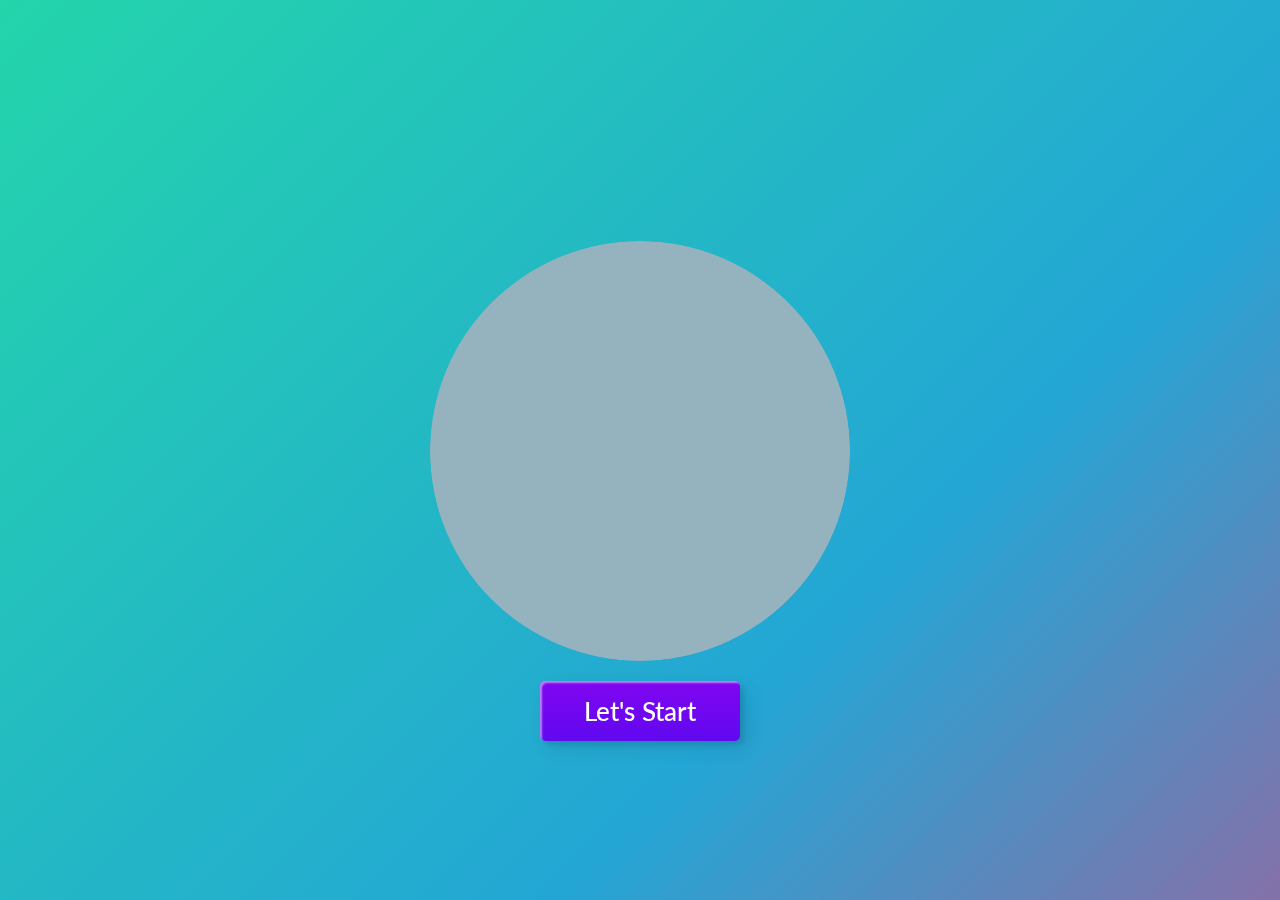
<file: templates/index.html>
<!DOCTYPE html>
<html>
    <head>
        <meta charset="utf-8">
        <meta http-equiv="X-UA-Compatible" content="IE=edge">
        <title></title>
        <meta name="description" content="">
        <meta name="viewport" content="width=device-width, initial-scale=1">
        <link rel="stylesheet" href="/static/style.css">
        <link href="https://fonts.googleapis.com/css2?family=Lato&display=swap" rel="stylesheet">
    </head>
    <body>
        <div class="wrapper">
          <div class="border-circle" id="one"></div>
          <div class="border-circle" id="two"></div>
          <div class="background-circle">
            <div class="triangle-light"></div>
            <div class="body"></div>
            <span class="shirt-text">Mood</span>
            <br>
            <span class="shirt-text">Melody</span>
            
            <div class="triangle-dark"></div>
          </div>
          <div class="head">
            <div class="ear" id="left"></div>
            <div class="ear" id="right"></div>
            <div class="hair-main">
              <div class="sideburn" id="left"></div>
              <div class="sideburn" id="right"></div>
              <div class="hair-top"></div>
            </div>
            <div class="face">
              <div class="hair-bottom"></div>
              <div class="nose"></div>
              <div class="eye-shadow" id="left">
                <div class="eyebrow"></div>
                <div class="eye"></div>
              </div>
              <div class="eye-shadow" id="right">
                <div class="eyebrow"></div>
                <div class="eye"></div>
              </div>
              <div class="mouth"></div>
              <div class="shadow-wrapper">
                <div class="shadow"></div>
              </div>
            </div>
          </div>
          <span class="music-note" id="one">&#9835;</span>
          <span class="music-note" id="two">&#9834;</span>

          <a href="/capture">
          <button class="custom-btn btn-2">Let's Start</button>
          </a>
          
        </div>
        
        
      </body>
</html>
</file>
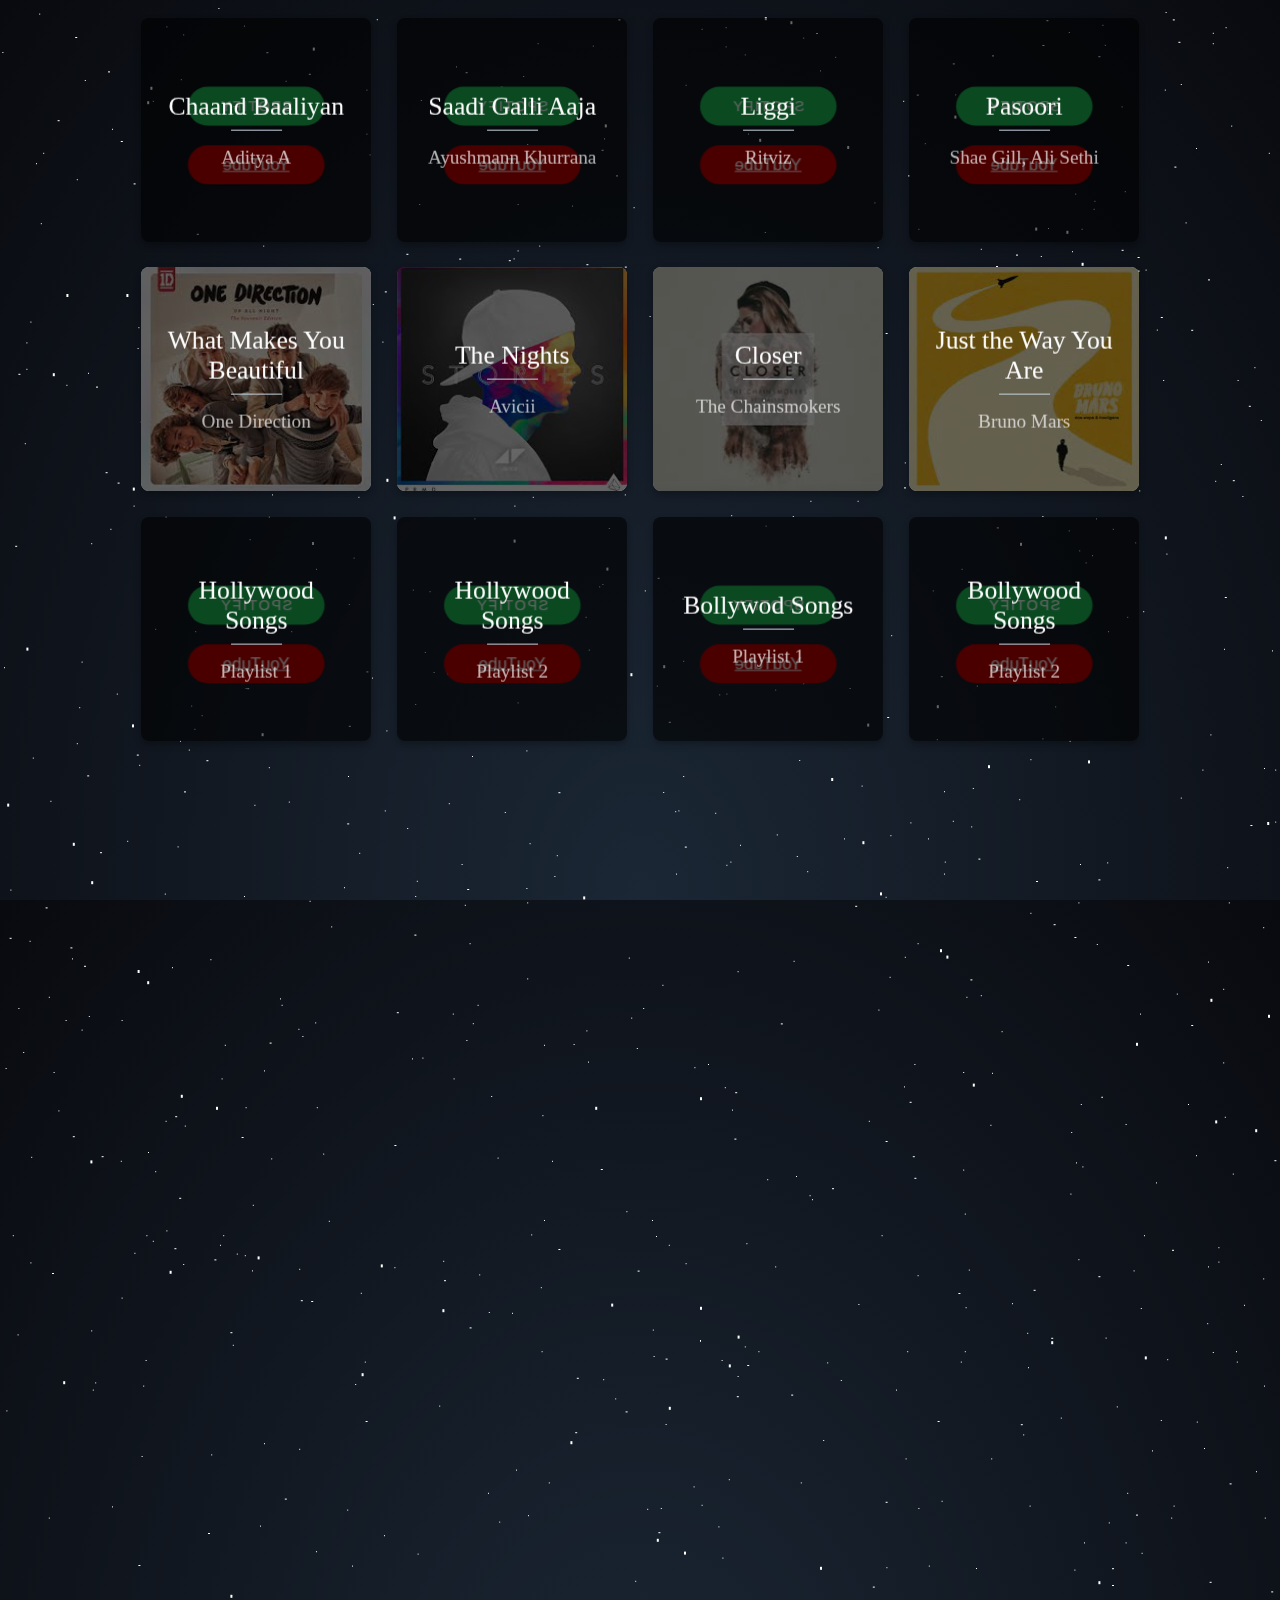
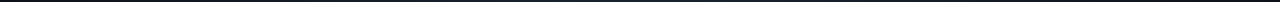
<file: templates/songs_angry.html>
<!DOCTYPE html>
<html lang="en" >
<head>
  <meta charset="UTF-8">
  <title>Songs Angry</title>
  <link rel="stylesheet" href="/static/songs_emotion.css">
</head>
<body>
    <div id='stars'></div>
    <div id='stars2'></div>
    <div id='stars3'></div>

    <div class="wrapper">
        <div class="cols">
          
          
                  <div class="col" ontouchstart="this.classList.toggle('hover');">
                      <div class="container">
                          <div class="front" style="background-image: url(https://c.saavncdn.com/654/Chaand-Baaliyan-Hindi-2020-20220411163138-500x500.jpg)">
                              <div class="inner">
                                  <p>Chaand Baaliyan</p>
                    <span>Aditya A</span>
                              </div>
                          </div>
                          <div class="back">
                              <div class="inner">            
      <!--               spotify button -->
                    <div class="button-container">
                    <a href="https://open.spotify.com/embed/track/3vGy3xMTFig0f0tUrjkbVQ?utm_source=generator" class="spotify">Spotify</a>
                    </div>
                    <br>
      <!--            end of spotify button --> 
                    
      <!--               youtube button -->
                    <div>
                    <a href="https://www.youtube.com/embed/7c3-Gei5j4w" class="youtube-button">
                    YouTube
                    </a>
                    </div>
      <!--            end of youtube button -->
                              </div>
                          </div>
                      </div>
                  </div>
          
          
          
          <div class="col" ontouchstart="this.classList.toggle('hover');">
                      <div class="container">
                          <div class="front" style="background-image: url(https://i.scdn.co/image/ab67616d0000b2736734eb71732fc62757ee0926)">
                              <div class="inner">
                                  <p>Saadi Galli Aaja </p>
                    <span>Ayushmann Khurrana</span>
                    
                              </div>
                          </div>
                          <div class="back">
                              <div class="inner">            
      <!--               spotify button -->
                    <div class="button-container">
                    <a href="https://open.spotify.com/embed/track/6nY1ltTC3zjULeJgUYjywE?utm_source=generator" class="spotify">Spotify</a>
                    </div>
                    <br>
      <!--            end of spotify button --> 
                    
      <!--               youtube button -->
                    <div>
                    <a href="https://www.youtube.com/embed/kut3TKQFO0w" class="youtube-button">
                    YouTube
                    </a>
                    </div>
      <!--            end of youtube button -->
                              </div>
                          </div>
                      </div>
                  </div>
          
          
          <div class="col" ontouchstart="this.classList.toggle('hover');">
                      <div class="container">
                          <div class="front" style="background-image: url(https://i.scdn.co/image/ab67616d0000b27345dfafc1fd357391f2e906eb)">
                              <div class="inner">
                                  <p>Liggi</p>
                    <span>Ritviz</span>
                              </div>
                          </div>
                          <div class="back">
                              <div class="inner">            
      <!--               spotify button -->
                    <div class="button-container">
                    <a href="https://open.spotify.com/embed/track/4vwPirpSJCOiIsgxMV4Xcv?utm_source=generator" class="spotify">Spotify</a>
                    </div>
                    <br>
      <!--            end of spotify button --> 
                    
      <!--               youtube button -->
                    <div>
                    <a href="https://www.youtube.com/embed/6BYIKEH0RCQ" class="youtube-button">
                    YouTube
                    </a>
                    </div>
      <!--            end of youtube button -->
                              </div>
                          </div>
                      </div>
                  </div>
          
          
          <div class="col" ontouchstart="this.classList.toggle('hover');">
                      <div class="container">
                          <div class="front" style="background-image: url(https://www.merafm.com/wp-content/uploads/2022/02/thumb787-1.jpg)">
                              <div class="inner">
                                  <p>Pasoori</p>
                    <span>Shae Gill, Ali Sethi</span>
                              </div>
                          </div>
                          <div class="back">
                              <div class="inner">            
      <!--               spotify button -->
                    <div class="button-container">
                    <a href="https://open.spotify.com/embed/track/7lvDsmTRXFE3dK4OjvRiWB?utm_source=generator" class="spotify">Spotify</a>
                    </div>
                    <br>
      <!--            end of spotify button --> 
                    
      <!--               youtube button -->
                    <div>
                    <a href="https://www.youtube.com/watch?v=5Eqb_-j3FDA&ab_channel=CokeStudio" class="youtube-button">
                    YouTube
                    </a>
                    </div>
      <!--            end of youtube button -->
                              </div>
                          </div>
                      </div>
                  </div>
          
          
          <div class="col" ontouchstart="this.classList.toggle('hover');">
                      <div class="container">
                          <div class="front" style="background-image: url([data-uri]">
                              <div class="inner">
                                  <p>What Makes You Beautiful</p>
                    <span>One Direction</span>
                              </div>
                          </div>
                          <div class="back">
                              <div class="inner">            
      <!--               spotify button -->
                    <div class="button-container">
                    <a href="https://open.spotify.com/embed/track/4cluDES4hQEUhmXj6TXkSo?utm_source=generator&theme=0" class="spotify">Spotify</a>
                    </div>
                    <br>
      <!--            end of spotify button --> 
                    
      <!--               youtube button -->
                    <div>
                    <a href="https://www.youtube.com/embed/QJO3ROT-A4E" class="youtube-button">
                    YouTube
                    </a>
                    </div>
      <!--            end of youtube button -->
                              </div>
                          </div>
                      </div>
                  </div>
          
          
          <div class="col" ontouchstart="this.classList.toggle('hover');">
                      <div class="container">
                          <div class="front" style="background-image: url([data-uri]">
                              <div class="inner">
                                  <p>The Nights</p>
                    <span>Avicii</span>
                              </div>
                          </div>
                          <div class="back">
                              <div class="inner">            
      <!--               spotify button -->
                    <div class="button-container">
                    <a href="https://open.spotify.com/embed/track/0ct6r3EGTcMLPtrXHDvVjc?utm_source=generator&theme=0" class="spotify">Spotify</a>
                    </div>
                    <br>
      <!--            end of spotify button --> 
                    
      <!--               youtube button -->
                    <div>
                    <a href="https://www.youtube.com/embed/UtF6Jej8yb4" class="youtube-button">
                    YouTube
                    </a>
                    </div>
      <!--            end of youtube button -->
                              </div>
                          </div>
                      </div>
                  </div>
          
          
          <div class="col" ontouchstart="this.classList.toggle('hover');">
                      <div class="container">
                          <div class="front" style="background-image: url([data-uri]">
                              <div class="inner">
                                  <p>Closer</p>
                    <span>The Chainsmokers</span>
                              </div>
                          </div>
                          <div class="back">
                              <div class="inner">            
      <!--               spotify button -->
                    <div class="button-container">
                    <a href="https://open.spotify.com/embed/track/7BKLCZ1jbUBVqRi2FVlTVw?utm_source=generator" class="spotify">Spotify</a>
                    </div>
                    <br>
      <!--            end of spotify button --> 
                    
      <!--               youtube button -->
                    <div>
                    <a href="https://www.youtube.com/embed/PT2_F-1esPk" class="youtube-button">
                    YouTube
                    </a>
                    </div>
      <!--            end of youtube button -->
                              </div>
                          </div>
                      </div>
                  </div>
          
          
          
          <div class="col" ontouchstart="this.classList.toggle('hover');">
                      <div class="container">
                          <div class="front" style="background-image: url([data-uri]">
                              <div class="inner">
                                  <p>Just the Way You Are</p>
                    <span>Bruno Mars</span>
                              </div>
                          </div>
                          <div class="back">
                              <div class="inner">            
      <!--               spotify button -->
                    <div class="button-container">
                    <a href="https://open.spotify.com/embed/track/7BqBn9nzAq8spo5e7cZ0dJ?utm_source=generator" class="spotify">Spotify</a>
                    </div>
                    <br>
      <!--            end of spotify button --> 
                    
      <!--               youtube button -->
                    <div>
                    <a href="https://www.youtube.com/embed/LjhCEhWiKXk" class="youtube-button">
                    YouTube
                    </a>
                    </div>
      <!--            end of youtube button -->
                              </div>
                          </div>
                      </div>
                  </div>
          
          
          
          <div class="col" ontouchstart="this.classList.toggle('hover');">
                      <div class="container">
                          <div class="front" style="background-image: url(https://www.becomingminimalist.com/wp-content/uploads/2019/09/how-to-be-happy.jpg">
                              <div class="inner">
                                  <p>Hollywood Songs</p>
                    <span>Playlist 1</span>
                              </div>
                          </div>
                          <div class="back">
                              <div class="inner">            
      <!--               spotify button -->
                    <div class="button-container">
                    <a href="https://open.spotify.com/embed/playlist/0RH319xCjeU8VyTSqCF6M4?utm_source=generator" class="spotify">Spotify</a>
                    </div>
                    <br>
      <!--            end of spotify button --> 
                    
      <!--               youtube button -->
                    <div>
                    <a href="https://www.youtube.com/watch?v=ru0K8uYEZWw&list=PLW9z2i0xwq0F3-8LieqflLLWLWZQgvhEX" class="youtube-button">
                    YouTube
                    </a>
                    </div>
      <!--            end of youtube button -->
                              </div>
                          </div>
                      </div>
                  </div>
          
          
          <div class="col" ontouchstart="this.classList.toggle('hover');">
                      <div class="container">
                          <div class="front" style="background-image: url(https://miro.medium.com/max/1200/1*HEoLBLidT2u4mhJ0oiDgig.png">
                              <div class="inner">
                                  <p>Hollywood Songs</p>
                    <span>Playlist 2</span>
                              </div>
                          </div>
                          <div class="back">
                              <div class="inner">            
      <!--               spotify button -->
                    <div class="button-container">
                    <a href="https://open.spotify.com/embed/playlist/0jrlHA5UmxRxJjoykf7qRY?utm_source=generator" class="spotify">Spotify</a>
                    </div>
                    <br>
      <!--            end of spotify button --> 
                    
      <!--               youtube button -->
                    <div>
                    <a href="https://www.youtube.com/watch?v=JGwWNGJdvx8&list=PLAQ7nLSEnhWTEihjeM1I-ToPDJEKfZHZu" class="youtube-button">
                    YouTube
                    </a>
                    </div>
      <!--            end of youtube button -->
                              </div>
                          </div>
                      </div>
                  </div>
          
          
          <div class="col" ontouchstart="this.classList.toggle('hover');">
                      <div class="container">
                          <div class="front" style="background-image: url(https://images.unsplash.com/photo-1535295972055-1c762f4483e5?ixlib=rb-1.2.1&ixid=MnwxMjA3fDB8MHxzZWFyY2h8MTF8fGhhcHB5fGVufDB8fDB8fA%3D%3D&auto=format&fit=crop&w=500&q=60">
                              <div class="inner">
                                  <p>Bollywod Songs</p>
                    <span>Playlist 1</span>
                              </div>
                          </div>
                          <div class="back">
                              <div class="inner">            
      <!--               spotify button -->
                    <div class="button-container">
                    <a href="https://open.spotify.com/embed/playlist/6pfOWoznf6TlqELmkVUuJ1?utm_source=generator" class="spotify">Spotify</a>
                    </div>
                    <br>
      <!--            end of spotify button --> 
                    
      <!--               youtube button -->
                    <div>
                    <a href="https://www.youtube.com/watch?v=jCEdTq3j-0U&list=RDQMJnLwl7WaCk0&start_radio=1" class="youtube-button">
                    YouTube
                    </a>
                    </div>
      <!--            end of youtube button -->
                              </div>
                          </div>
                      </div>
                  </div>
          
          
          <div class="col" ontouchstart="this.classList.toggle('hover');">
                      <div class="container">
                          <div class="front" style="background-image: url(https://images.unsplash.com/photo-1552873816-636e43209957?ixlib=rb-1.2.1&ixid=MnwxMjA3fDB8MHxwaG90by1wYWdlfHx8fGVufDB8fHx8&auto=format&fit=crop&w=1931&q=80">
                              <div class="inner">
                                  <p>Bollywood Songs</p>
                    <span>Playlist 2</span>
                              </div>
                          </div>
                          <div class="back">
                              <div class="inner">            
      <!--               spotify button -->
                    <div class="button-container">
                    <a href="https://open.spotify.com/embed/playlist/6HPMIl9NokuvBsZGyAA75k?utm_source=generator" class="spotify">Spotify</a>
                    </div>
                    <br>
      <!--            end of spotify button --> 
                    
      <!--               youtube button -->
                    <div>
                    <a href="https://www.youtube.com/watch?v=Cc_cNEjAh_Y&list=PL8U7gDbfLksNOQ-IbN_jfC9DVQYt4xXTo" class="youtube-button">
                    YouTube
                    </a>
                    </div>
      <!--            end of youtube button -->
                              </div>
                          </div>
                      </div>
                  </div>
              </div>
       </div>

</body>
</html>
</file>
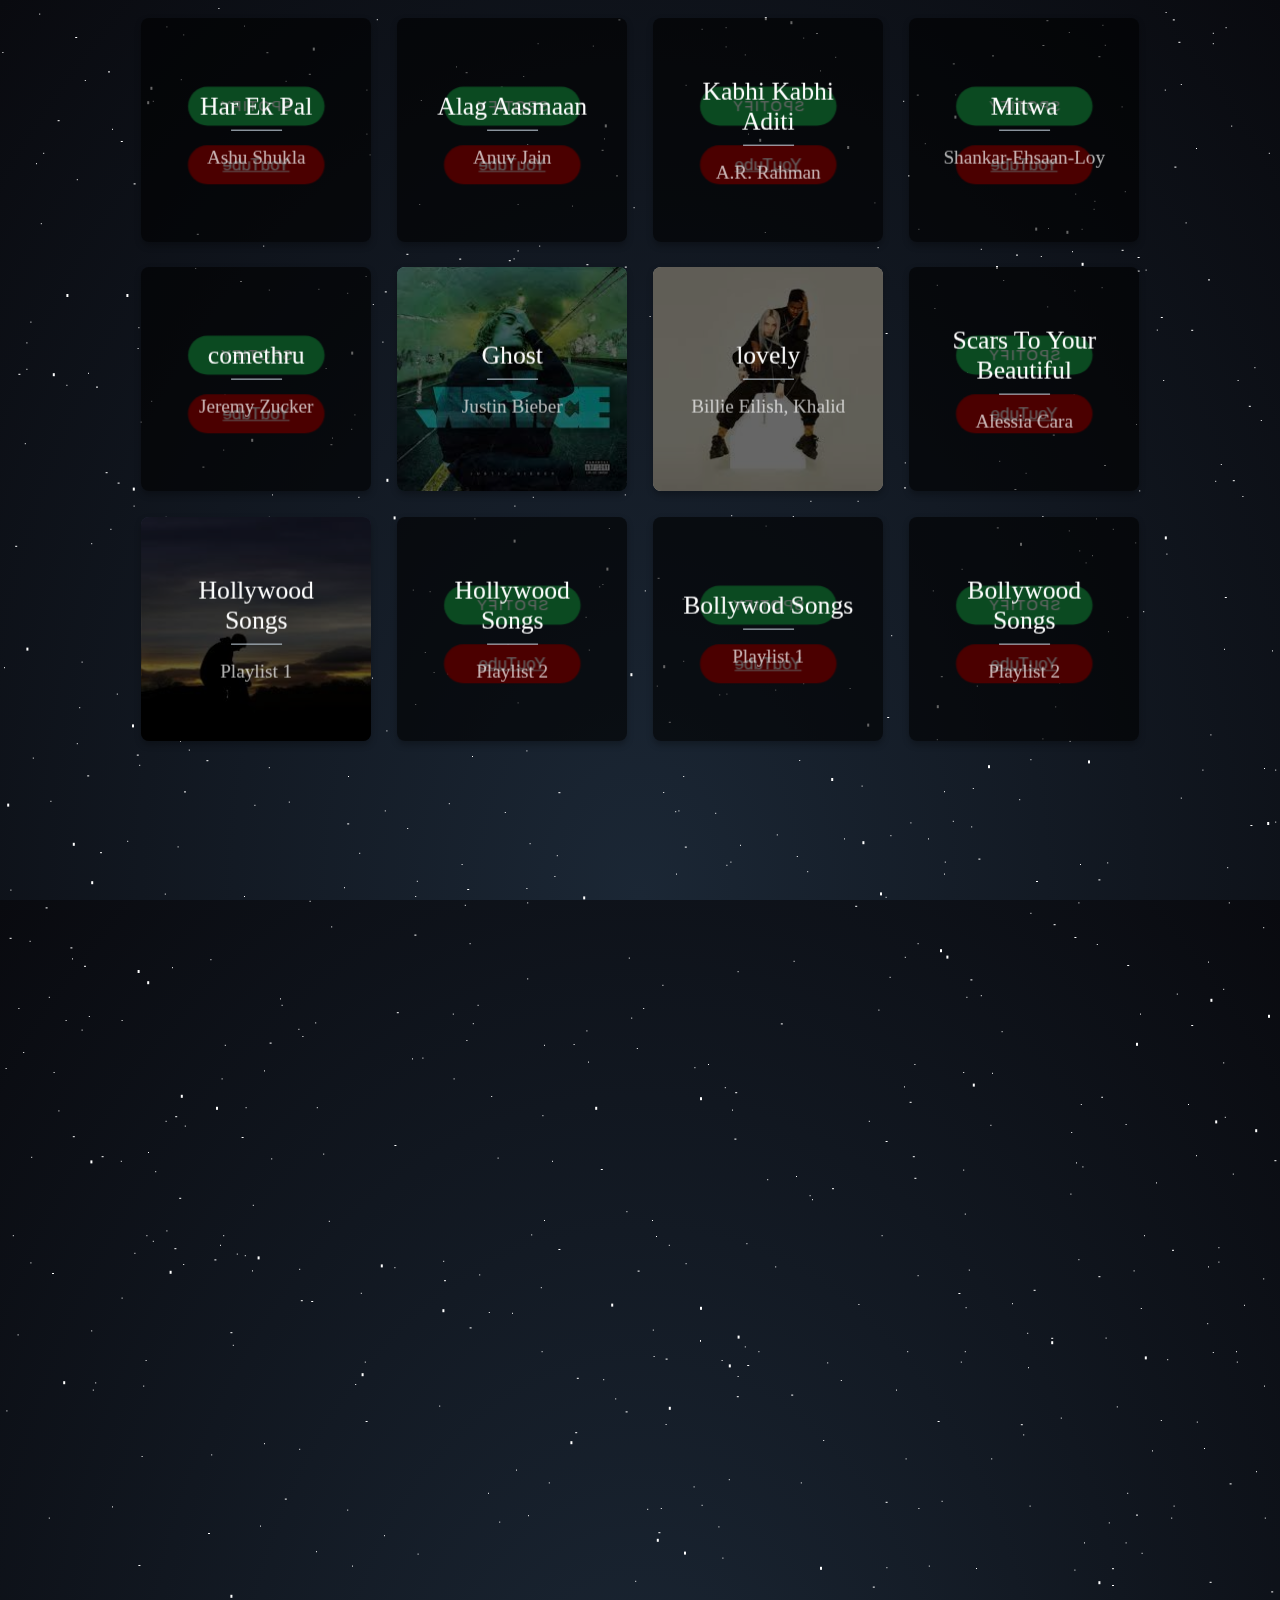
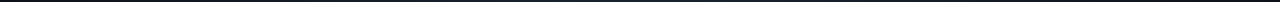
<file: templates/songs_fear.html>
<!DOCTYPE html>
<html lang="en" >
<head>
  <meta charset="UTF-8">
  <title>Songs Fear</title>
  <link rel="stylesheet" href="/static/songs_emotion.css">
</head>
<body>
    <div id='stars'></div>
    <div id='stars2'></div>
    <div id='stars3'></div>

    <div class="wrapper">
        <div class="cols">
          
          
                  <div class="col" ontouchstart="this.classList.toggle('hover');">
                      <div class="container">
                          <div class="front" style="background-image: url(https://i.scdn.co/image/ab67616d0000b273b0e158b3daa9751cdadd9705)">
                              <div class="inner">
                                  <p>Har Ek Pal</p>
                    <span>Ashu Shukla</span>
                              </div>
                          </div>
                          <div class="back">
                              <div class="inner">            
      <!--               spotify button -->
                    <div class="button-container">
                    <a href="https://open.spotify.com/embed/track/7cmJeELrvGn0I6LKsxNHgl?utm_source=generator" class="spotify">Spotify</a>
                    </div>
                    <br>
      <!--            end of spotify button --> 
                    
      <!--               youtube button -->
                    <div>
                    <a href="https://www.youtube.com/embed/2rpgAZwNI8k" class="youtube-button">
                    YouTube
                    </a>
                    </div>
      <!--            end of youtube button -->
                              </div>
                          </div>
                      </div>
                  </div>
          
          
          
          <div class="col" ontouchstart="this.classList.toggle('hover');">
                      <div class="container">
                          <div class="front" style="background-image: url(https://lastfm.freetls.fastly.net/i/u/500x500/f5626840e35178f2b6b4da571233875f.jpg)">
                              <div class="inner">
                                  <p>Alag Aasmaan </p>
                    <span>Anuv Jain</span>
                    
                              </div>
                          </div>
                          <div class="back">
                              <div class="inner">            
      <!--               spotify button -->
                    <div class="button-container">
                    <a href="https://open.spotify.com/embed/track/74kCarkFBzXYXNkkYJIsG0?utm_source=generator" class="spotify">Spotify</a>
                    </div>
                    <br>
      <!--            end of spotify button --> 
                    
      <!--               youtube button -->
                    <div>
                    <a href="https://www.youtube.com/embed/vA86QFrXoho" class="youtube-button">
                    YouTube
                    </a>
                    </div>
      <!--            end of youtube button -->
                              </div>
                          </div>
                      </div>
                  </div>
          
          
          <div class="col" ontouchstart="this.classList.toggle('hover');">
                      <div class="container">
                          <div class="front" style="background-image: url(https://i.scdn.co/image/ab67616d0000b273abf91851997179d195afab5f)">
                              <div class="inner">
                                  <p>Kabhi Kabhi Aditi</p>
                    <span>A.R. Rahman</span>
                              </div>
                          </div>
                          <div class="back">
                              <div class="inner">            
      <!--               spotify button -->
                    <div class="button-container">
                    <a href="https://open.spotify.com/embed/track/3APdIdF8H0jsxSuGOqXedS?utm_source=generator" class="spotify">Spotify</a>
                    </div>
                    <br>
      <!--            end of spotify button --> 
                    
      <!--               youtube button -->
                    <div>
                    <a href="https://www.youtube.com/embed/HIbzXaBdwZw" class="youtube-button">
                    YouTube
                    </a>
                    </div>
      <!--            end of youtube button -->
                              </div>
                          </div>
                      </div>
                  </div>
          
          
          <div class="col" ontouchstart="this.classList.toggle('hover');">
                      <div class="container">
                          <div class="front" style="background-image: url(https://m.media-amazon.com/images/I/51TB5ltFqzL.jpg)">
                              <div class="inner">
                                  <p>Mitwa</p>
                    <span>Shankar-Ehsaan-Loy</span>
                              </div>
                          </div>
                          <div class="back">
                              <div class="inner">            
      <!--               spotify button -->
                    <div class="button-container">
                    <a href="https://open.spotify.com/embed/track/4BTPzhEsyW3blWcxcuhLM0?utm_source=generator" class="spotify">Spotify</a>
                    </div>
                    <br>
      <!--            end of spotify button --> 
                    
      <!--               youtube button -->
                    <div>
                    <a href="https://www.youtube.com/embed/ru_5PA8cwkE" class="youtube-button">
                    YouTube
                    </a>
                    </div>
      <!--            end of youtube button -->
                              </div>
                          </div>
                      </div>
                  </div>
          
          
          <div class="col" ontouchstart="this.classList.toggle('hover');">
                      <div class="container">
                          <div class="front" style="background-image: url(https://c.saavncdn.com/065/supercuts-English-2020-20220505051617-500x500.jpg">
                              <div class="inner">
                                  <p>comethru</p>
                    <span>Jeremy Zucker</span>
                              </div>
                          </div>
                          <div class="back">
                              <div class="inner">            
      <!--               spotify button -->
                    <div class="button-container">
                    <a href="https://open.spotify.com/embed/track/18uwL0vNUanqZH0ro2QcOP?utm_source=generator" class="spotify">Spotify</a>
                    </div>
                    <br>
      <!--            end of spotify button --> 
                    
      <!--               youtube button -->
                    <div>
                    <a href="https://www.youtube.com/embed/jO2viLEW-1A" class="youtube-button">
                    YouTube
                    </a>
                    </div>
      <!--            end of youtube button -->
                              </div>
                          </div>
                      </div>
                  </div>
          
          
          <div class="col" ontouchstart="this.classList.toggle('hover');">
                      <div class="container">
                          <div class="front" style="background-image: url([data-uri]">
                              <div class="inner">
                                  <p>Ghost</p>
                    <span>Justin Bieber</span>
                              </div>
                          </div>
                          <div class="back">
                              <div class="inner">            
      <!--               spotify button -->
                    <div class="button-container">
                    <a href="https://open.spotify.com/embed/track/6I3mqTwhRpn34SLVafSH7G?utm_source=generator" class="spotify">Spotify</a>
                    </div>
                    <br>
      <!--            end of spotify button --> 
                    
      <!--               youtube button -->
                    <div>
                    <a href="https://www.youtube.com/embed/Fp8msa5uYsc" class="youtube-button">
                    YouTube
                    </a>
                    </div>
      <!--            end of youtube button -->
                              </div>
                          </div>
                      </div>
                  </div>
          
          
          <div class="col" ontouchstart="this.classList.toggle('hover');">
                      <div class="container">
                          <div class="front" style="background-image: url([data-uri]">
                              <div class="inner">
                                  <p>lovely</p>
                    <span>Billie Eilish, Khalid</span>
                              </div>
                          </div>
                          <div class="back">
                              <div class="inner">            
      <!--               spotify button -->
                    <div class="button-container">
                    <a href="https://open.spotify.com/embed/track/0u2P5u6lvoDfwTYjAADbn4?utm_source=generator" class="spotify">Spotify</a>
                    </div>
                    <br>
      <!--            end of spotify button --> 
                    
      <!--               youtube button -->
                    <div>
                    <a href="https://www.youtube.com/embed/V1Pl8CzNzCw" class="youtube-button">
                    YouTube
                    </a>
                    </div>
      <!--            end of youtube button -->
                              </div>
                          </div>
                      </div>
                  </div>
          
          
          
          <div class="col" ontouchstart="this.classList.toggle('hover');">
                      <div class="container">
                          <div class="front" style="background-image: url(https://i.ytimg.com/vi/Em7vc8NWUNY/maxresdefault.jpg">
                              <div class="inner">
                                  <p>Scars To Your Beautiful</p>
                    <span>Alessia Cara</span>
                              </div>
                          </div>
                          <div class="back">
                              <div class="inner">            
      <!--               spotify button -->
                    <div class="button-container">
                    <a href="Alessia Cara" class="spotify">Spotify</a>
                    </div>
                    <br>
      <!--            end of spotify button --> 
                    
      <!--               youtube button -->
                    <div>
                    <a href="https://www.youtube.com/embed/MWASeaYuHZo" class="youtube-button">
                    YouTube
                    </a>
                    </div>
      <!--            end of youtube button -->
                              </div>
                          </div>
                      </div>
                  </div>
          
          
          
          <div class="col" ontouchstart="this.classList.toggle('hover');">
                      <div class="container">
                          <div class="front" style="background-image: url([data-uri]">
                              <div class="inner">
                                  <p>Hollywood Songs</p>
                    <span>Playlist 1</span>
                              </div>
                          </div>
                          <div class="back">
                              <div class="inner">            
      <!--               spotify button -->
                    <div class="button-container">
                    <a href="https://open.spotify.com/embed/playlist/37i9dQZF1EVKuMoAJjoTIw?utm_source=generator" class="spotify">Spotify</a>
                    </div>
                    <br>
      <!--            end of spotify button --> 
                    
      <!--               youtube button -->
                    <div>
                    <a href="https://www.youtube.com/watch?v=ru0K8uYEZWw&list=PLW9z2i0xwq0F3-8LieqflLLWLWZQgvhEX" class="youtube-button">
                    YouTube
                    </a>
                    </div>
      <!--            end of youtube button -->
                              </div>
                          </div>
                      </div>
                  </div>
          
          
          <div class="col" ontouchstart="this.classList.toggle('hover');">
                      <div class="container">
                          <div class="front" style="background-image: url(https://i.scdn.co/image/ab67706f0000000365af49474d91827160b56b27">
                              <div class="inner">
                                  <p>Hollywood Songs</p>
                    <span>Playlist 2</span>
                              </div>
                          </div>
                          <div class="back">
                              <div class="inner">            
      <!--               spotify button -->
                    <div class="button-container">
                    <a href="https://open.spotify.com/embed/playlist/37i9dQZF1DWX83CujKHHOn?utm_source=generator" class="spotify">Spotify</a>
                    </div>
                    <br>
      <!--            end of spotify button --> 
                    
      <!--               youtube button -->
                    <div>
                    <a href="https://www.youtube.com/watch?v=JGwWNGJdvx8&list=PLAQ7nLSEnhWTEihjeM1I-ToPDJEKfZHZu" class="youtube-button">
                    YouTube
                    </a>
                    </div>
      <!--            end of youtube button -->
                              </div>
                          </div>
                      </div>
                  </div>
          
          
          <div class="col" ontouchstart="this.classList.toggle('hover');">
                      <div class="container">
                          <div class="front" style="background-image: url(https://images.hindustantimes.com/rf/image_size_640x362/HT/p2/2016/04/25/Pictures/_7ce679ce-0b02-11e6-9193-d7b8f3a11d8b.jpg">
                              <div class="inner">
                                  <p>Bollywod Songs</p>
                    <span>Playlist 1</span>
                              </div>
                          </div>
                          <div class="back">
                              <div class="inner">            
      <!--               spotify button -->
                    <div class="button-container">
                    <a href="https://open.spotify.com/embed/playlist/6pfOWoznf6TlqELmkVUuJ1?utm_source=generator" class="spotify">Spotify</a>
                    </div>
                    <br>
      <!--            end of spotify button --> 
                    
      <!--               youtube button -->
                    <div>
                    <a href="https://www.youtube.com/watch?v=jCEdTq3j-0U&list=RDQMJnLwl7WaCk0&start_radio=1" class="youtube-button">
                    YouTube
                    </a>
                    </div>
      <!--            end of youtube button -->
                              </div>
                          </div>
                      </div>
                  </div>
          
          
          <div class="col" ontouchstart="this.classList.toggle('hover');">
                      <div class="container">
                          <div class="front" style="background-image: url(https://miro.medium.com/max/1200/0*FHwEA3ciVimaTNnD">
                              <div class="inner">
                                  <p>Bollywood Songs</p>
                    <span>Playlist 2</span>
                              </div>
                          </div>
                          <div class="back">
                              <div class="inner">            
      <!--               spotify button -->
                    <div class="button-container">
                    <a href="https://open.spotify.com/embed/playlist/6HPMIl9NokuvBsZGyAA75k?utm_source=generator" class="spotify">Spotify</a>
                    </div>
                    <br>
      <!--            end of spotify button --> 
                    
      <!--               youtube button -->
                    <div>
                    <a href="https://www.youtube.com/watch?v=Cc_cNEjAh_Y&list=PL8U7gDbfLksNOQ-IbN_jfC9DVQYt4xXTo" class="youtube-button">
                    YouTube
                    </a>
                    </div>
      <!--            end of youtube button -->
                              </div>
                          </div>
                      </div>
                  </div>
              </div>
       </div>

</body>
</html>
</file>
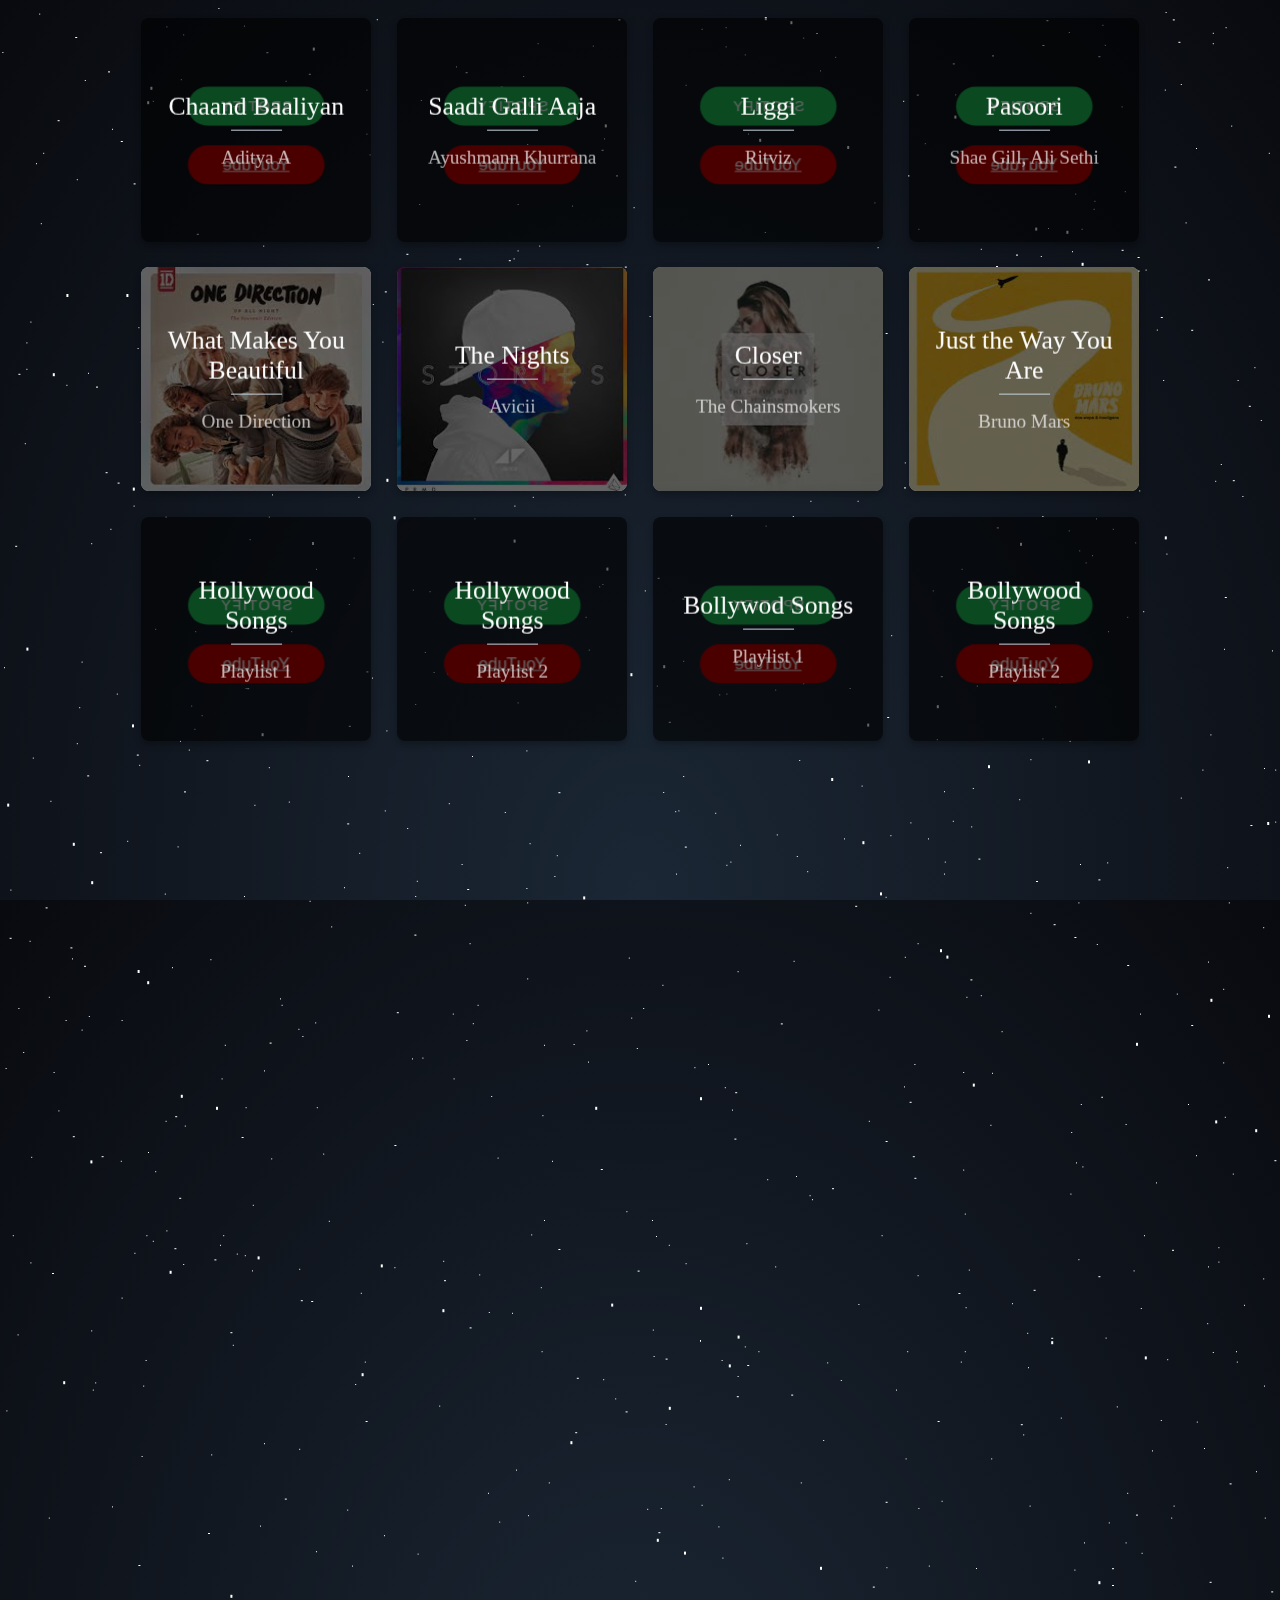
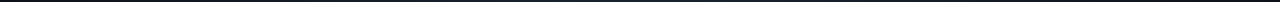
<file: templates/songs_happy.html>
<!DOCTYPE html>
<html lang="en" >
<head>
  <meta charset="UTF-8">
  <title>Songs Happy</title>
  <link rel="stylesheet" href="/static/songs_emotion.css">
</head>
<body>
    <div id='stars'></div>
    <div id='stars2'></div>
    <div id='stars3'></div>

    <div class="wrapper">
        <div class="cols">
          
          
                  <div class="col" ontouchstart="this.classList.toggle('hover');">
                      <div class="container">
                          <div class="front" style="background-image: url(https://c.saavncdn.com/654/Chaand-Baaliyan-Hindi-2020-20220411163138-500x500.jpg)">
                              <div class="inner">
                                  <p>Chaand Baaliyan</p>
                    <span>Aditya A</span>
                              </div>
                          </div>
                          <div class="back">
                              <div class="inner">            
      <!--               spotify button -->
                    <div class="button-container">
                    <a href="https://open.spotify.com/embed/track/3vGy3xMTFig0f0tUrjkbVQ?utm_source=generator" class="spotify">Spotify</a>
                    </div>
                    <br>
      <!--            end of spotify button --> 
                    
      <!--               youtube button -->
                    <div>
                    <a href="https://www.youtube.com/embed/7c3-Gei5j4w" class="youtube-button">
                    YouTube
                    </a>
                    </div>
      <!--            end of youtube button -->
                              </div>
                          </div>
                      </div>
                  </div>
          
          
          
          <div class="col" ontouchstart="this.classList.toggle('hover');">
                      <div class="container">
                          <div class="front" style="background-image: url(https://i.scdn.co/image/ab67616d0000b2736734eb71732fc62757ee0926)">
                              <div class="inner">
                                  <p>Saadi Galli Aaja </p>
                    <span>Ayushmann Khurrana</span>
                    
                              </div>
                          </div>
                          <div class="back">
                              <div class="inner">            
      <!--               spotify button -->
                    <div class="button-container">
                    <a href="https://open.spotify.com/embed/track/6nY1ltTC3zjULeJgUYjywE?utm_source=generator" class="spotify">Spotify</a>
                    </div>
                    <br>
      <!--            end of spotify button --> 
                    
      <!--               youtube button -->
                    <div>
                    <a href="https://www.youtube.com/embed/kut3TKQFO0w" class="youtube-button">
                    YouTube
                    </a>
                    </div>
      <!--            end of youtube button -->
                              </div>
                          </div>
                      </div>
                  </div>
          
          
          <div class="col" ontouchstart="this.classList.toggle('hover');">
                      <div class="container">
                          <div class="front" style="background-image: url(https://i.scdn.co/image/ab67616d0000b27345dfafc1fd357391f2e906eb)">
                              <div class="inner">
                                  <p>Liggi</p>
                    <span>Ritviz</span>
                              </div>
                          </div>
                          <div class="back">
                              <div class="inner">            
      <!--               spotify button -->
                    <div class="button-container">
                    <a href="https://open.spotify.com/embed/track/4vwPirpSJCOiIsgxMV4Xcv?utm_source=generator" class="spotify">Spotify</a>
                    </div>
                    <br>
      <!--            end of spotify button --> 
                    
      <!--               youtube button -->
                    <div>
                    <a href="https://www.youtube.com/embed/6BYIKEH0RCQ" class="youtube-button">
                    YouTube
                    </a>
                    </div>
      <!--            end of youtube button -->
                              </div>
                          </div>
                      </div>
                  </div>
          
          
          <div class="col" ontouchstart="this.classList.toggle('hover');">
                      <div class="container">
                          <div class="front" style="background-image: url(https://www.merafm.com/wp-content/uploads/2022/02/thumb787-1.jpg)">
                              <div class="inner">
                                  <p>Pasoori</p>
                    <span>Shae Gill, Ali Sethi</span>
                              </div>
                          </div>
                          <div class="back">
                              <div class="inner">            
      <!--               spotify button -->
                    <div class="button-container">
                    <a href="https://open.spotify.com/embed/track/7lvDsmTRXFE3dK4OjvRiWB?utm_source=generator" class="spotify">Spotify</a>
                    </div>
                    <br>
      <!--            end of spotify button --> 
                    
      <!--               youtube button -->
                    <div>
                    <a href="https://www.youtube.com/watch?v=5Eqb_-j3FDA&ab_channel=CokeStudio" class="youtube-button">
                    YouTube
                    </a>
                    </div>
      <!--            end of youtube button -->
                              </div>
                          </div>
                      </div>
                  </div>
          
          
          <div class="col" ontouchstart="this.classList.toggle('hover');">
                      <div class="container">
                          <div class="front" style="background-image: url([data-uri]">
                              <div class="inner">
                                  <p>What Makes You Beautiful</p>
                    <span>One Direction</span>
                              </div>
                          </div>
                          <div class="back">
                              <div class="inner">            
      <!--               spotify button -->
                    <div class="button-container">
                    <a href="https://open.spotify.com/embed/track/4cluDES4hQEUhmXj6TXkSo?utm_source=generator&theme=0" class="spotify">Spotify</a>
                    </div>
                    <br>
      <!--            end of spotify button --> 
                    
      <!--               youtube button -->
                    <div>
                    <a href="https://www.youtube.com/embed/QJO3ROT-A4E" class="youtube-button">
                    YouTube
                    </a>
                    </div>
      <!--            end of youtube button -->
                              </div>
                          </div>
                      </div>
                  </div>
          
          
          <div class="col" ontouchstart="this.classList.toggle('hover');">
                      <div class="container">
                          <div class="front" style="background-image: url([data-uri]">
                              <div class="inner">
                                  <p>The Nights</p>
                    <span>Avicii</span>
                              </div>
                          </div>
                          <div class="back">
                              <div class="inner">            
      <!--               spotify button -->
                    <div class="button-container">
                    <a href="https://open.spotify.com/embed/track/0ct6r3EGTcMLPtrXHDvVjc?utm_source=generator&theme=0" class="spotify">Spotify</a>
                    </div>
                    <br>
      <!--            end of spotify button --> 
                    
      <!--               youtube button -->
                    <div>
                    <a href="https://www.youtube.com/embed/UtF6Jej8yb4" class="youtube-button">
                    YouTube
                    </a>
                    </div>
      <!--            end of youtube button -->
                              </div>
                          </div>
                      </div>
                  </div>
          
          
          <div class="col" ontouchstart="this.classList.toggle('hover');">
                      <div class="container">
                          <div class="front" style="background-image: url([data-uri]">
                              <div class="inner">
                                  <p>Closer</p>
                    <span>The Chainsmokers</span>
                              </div>
                          </div>
                          <div class="back">
                              <div class="inner">            
      <!--               spotify button -->
                    <div class="button-container">
                    <a href="https://open.spotify.com/embed/track/7BKLCZ1jbUBVqRi2FVlTVw?utm_source=generator" class="spotify">Spotify</a>
                    </div>
                    <br>
      <!--            end of spotify button --> 
                    
      <!--               youtube button -->
                    <div>
                    <a href="https://www.youtube.com/embed/PT2_F-1esPk" class="youtube-button">
                    YouTube
                    </a>
                    </div>
      <!--            end of youtube button -->
                              </div>
                          </div>
                      </div>
                  </div>
          
          
          
          <div class="col" ontouchstart="this.classList.toggle('hover');">
                      <div class="container">
                          <div class="front" style="background-image: url([data-uri]">
                              <div class="inner">
                                  <p>Just the Way You Are</p>
                    <span>Bruno Mars</span>
                              </div>
                          </div>
                          <div class="back">
                              <div class="inner">            
      <!--               spotify button -->
                    <div class="button-container">
                    <a href="https://open.spotify.com/embed/track/7BqBn9nzAq8spo5e7cZ0dJ?utm_source=generator" class="spotify">Spotify</a>
                    </div>
                    <br>
      <!--            end of spotify button --> 
                    
      <!--               youtube button -->
                    <div>
                    <a href="https://www.youtube.com/embed/LjhCEhWiKXk" class="youtube-button">
                    YouTube
                    </a>
                    </div>
      <!--            end of youtube button -->
                              </div>
                          </div>
                      </div>
                  </div>
          
          
          
          <div class="col" ontouchstart="this.classList.toggle('hover');">
                      <div class="container">
                          <div class="front" style="background-image: url(https://www.becomingminimalist.com/wp-content/uploads/2019/09/how-to-be-happy.jpg">
                              <div class="inner">
                                  <p>Hollywood Songs</p>
                    <span>Playlist 1</span>
                              </div>
                          </div>
                          <div class="back">
                              <div class="inner">            
      <!--               spotify button -->
                    <div class="button-container">
                    <a href="https://open.spotify.com/embed/playlist/0RH319xCjeU8VyTSqCF6M4?utm_source=generator" class="spotify">Spotify</a>
                    </div>
                    <br>
      <!--            end of spotify button --> 
                    
      <!--               youtube button -->
                    <div>
                    <a href="https://www.youtube.com/watch?v=ru0K8uYEZWw&list=PLW9z2i0xwq0F3-8LieqflLLWLWZQgvhEX" class="youtube-button">
                    YouTube
                    </a>
                    </div>
      <!--            end of youtube button -->
                              </div>
                          </div>
                      </div>
                  </div>
          
          
          <div class="col" ontouchstart="this.classList.toggle('hover');">
                      <div class="container">
                          <div class="front" style="background-image: url(https://miro.medium.com/max/1200/1*HEoLBLidT2u4mhJ0oiDgig.png">
                              <div class="inner">
                                  <p>Hollywood Songs</p>
                    <span>Playlist 2</span>
                              </div>
                          </div>
                          <div class="back">
                              <div class="inner">            
      <!--               spotify button -->
                    <div class="button-container">
                    <a href="https://open.spotify.com/embed/playlist/0jrlHA5UmxRxJjoykf7qRY?utm_source=generator" class="spotify">Spotify</a>
                    </div>
                    <br>
      <!--            end of spotify button --> 
                    
      <!--               youtube button -->
                    <div>
                    <a href="https://www.youtube.com/watch?v=JGwWNGJdvx8&list=PLAQ7nLSEnhWTEihjeM1I-ToPDJEKfZHZu" class="youtube-button">
                    YouTube
                    </a>
                    </div>
      <!--            end of youtube button -->
                              </div>
                          </div>
                      </div>
                  </div>
          
          
          <div class="col" ontouchstart="this.classList.toggle('hover');">
                      <div class="container">
                          <div class="front" style="background-image: url(https://images.unsplash.com/photo-1535295972055-1c762f4483e5?ixlib=rb-1.2.1&ixid=MnwxMjA3fDB8MHxzZWFyY2h8MTF8fGhhcHB5fGVufDB8fDB8fA%3D%3D&auto=format&fit=crop&w=500&q=60">
                              <div class="inner">
                                  <p>Bollywod Songs</p>
                    <span>Playlist 1</span>
                              </div>
                          </div>
                          <div class="back">
                              <div class="inner">            
      <!--               spotify button -->
                    <div class="button-container">
                    <a href="https://open.spotify.com/embed/playlist/6pfOWoznf6TlqELmkVUuJ1?utm_source=generator" class="spotify">Spotify</a>
                    </div>
                    <br>
      <!--            end of spotify button --> 
                    
      <!--               youtube button -->
                    <div>
                    <a href="https://www.youtube.com/watch?v=jCEdTq3j-0U&list=RDQMJnLwl7WaCk0&start_radio=1" class="youtube-button">
                    YouTube
                    </a>
                    </div>
      <!--            end of youtube button -->
                              </div>
                          </div>
                      </div>
                  </div>
          
          
          <div class="col" ontouchstart="this.classList.toggle('hover');">
                      <div class="container">
                          <div class="front" style="background-image: url(https://images.unsplash.com/photo-1552873816-636e43209957?ixlib=rb-1.2.1&ixid=MnwxMjA3fDB8MHxwaG90by1wYWdlfHx8fGVufDB8fHx8&auto=format&fit=crop&w=1931&q=80">
                              <div class="inner">
                                  <p>Bollywood Songs</p>
                    <span>Playlist 2</span>
                              </div>
                          </div>
                          <div class="back">
                              <div class="inner">            
      <!--               spotify button -->
                    <div class="button-container">
                    <a href="https://open.spotify.com/embed/playlist/6HPMIl9NokuvBsZGyAA75k?utm_source=generator" class="spotify">Spotify</a>
                    </div>
                    <br>
      <!--            end of spotify button --> 
                    
      <!--               youtube button -->
                    <div>
                    <a href="https://www.youtube.com/watch?v=Cc_cNEjAh_Y&list=PL8U7gDbfLksNOQ-IbN_jfC9DVQYt4xXTo" class="youtube-button">
                    YouTube
                    </a>
                    </div>
      <!--            end of youtube button -->
                              </div>
                          </div>
                      </div>
                  </div>
              </div>
       </div>

</body>
</html>
</file>
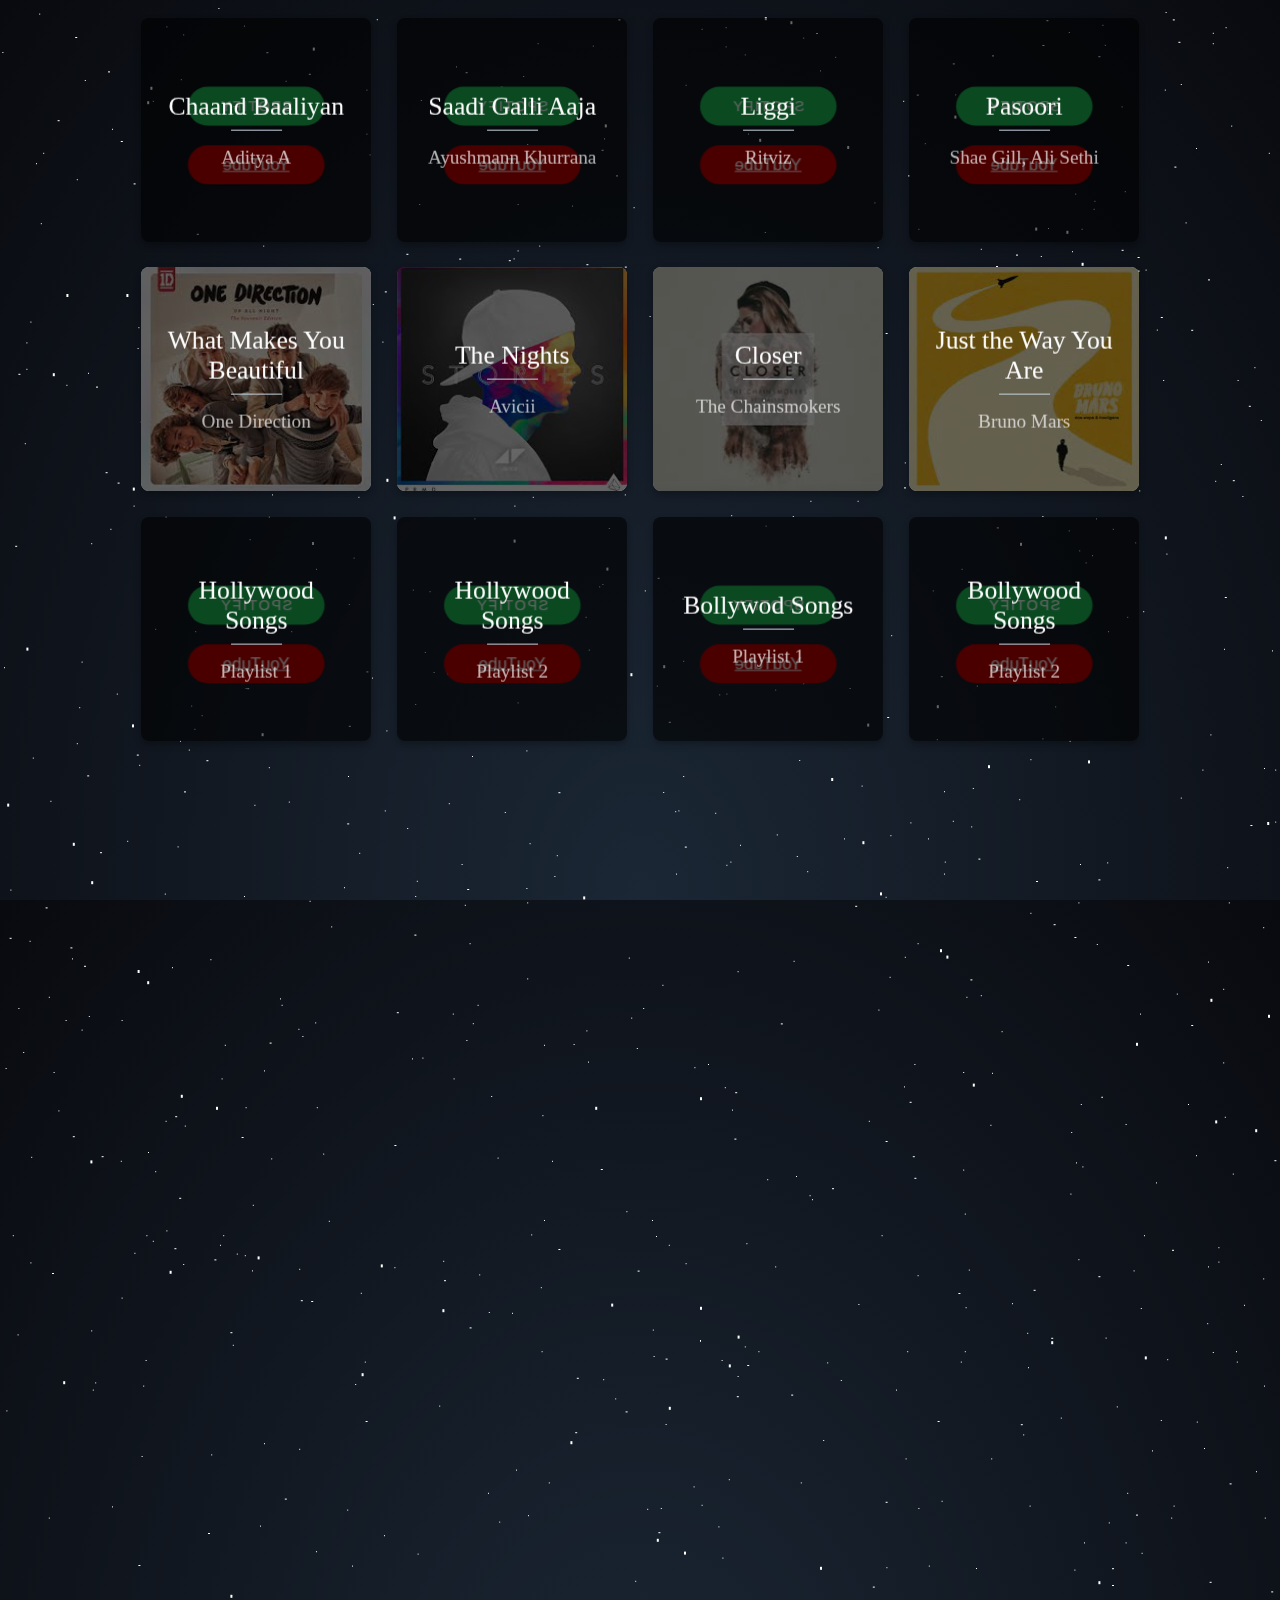
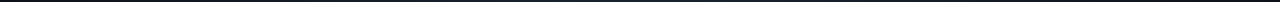
<file: templates/songs_neutral.html>
<!DOCTYPE html>
<html lang="en" >
<head>
  <meta charset="UTF-8">
  <title>Songs neutral</title>
  <link rel="stylesheet" href="/static/songs_emotion.css">
</head>
<body>
    <div id='stars'></div>
    <div id='stars2'></div>
    <div id='stars3'></div>

    <div class="wrapper">
        <div class="cols">
          
          
                  <div class="col" ontouchstart="this.classList.toggle('hover');">
                      <div class="container">
                          <div class="front" style="background-image: url(https://c.saavncdn.com/654/Chaand-Baaliyan-Hindi-2020-20220411163138-500x500.jpg)">
                              <div class="inner">
                                  <p>Chaand Baaliyan</p>
                    <span>Aditya A</span>
                              </div>
                          </div>
                          <div class="back">
                              <div class="inner">            
      <!--               spotify button -->
                    <div class="button-container">
                    <a href="https://open.spotify.com/embed/track/3vGy3xMTFig0f0tUrjkbVQ?utm_source=generator" class="spotify">Spotify</a>
                    </div>
                    <br>
      <!--            end of spotify button --> 
                    
      <!--               youtube button -->
                    <div>
                    <a href="https://www.youtube.com/embed/7c3-Gei5j4w" class="youtube-button">
                    YouTube
                    </a>
                    </div>
      <!--            end of youtube button -->
                              </div>
                          </div>
                      </div>
                  </div>
          
          
          
          <div class="col" ontouchstart="this.classList.toggle('hover');">
                      <div class="container">
                          <div class="front" style="background-image: url(https://i.scdn.co/image/ab67616d0000b2736734eb71732fc62757ee0926)">
                              <div class="inner">
                                  <p>Saadi Galli Aaja </p>
                    <span>Ayushmann Khurrana</span>
                    
                              </div>
                          </div>
                          <div class="back">
                              <div class="inner">            
      <!--               spotify button -->
                    <div class="button-container">
                    <a href="https://open.spotify.com/embed/track/6nY1ltTC3zjULeJgUYjywE?utm_source=generator" class="spotify">Spotify</a>
                    </div>
                    <br>
      <!--            end of spotify button --> 
                    
      <!--               youtube button -->
                    <div>
                    <a href="https://www.youtube.com/embed/kut3TKQFO0w" class="youtube-button">
                    YouTube
                    </a>
                    </div>
      <!--            end of youtube button -->
                              </div>
                          </div>
                      </div>
                  </div>
          
          
          <div class="col" ontouchstart="this.classList.toggle('hover');">
                      <div class="container">
                          <div class="front" style="background-image: url(https://i.scdn.co/image/ab67616d0000b27345dfafc1fd357391f2e906eb)">
                              <div class="inner">
                                  <p>Liggi</p>
                    <span>Ritviz</span>
                              </div>
                          </div>
                          <div class="back">
                              <div class="inner">            
      <!--               spotify button -->
                    <div class="button-container">
                    <a href="https://open.spotify.com/embed/track/4vwPirpSJCOiIsgxMV4Xcv?utm_source=generator" class="spotify">Spotify</a>
                    </div>
                    <br>
      <!--            end of spotify button --> 
                    
      <!--               youtube button -->
                    <div>
                    <a href="https://www.youtube.com/embed/6BYIKEH0RCQ" class="youtube-button">
                    YouTube
                    </a>
                    </div>
      <!--            end of youtube button -->
                              </div>
                          </div>
                      </div>
                  </div>
          
          
          <div class="col" ontouchstart="this.classList.toggle('hover');">
                      <div class="container">
                          <div class="front" style="background-image: url(https://www.merafm.com/wp-content/uploads/2022/02/thumb787-1.jpg)">
                              <div class="inner">
                                  <p>Pasoori</p>
                    <span>Shae Gill, Ali Sethi</span>
                              </div>
                          </div>
                          <div class="back">
                              <div class="inner">            
      <!--               spotify button -->
                    <div class="button-container">
                    <a href="https://open.spotify.com/embed/track/7lvDsmTRXFE3dK4OjvRiWB?utm_source=generator" class="spotify">Spotify</a>
                    </div>
                    <br>
      <!--            end of spotify button --> 
                    
      <!--               youtube button -->
                    <div>
                    <a href="https://www.youtube.com/watch?v=5Eqb_-j3FDA&ab_channel=CokeStudio" class="youtube-button">
                    YouTube
                    </a>
                    </div>
      <!--            end of youtube button -->
                              </div>
                          </div>
                      </div>
                  </div>
          
          
          <div class="col" ontouchstart="this.classList.toggle('hover');">
                      <div class="container">
                          <div class="front" style="background-image: url([data-uri]">
                              <div class="inner">
                                  <p>What Makes You Beautiful</p>
                    <span>One Direction</span>
                              </div>
                          </div>
                          <div class="back">
                              <div class="inner">            
      <!--               spotify button -->
                    <div class="button-container">
                    <a href="https://open.spotify.com/embed/track/4cluDES4hQEUhmXj6TXkSo?utm_source=generator&theme=0" class="spotify">Spotify</a>
                    </div>
                    <br>
      <!--            end of spotify button --> 
                    
      <!--               youtube button -->
                    <div>
                    <a href="https://www.youtube.com/embed/QJO3ROT-A4E" class="youtube-button">
                    YouTube
                    </a>
                    </div>
      <!--            end of youtube button -->
                              </div>
                          </div>
                      </div>
                  </div>
          
          
          <div class="col" ontouchstart="this.classList.toggle('hover');">
                      <div class="container">
                          <div class="front" style="background-image: url([data-uri]">
                              <div class="inner">
                                  <p>The Nights</p>
                    <span>Avicii</span>
                              </div>
                          </div>
                          <div class="back">
                              <div class="inner">            
      <!--               spotify button -->
                    <div class="button-container">
                    <a href="https://open.spotify.com/embed/track/0ct6r3EGTcMLPtrXHDvVjc?utm_source=generator&theme=0" class="spotify">Spotify</a>
                    </div>
                    <br>
      <!--            end of spotify button --> 
                    
      <!--               youtube button -->
                    <div>
                    <a href="https://www.youtube.com/embed/UtF6Jej8yb4" class="youtube-button">
                    YouTube
                    </a>
                    </div>
      <!--            end of youtube button -->
                              </div>
                          </div>
                      </div>
                  </div>
          
          
          <div class="col" ontouchstart="this.classList.toggle('hover');">
                      <div class="container">
                          <div class="front" style="background-image: url([data-uri]">
                              <div class="inner">
                                  <p>Closer</p>
                    <span>The Chainsmokers</span>
                              </div>
                          </div>
                          <div class="back">
                              <div class="inner">            
      <!--               spotify button -->
                    <div class="button-container">
                    <a href="https://open.spotify.com/embed/track/7BKLCZ1jbUBVqRi2FVlTVw?utm_source=generator" class="spotify">Spotify</a>
                    </div>
                    <br>
      <!--            end of spotify button --> 
                    
      <!--               youtube button -->
                    <div>
                    <a href="https://www.youtube.com/embed/PT2_F-1esPk" class="youtube-button">
                    YouTube
                    </a>
                    </div>
      <!--            end of youtube button -->
                              </div>
                          </div>
                      </div>
                  </div>
          
          
          
          <div class="col" ontouchstart="this.classList.toggle('hover');">
                      <div class="container">
                          <div class="front" style="background-image: url([data-uri]">
                              <div class="inner">
                                  <p>Just the Way You Are</p>
                    <span>Bruno Mars</span>
                              </div>
                          </div>
                          <div class="back">
                              <div class="inner">            
      <!--               spotify button -->
                    <div class="button-container">
                    <a href="https://open.spotify.com/embed/track/7BqBn9nzAq8spo5e7cZ0dJ?utm_source=generator" class="spotify">Spotify</a>
                    </div>
                    <br>
      <!--            end of spotify button --> 
                    
      <!--               youtube button -->
                    <div>
                    <a href="https://www.youtube.com/embed/LjhCEhWiKXk" class="youtube-button">
                    YouTube
                    </a>
                    </div>
      <!--            end of youtube button -->
                              </div>
                          </div>
                      </div>
                  </div>
          
          
          
          <div class="col" ontouchstart="this.classList.toggle('hover');">
                      <div class="container">
                          <div class="front" style="background-image: url(https://www.becomingminimalist.com/wp-content/uploads/2019/09/how-to-be-happy.jpg">
                              <div class="inner">
                                  <p>Hollywood Songs</p>
                    <span>Playlist 1</span>
                              </div>
                          </div>
                          <div class="back">
                              <div class="inner">            
      <!--               spotify button -->
                    <div class="button-container">
                    <a href="https://open.spotify.com/embed/playlist/0RH319xCjeU8VyTSqCF6M4?utm_source=generator" class="spotify">Spotify</a>
                    </div>
                    <br>
      <!--            end of spotify button --> 
                    
      <!--               youtube button -->
                    <div>
                    <a href="https://www.youtube.com/watch?v=ru0K8uYEZWw&list=PLW9z2i0xwq0F3-8LieqflLLWLWZQgvhEX" class="youtube-button">
                    YouTube
                    </a>
                    </div>
      <!--            end of youtube button -->
                              </div>
                          </div>
                      </div>
                  </div>
          
          
          <div class="col" ontouchstart="this.classList.toggle('hover');">
                      <div class="container">
                          <div class="front" style="background-image: url(https://miro.medium.com/max/1200/1*HEoLBLidT2u4mhJ0oiDgig.png">
                              <div class="inner">
                                  <p>Hollywood Songs</p>
                    <span>Playlist 2</span>
                              </div>
                          </div>
                          <div class="back">
                              <div class="inner">            
      <!--               spotify button -->
                    <div class="button-container">
                    <a href="https://open.spotify.com/embed/playlist/0jrlHA5UmxRxJjoykf7qRY?utm_source=generator" class="spotify">Spotify</a>
                    </div>
                    <br>
      <!--            end of spotify button --> 
                    
      <!--               youtube button -->
                    <div>
                    <a href="https://www.youtube.com/watch?v=JGwWNGJdvx8&list=PLAQ7nLSEnhWTEihjeM1I-ToPDJEKfZHZu" class="youtube-button">
                    YouTube
                    </a>
                    </div>
      <!--            end of youtube button -->
                              </div>
                          </div>
                      </div>
                  </div>
          
          
          <div class="col" ontouchstart="this.classList.toggle('hover');">
                      <div class="container">
                          <div class="front" style="background-image: url(https://images.unsplash.com/photo-1535295972055-1c762f4483e5?ixlib=rb-1.2.1&ixid=MnwxMjA3fDB8MHxzZWFyY2h8MTF8fGhhcHB5fGVufDB8fDB8fA%3D%3D&auto=format&fit=crop&w=500&q=60">
                              <div class="inner">
                                  <p>Bollywod Songs</p>
                    <span>Playlist 1</span>
                              </div>
                          </div>
                          <div class="back">
                              <div class="inner">            
      <!--               spotify button -->
                    <div class="button-container">
                    <a href="https://open.spotify.com/embed/playlist/6pfOWoznf6TlqELmkVUuJ1?utm_source=generator" class="spotify">Spotify</a>
                    </div>
                    <br>
      <!--            end of spotify button --> 
                    
      <!--               youtube button -->
                    <div>
                    <a href="https://www.youtube.com/watch?v=jCEdTq3j-0U&list=RDQMJnLwl7WaCk0&start_radio=1" class="youtube-button">
                    YouTube
                    </a>
                    </div>
      <!--            end of youtube button -->
                              </div>
                          </div>
                      </div>
                  </div>
          
          
          <div class="col" ontouchstart="this.classList.toggle('hover');">
                      <div class="container">
                          <div class="front" style="background-image: url(https://images.unsplash.com/photo-1552873816-636e43209957?ixlib=rb-1.2.1&ixid=MnwxMjA3fDB8MHxwaG90by1wYWdlfHx8fGVufDB8fHx8&auto=format&fit=crop&w=1931&q=80">
                              <div class="inner">
                                  <p>Bollywood Songs</p>
                    <span>Playlist 2</span>
                              </div>
                          </div>
                          <div class="back">
                              <div class="inner">            
      <!--               spotify button -->
                    <div class="button-container">
                    <a href="https://open.spotify.com/embed/playlist/6HPMIl9NokuvBsZGyAA75k?utm_source=generator" class="spotify">Spotify</a>
                    </div>
                    <br>
      <!--            end of spotify button --> 
                    
      <!--               youtube button -->
                    <div>
                    <a href="https://www.youtube.com/watch?v=Cc_cNEjAh_Y&list=PL8U7gDbfLksNOQ-IbN_jfC9DVQYt4xXTo" class="youtube-button">
                    YouTube
                    </a>
                    </div>
      <!--            end of youtube button -->
                              </div>
                          </div>
                      </div>
                  </div>
              </div>
       </div>

</body>
</html>
</file>
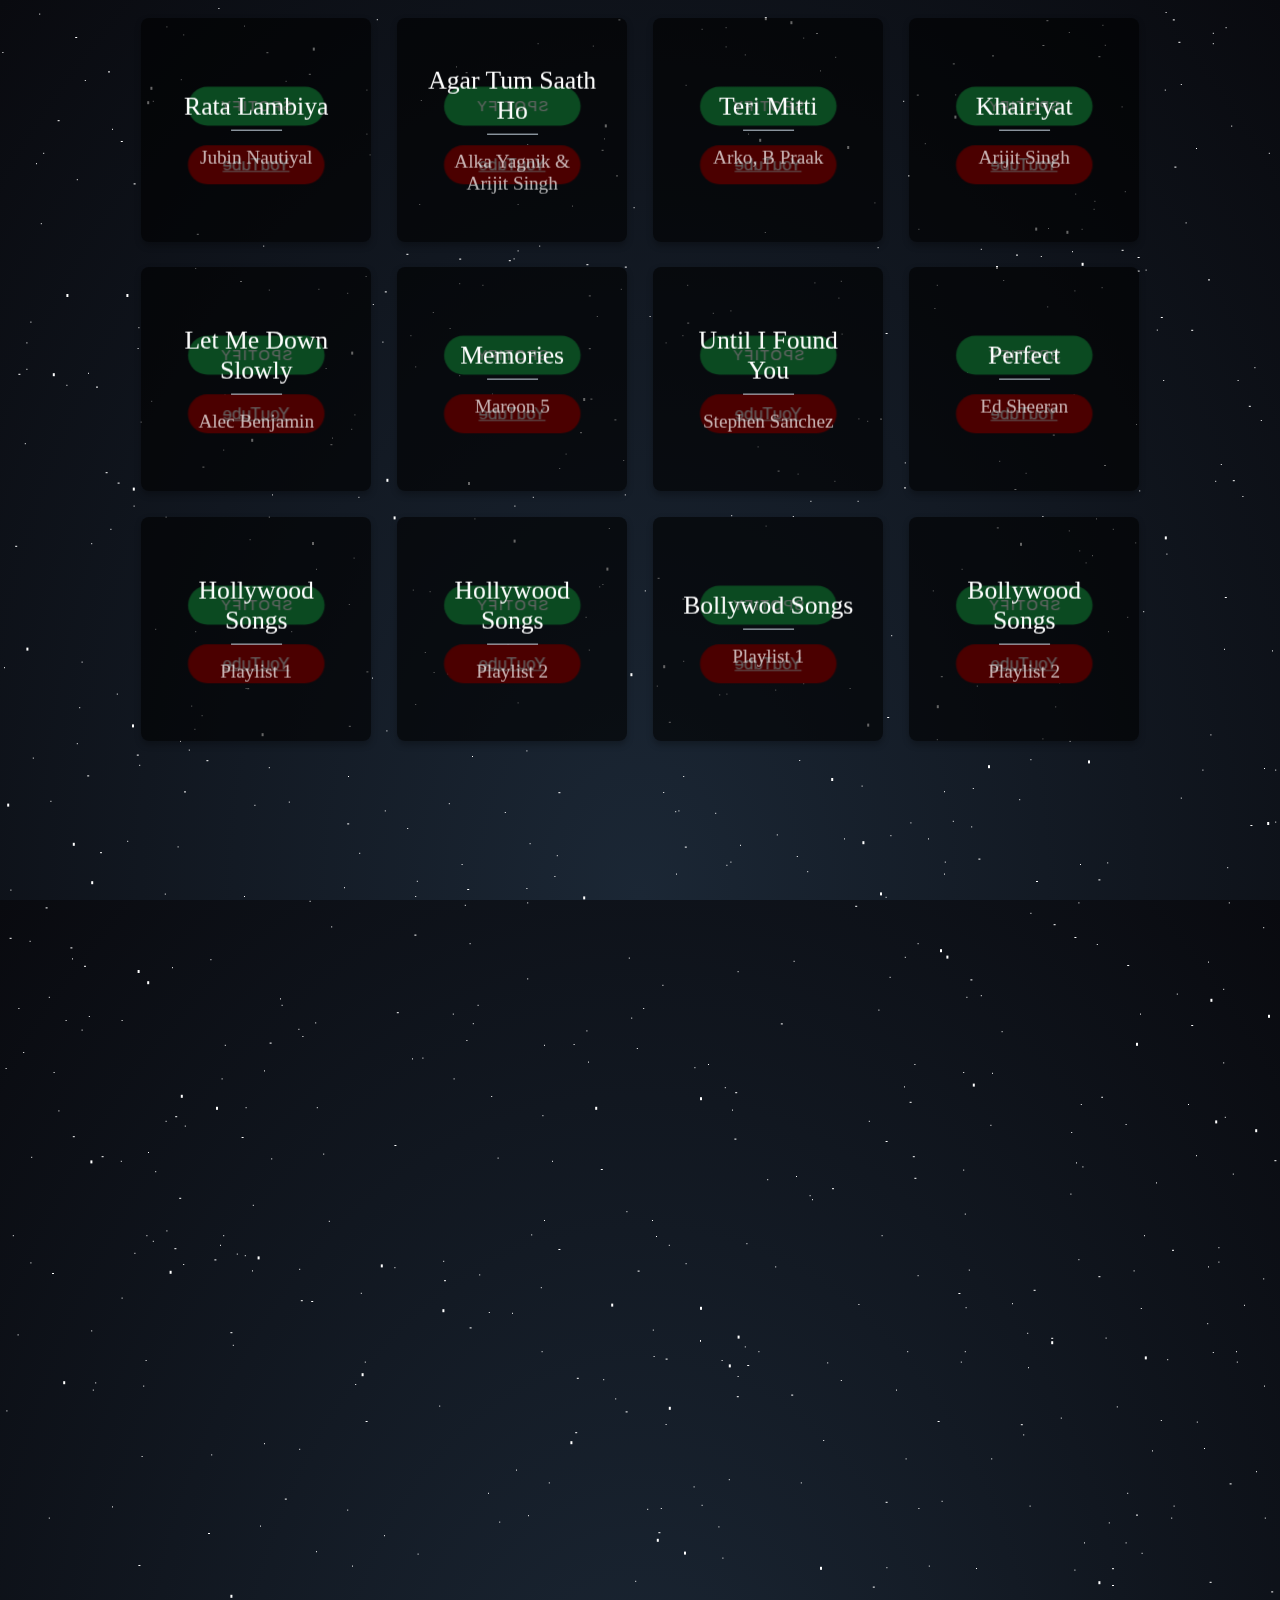
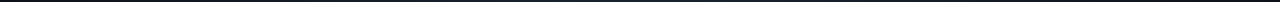
<file: templates/songs_sad.html>
<!DOCTYPE html>
<html lang="en" >
<head>
  <meta charset="UTF-8">
  <title>Songs Sad</title>
  <link rel="stylesheet" href="/static/songs_emotion.css">
</head>
<body>
    <div id='stars'></div>
    <div id='stars2'></div>
    <div id='stars3'></div>

    <div class="wrapper">
        <div class="cols">
          
          
                  <div class="col" ontouchstart="this.classList.toggle('hover');">
                      <div class="container">
                          <div class="front" style="background-image: url(https://c.saavncdn.com/238/Shershaah-Original-Motion-Picture-Soundtrack--Hindi-2021-20210815181610-500x500.jpg)">
                              <div class="inner">
                                  <p>Rata Lambiya</p>
                    <span>Jubin Nautiyal</span>
                              </div>
                          </div>
                          <div class="back">
                              <div class="inner">            
      <!--               spotify button -->
                    <div class="button-container">
                    <a href="https://open.spotify.com/embed/track/2rOnSn2piaqLAlYjtfUBlY?utm_source=generator" class="spotify">Spotify</a>
                    </div>
                    <br>
      <!--            end of spotify button --> 
                    
      <!--               youtube button -->
                    <div>
                    <a href="https://www.youtube.com/embed/gvyUuxdRdR4" class="youtube-button">
                    YouTube
                    </a>
                    </div>
      <!--            end of youtube button -->
                              </div>
                          </div>
                      </div>
                  </div>
          
          
          
          <div class="col" ontouchstart="this.classList.toggle('hover');">
                      <div class="container">
                          <div class="front" style="background-image: url(https://a10.gaanacdn.com/gn_img/albums/10q3ZR1352/0q3ZzPm035/size_m.webp)">
                              <div class="inner">
                                  <p>Agar Tum Saath Ho</p>
                    <span>Alka Yagnik & </span>
                    <br>
                    <span>Arijit Singh</span>
                              </div>
                          </div>
                          <div class="back">
                              <div class="inner">            
      <!--               spotify button -->
                    <div class="button-container">
                    <a href="https://open.spotify.com/embed/track/3hkC9EHFZNQPXrtl8WPHnX?utm_source=generator" class="spotify">Spotify</a>
                    </div>
                    <br>
      <!--            end of spotify button --> 
                    
      <!--               youtube button -->
                    <div>
                    <a href="https://www.youtube.com/embed/xRb8hxwN5zc" class="youtube-button">
                    YouTube
                    </a>
                    </div>
      <!--            end of youtube button -->
                              </div>
                          </div>
                      </div>
                  </div>
          
          
          <div class="col" ontouchstart="this.classList.toggle('hover');">
                      <div class="container">
                          <div class="front" style="background-image: url(https://i.scdn.co/image/ab67616d0000b273098f7d9926a009e528d7501e)">
                              <div class="inner">
                                  <p>Teri Mitti</p>
                    <span>Arko, B Praak</span>
                              </div>
                          </div>
                          <div class="back">
                              <div class="inner">            
      <!--               spotify button -->
                    <div class="button-container">
                    <a href="https://open.spotify.com/embed/track/3PAC15iDIHk7IWD8ShSgWh" class="spotify">Spotify</a>
                    </div>
                    <br>
      <!--            end of spotify button --> 
                    
      <!--               youtube button -->
                    <div>
                    <a href="https://www.youtube.com/embed/wF_B_aagLfI" class="youtube-button">
                    YouTube
                    </a>
                    </div>
      <!--            end of youtube button -->
                              </div>
                          </div>
                      </div>
                  </div>
          
          
          <div class="col" ontouchstart="this.classList.toggle('hover');">
                      <div class="container">
                          <div class="front" style="background-image: url(https://i.scdn.co/image/ab67616d0000b273eaa6b4bfb5954ee5a5a8ce9e)">
                              <div class="inner">
                                  <p>Khairiyat</p>
                    <span>Arijit Singh</span>
                              </div>
                          </div>
                          <div class="back">
                              <div class="inner">            
      <!--               spotify button -->
                    <div class="button-container">
                    <a href="https://open.spotify.com/embed/track/5O932cZmzOZGOGZz9RHx20?utm_source=generator" class="spotify">Spotify</a>
                    </div>
                    <br>
      <!--            end of spotify button --> 
                    
      <!--               youtube button -->
                    <div>
                    <a href="https://www.youtube.com/embed/DMRRC0rwO_I" class="youtube-button">
                    YouTube
                    </a>
                    </div>
      <!--            end of youtube button -->
                              </div>
                          </div>
                      </div>
                  </div>
          
          
          <div class="col" ontouchstart="this.classList.toggle('hover');">
                      <div class="container">
                          <div class="front" style="background-image: url(https://i.scdn.co/image/ab67616d0000b273459d675aa0b6f3b211357370">
                              <div class="inner">
                                  <p>Let Me Down Slowly</p>
                    <span>Alec Benjamin</span>
                              </div>
                          </div>
                          <div class="back">
                              <div class="inner">            
      <!--               spotify button -->
                    <div class="button-container">
                    <a href="https://open.spotify.com/embed/track/2uaiyLKnYvazyfR0Ky3Kbk?utm_source=generator" class="spotify">Spotify</a>
                    </div>
                    <br>
      <!--            end of spotify button --> 
                    
      <!--               youtube button -->
                    <div>
                    <a href="https://www.youtube.com/embed/50VNCymT-Cs" class="youtube-button">
                    YouTube
                    </a>
                    </div>
      <!--            end of youtube button -->
                              </div>
                          </div>
                      </div>
                  </div>
          
          
          <div class="col" ontouchstart="this.classList.toggle('hover');">
                      <div class="container">
                          <div class="front" style="background-image: url(https://upload.wikimedia.org/wikipedia/en/c/c3/Maroon_5_-_Memories.png">
                              <div class="inner">
                                  <p>Memories</p>
                    <span>Maroon 5</span>
                              </div>
                          </div>
                          <div class="back">
                              <div class="inner">            
      <!--               spotify button -->
                    <div class="button-container">
                    <a href="https://open.spotify.com/embed/track/2b8fOow8UzyDFAE27YhOZM?utm_source=generator" class="spotify">Spotify</a>
                    </div>
                    <br>
      <!--            end of spotify button --> 
                    
      <!--               youtube button -->
                    <div>
                    <a href="https://www.youtube.com/embed/SlPhMPnQ58k" class="youtube-button">
                    YouTube
                    </a>
                    </div>
      <!--            end of youtube button -->
                              </div>
                          </div>
                      </div>
                  </div>
          
          
          <div class="col" ontouchstart="this.classList.toggle('hover');">
                      <div class="container">
                          <div class="front" style="background-image: url(https://i.scdn.co/image/ab67616d0000b2738792c3e96f8ab97a767c5d0c">
                              <div class="inner">
                                  <p>Until I Found You</p>
                    <span>Stephen Sanchez</span>
                              </div>
                          </div>
                          <div class="back">
                              <div class="inner">            
      <!--               spotify button -->
                    <div class="button-container">
                    <a href="https://open.spotify.com/embed/track/0T5iIrXA4p5GsubkhuBIKV?utm_source=generator" class="spotify">Spotify</a>
                    </div>
                    <br>
      <!--            end of spotify button --> 
                    
      <!--               youtube button -->
                    <div>
                    <a href="https://www.youtube.com/embed/GxldQ9eX2wo" class="youtube-button">
                    YouTube
                    </a>
                    </div>
      <!--            end of youtube button -->
                              </div>
                          </div>
                      </div>
                  </div>
          
          
          
          <div class="col" ontouchstart="this.classList.toggle('hover');">
                      <div class="container">
                          <div class="front" style="background-image: url(https://i.scdn.co/image/ab67616d0000b273ba5db46f4b838ef6027e6f96">
                              <div class="inner">
                                  <p>Perfect</p>
                    <span>Ed Sheeran</span>
                              </div>
                          </div>
                          <div class="back">
                              <div class="inner">            
      <!--               spotify button -->
                    <div class="button-container">
                    <a href="https://open.spotify.com/embed/track/0tgVpDi06FyKpA1z0VMD4v?utm_source=generator" class="spotify">Spotify</a>
                    </div>
                    <br>
      <!--            end of spotify button --> 
                    
      <!--               youtube button -->
                    <div>
                    <a href="https://www.youtube.com/embed/2Vv-BfVoq4g" class="youtube-button">
                    YouTube
                    </a>
                    </div>
      <!--            end of youtube button -->
                              </div>
                          </div>
                      </div>
                  </div>
          
          
          
          <div class="col" ontouchstart="this.classList.toggle('hover');">
                      <div class="container">
                          <div class="front" style="background-image: url(https://i1.sndcdn.com/artworks-zzGaka2zm68AwZl6-FgDKng-t500x500.jpg">
                              <div class="inner">
                                  <p>Hollywood Songs</p>
                    <span>Playlist 1</span>
                              </div>
                          </div>
                          <div class="back">
                              <div class="inner">            
      <!--               spotify button -->
                    <div class="button-container">
                    <a href="https://open.spotify.com/embed/playlist/37i9dQZF1DX8Vz2ROLXhTT?utm_source=generator" class="spotify">Spotify</a>
                    </div>
                    <br>
      <!--            end of spotify button --> 
                    
      <!--               youtube button -->
                    <div>
                    <a href="https://www.youtube.com/watch?v=CveANi17YfU&list=PL3-sRm8xAzY-w9GS19pLXMyFRTuJcuUjy" class="youtube-button">
                    YouTube
                    </a>
                    </div>
      <!--            end of youtube button -->
                              </div>
                          </div>
                      </div>
                  </div>
          
          
          <div class="col" ontouchstart="this.classList.toggle('hover');">
                      <div class="container">
                          <div class="front" style="background-image: url(https://i1.sndcdn.com/artworks-FKFtF6ezKWX6VwLz-i7EBvA-t500x500.jpg">
                              <div class="inner">
                                  <p>Hollywood Songs</p>
                    <span>Playlist 2</span>
                              </div>
                          </div>
                          <div class="back">
                              <div class="inner">            
      <!--               spotify button -->
                    <div class="button-container">
                    <a href="https://open.spotify.com/embed/playlist/6nxPNnmSE0d5WlplUsa5L3?utm_source=generator" class="spotify">Spotify</a>
                    </div>
                    <br>
      <!--            end of spotify button --> 
                    
      <!--               youtube button -->
                    <div>
                    <a href="https://www.youtube.com/embed/yM594a-1wDA" class="youtube-button">
                    YouTube
                    </a>
                    </div>
      <!--            end of youtube button -->
                              </div>
                          </div>
                      </div>
                  </div>
          
          
          <div class="col" ontouchstart="this.classList.toggle('hover');">
                      <div class="container">
                          <div class="front" style="background-image: url(https://pyxis.nymag.com/v1/imgs/7e9/1ec/3ed05e86ec8e86b1ba84aec08650e943fd-06-sad-song.rsquare.w700.jpg">
                              <div class="inner">
                                  <p>Bollywod Songs</p>
                    <span>Playlist 1</span>
                              </div>
                          </div>
                          <div class="back">
                              <div class="inner">            
      <!--               spotify button -->
                    <div class="button-container">
                    <a href="https://open.spotify.com/embed/playlist/4YOfhHpjPB0tq29NPpDY3F?utm_source=generator" class="spotify">Spotify</a>
                    </div>
                    <br>
      <!--            end of spotify button --> 
                    
      <!--               youtube button -->
                    <div>
                    <a href="https://www.youtube.com/watch?v=dyi-Qh_HeTI&list=PLd2aeygdY8ompz69Wp3qYgY58KhDyWyMT" class="youtube-button">
                    YouTube
                    </a>
                    </div>
      <!--            end of youtube button -->
                              </div>
                          </div>
                      </div>
                  </div>
          
          
          <div class="col" ontouchstart="this.classList.toggle('hover');">
                      <div class="container">
                          <div class="front" style="background-image: url(https://images.unsplash.com/photo-1535890696255-dd5bcd79e6df?ixlib=rb-1.2.1&ixid=MnwxMjA3fDB8MHxwaG90by1wYWdlfHx8fGVufDB8fHx8&auto=format&fit=crop&w=386&q=80">
                              <div class="inner">
                                  <p>Bollywood Songs</p>
                    <span>Playlist 2</span>
                              </div>
                          </div>
                          <div class="back">
                              <div class="inner">            
      <!--               spotify button -->
                    <div class="button-container">
                    <a href="https://open.spotify.com/embed/playlist/3Wek9RlkXhelSK3oidgHTS?utm_source=generator" class="spotify">Spotify</a>
                    </div>
                    <br>
      <!--            end of spotify button --> 
                    
      <!--               youtube button -->
                    <div>
                    <a href="https://www.youtube.com/watch?v=SBWYGGDYmhg&list=PLHuHXHyLu7BGi-vR7X6j_xh_Tt9wy7pNA" class="youtube-button">
                    YouTube
                    </a>
                    </div>
      <!--            end of youtube button -->
                              </div>
                          </div>
                      </div>
                  </div>
              </div>
       </div>

</body>
</html>
</file>
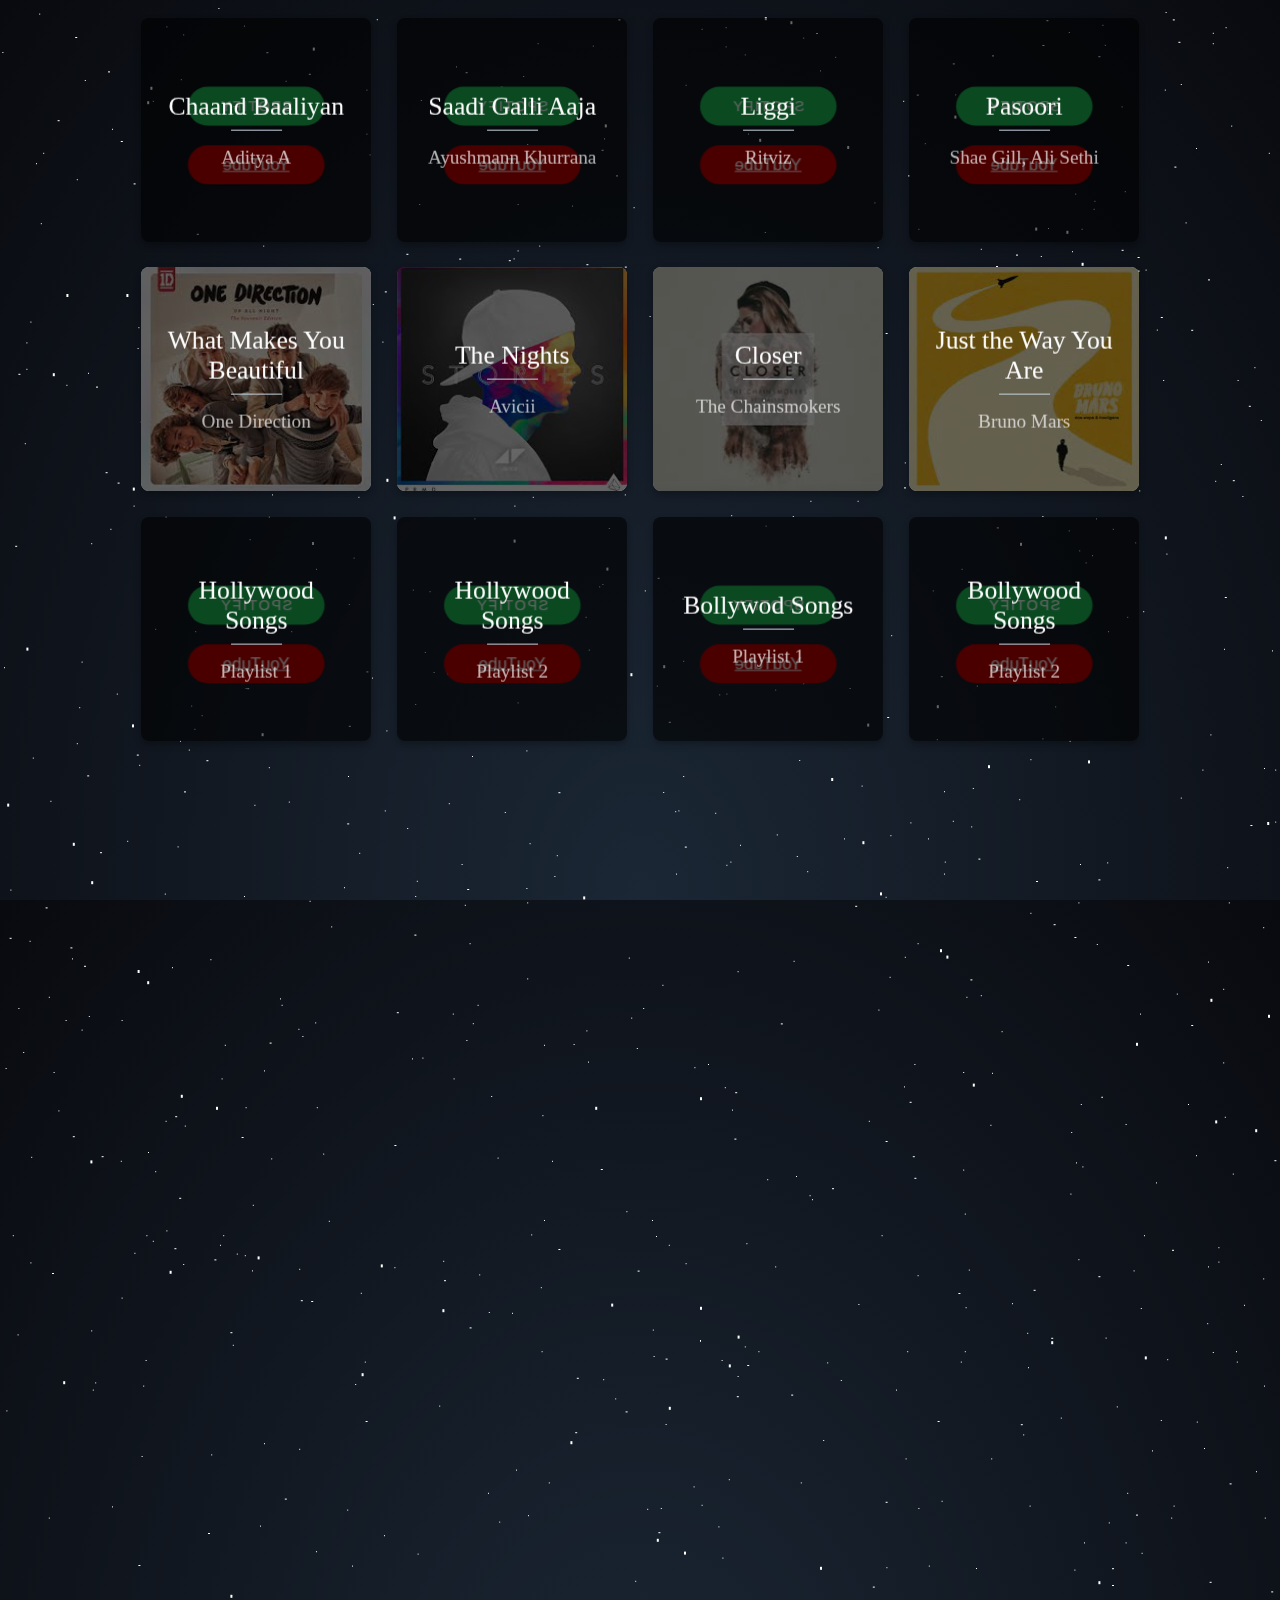
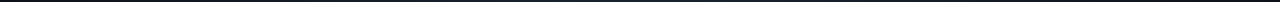
<file: templates/songs_surprise.html>
<!DOCTYPE html>
<html lang="en" >
<head>
  <meta charset="UTF-8">
  <title>Songs Surprise</title>
  <link rel="stylesheet" href="/static/songs_emotion.css">
</head>
<body>
    <div id='stars'></div>
    <div id='stars2'></div>
    <div id='stars3'></div>

    <div class="wrapper">
        <div class="cols">
          
          
                  <div class="col" ontouchstart="this.classList.toggle('hover');">
                      <div class="container">
                          <div class="front" style="background-image: url(https://c.saavncdn.com/654/Chaand-Baaliyan-Hindi-2020-20220411163138-500x500.jpg)">
                              <div class="inner">
                                  <p>Chaand Baaliyan</p>
                    <span>Aditya A</span>
                              </div>
                          </div>
                          <div class="back">
                              <div class="inner">            
      <!--               spotify button -->
                    <div class="button-container">
                    <a href="https://open.spotify.com/embed/track/3vGy3xMTFig0f0tUrjkbVQ?utm_source=generator" class="spotify">Spotify</a>
                    </div>
                    <br>
      <!--            end of spotify button --> 
                    
      <!--               youtube button -->
                    <div>
                    <a href="https://www.youtube.com/embed/7c3-Gei5j4w" class="youtube-button">
                    YouTube
                    </a>
                    </div>
      <!--            end of youtube button -->
                              </div>
                          </div>
                      </div>
                  </div>
          
          
          
          <div class="col" ontouchstart="this.classList.toggle('hover');">
                      <div class="container">
                          <div class="front" style="background-image: url(https://i.scdn.co/image/ab67616d0000b2736734eb71732fc62757ee0926)">
                              <div class="inner">
                                  <p>Saadi Galli Aaja </p>
                    <span>Ayushmann Khurrana</span>
                    
                              </div>
                          </div>
                          <div class="back">
                              <div class="inner">            
      <!--               spotify button -->
                    <div class="button-container">
                    <a href="https://open.spotify.com/embed/track/6nY1ltTC3zjULeJgUYjywE?utm_source=generator" class="spotify">Spotify</a>
                    </div>
                    <br>
      <!--            end of spotify button --> 
                    
      <!--               youtube button -->
                    <div>
                    <a href="https://www.youtube.com/embed/kut3TKQFO0w" class="youtube-button">
                    YouTube
                    </a>
                    </div>
      <!--            end of youtube button -->
                              </div>
                          </div>
                      </div>
                  </div>
          
          
          <div class="col" ontouchstart="this.classList.toggle('hover');">
                      <div class="container">
                          <div class="front" style="background-image: url(https://i.scdn.co/image/ab67616d0000b27345dfafc1fd357391f2e906eb)">
                              <div class="inner">
                                  <p>Liggi</p>
                    <span>Ritviz</span>
                              </div>
                          </div>
                          <div class="back">
                              <div class="inner">            
      <!--               spotify button -->
                    <div class="button-container">
                    <a href="https://open.spotify.com/embed/track/4vwPirpSJCOiIsgxMV4Xcv?utm_source=generator" class="spotify">Spotify</a>
                    </div>
                    <br>
      <!--            end of spotify button --> 
                    
      <!--               youtube button -->
                    <div>
                    <a href="https://www.youtube.com/embed/6BYIKEH0RCQ" class="youtube-button">
                    YouTube
                    </a>
                    </div>
      <!--            end of youtube button -->
                              </div>
                          </div>
                      </div>
                  </div>
          
          
          <div class="col" ontouchstart="this.classList.toggle('hover');">
                      <div class="container">
                          <div class="front" style="background-image: url(https://www.merafm.com/wp-content/uploads/2022/02/thumb787-1.jpg)">
                              <div class="inner">
                                  <p>Pasoori</p>
                    <span>Shae Gill, Ali Sethi</span>
                              </div>
                          </div>
                          <div class="back">
                              <div class="inner">            
      <!--               spotify button -->
                    <div class="button-container">
                    <a href="https://open.spotify.com/embed/track/7lvDsmTRXFE3dK4OjvRiWB?utm_source=generator" class="spotify">Spotify</a>
                    </div>
                    <br>
      <!--            end of spotify button --> 
                    
      <!--               youtube button -->
                    <div>
                    <a href="https://www.youtube.com/watch?v=5Eqb_-j3FDA&ab_channel=CokeStudio" class="youtube-button">
                    YouTube
                    </a>
                    </div>
      <!--            end of youtube button -->
                              </div>
                          </div>
                      </div>
                  </div>
          
          
          <div class="col" ontouchstart="this.classList.toggle('hover');">
                      <div class="container">
                          <div class="front" style="background-image: url([data-uri]">
                              <div class="inner">
                                  <p>What Makes You Beautiful</p>
                    <span>One Direction</span>
                              </div>
                          </div>
                          <div class="back">
                              <div class="inner">            
      <!--               spotify button -->
                    <div class="button-container">
                    <a href="https://open.spotify.com/embed/track/4cluDES4hQEUhmXj6TXkSo?utm_source=generator&theme=0" class="spotify">Spotify</a>
                    </div>
                    <br>
      <!--            end of spotify button --> 
                    
      <!--               youtube button -->
                    <div>
                    <a href="https://www.youtube.com/embed/QJO3ROT-A4E" class="youtube-button">
                    YouTube
                    </a>
                    </div>
      <!--            end of youtube button -->
                              </div>
                          </div>
                      </div>
                  </div>
          
          
          <div class="col" ontouchstart="this.classList.toggle('hover');">
                      <div class="container">
                          <div class="front" style="background-image: url([data-uri]">
                              <div class="inner">
                                  <p>The Nights</p>
                    <span>Avicii</span>
                              </div>
                          </div>
                          <div class="back">
                              <div class="inner">            
      <!--               spotify button -->
                    <div class="button-container">
                    <a href="https://open.spotify.com/embed/track/0ct6r3EGTcMLPtrXHDvVjc?utm_source=generator&theme=0" class="spotify">Spotify</a>
                    </div>
                    <br>
      <!--            end of spotify button --> 
                    
      <!--               youtube button -->
                    <div>
                    <a href="https://www.youtube.com/embed/UtF6Jej8yb4" class="youtube-button">
                    YouTube
                    </a>
                    </div>
      <!--            end of youtube button -->
                              </div>
                          </div>
                      </div>
                  </div>
          
          
          <div class="col" ontouchstart="this.classList.toggle('hover');">
                      <div class="container">
                          <div class="front" style="background-image: url([data-uri]">
                              <div class="inner">
                                  <p>Closer</p>
                    <span>The Chainsmokers</span>
                              </div>
                          </div>
                          <div class="back">
                              <div class="inner">            
      <!--               spotify button -->
                    <div class="button-container">
                    <a href="https://open.spotify.com/embed/track/7BKLCZ1jbUBVqRi2FVlTVw?utm_source=generator" class="spotify">Spotify</a>
                    </div>
                    <br>
      <!--            end of spotify button --> 
                    
      <!--               youtube button -->
                    <div>
                    <a href="https://www.youtube.com/embed/PT2_F-1esPk" class="youtube-button">
                    YouTube
                    </a>
                    </div>
      <!--            end of youtube button -->
                              </div>
                          </div>
                      </div>
                  </div>
          
          
          
          <div class="col" ontouchstart="this.classList.toggle('hover');">
                      <div class="container">
                          <div class="front" style="background-image: url([data-uri]">
                              <div class="inner">
                                  <p>Just the Way You Are</p>
                    <span>Bruno Mars</span>
                              </div>
                          </div>
                          <div class="back">
                              <div class="inner">            
      <!--               spotify button -->
                    <div class="button-container">
                    <a href="https://open.spotify.com/embed/track/7BqBn9nzAq8spo5e7cZ0dJ?utm_source=generator" class="spotify">Spotify</a>
                    </div>
                    <br>
      <!--            end of spotify button --> 
                    
      <!--               youtube button -->
                    <div>
                    <a href="https://www.youtube.com/embed/LjhCEhWiKXk" class="youtube-button">
                    YouTube
                    </a>
                    </div>
      <!--            end of youtube button -->
                              </div>
                          </div>
                      </div>
                  </div>
          
          
          
          <div class="col" ontouchstart="this.classList.toggle('hover');">
                      <div class="container">
                          <div class="front" style="background-image: url(https://www.becomingminimalist.com/wp-content/uploads/2019/09/how-to-be-happy.jpg">
                              <div class="inner">
                                  <p>Hollywood Songs</p>
                    <span>Playlist 1</span>
                              </div>
                          </div>
                          <div class="back">
                              <div class="inner">            
      <!--               spotify button -->
                    <div class="button-container">
                    <a href="https://open.spotify.com/embed/playlist/0RH319xCjeU8VyTSqCF6M4?utm_source=generator" class="spotify">Spotify</a>
                    </div>
                    <br>
      <!--            end of spotify button --> 
                    
      <!--               youtube button -->
                    <div>
                    <a href="https://www.youtube.com/watch?v=ru0K8uYEZWw&list=PLW9z2i0xwq0F3-8LieqflLLWLWZQgvhEX" class="youtube-button">
                    YouTube
                    </a>
                    </div>
      <!--            end of youtube button -->
                              </div>
                          </div>
                      </div>
                  </div>
          
          
          <div class="col" ontouchstart="this.classList.toggle('hover');">
                      <div class="container">
                          <div class="front" style="background-image: url(https://miro.medium.com/max/1200/1*HEoLBLidT2u4mhJ0oiDgig.png">
                              <div class="inner">
                                  <p>Hollywood Songs</p>
                    <span>Playlist 2</span>
                              </div>
                          </div>
                          <div class="back">
                              <div class="inner">            
      <!--               spotify button -->
                    <div class="button-container">
                    <a href="https://open.spotify.com/embed/playlist/0jrlHA5UmxRxJjoykf7qRY?utm_source=generator" class="spotify">Spotify</a>
                    </div>
                    <br>
      <!--            end of spotify button --> 
                    
      <!--               youtube button -->
                    <div>
                    <a href="https://www.youtube.com/watch?v=JGwWNGJdvx8&list=PLAQ7nLSEnhWTEihjeM1I-ToPDJEKfZHZu" class="youtube-button">
                    YouTube
                    </a>
                    </div>
      <!--            end of youtube button -->
                              </div>
                          </div>
                      </div>
                  </div>
          
          
          <div class="col" ontouchstart="this.classList.toggle('hover');">
                      <div class="container">
                          <div class="front" style="background-image: url(https://images.unsplash.com/photo-1535295972055-1c762f4483e5?ixlib=rb-1.2.1&ixid=MnwxMjA3fDB8MHxzZWFyY2h8MTF8fGhhcHB5fGVufDB8fDB8fA%3D%3D&auto=format&fit=crop&w=500&q=60">
                              <div class="inner">
                                  <p>Bollywod Songs</p>
                    <span>Playlist 1</span>
                              </div>
                          </div>
                          <div class="back">
                              <div class="inner">            
      <!--               spotify button -->
                    <div class="button-container">
                    <a href="https://open.spotify.com/embed/playlist/6pfOWoznf6TlqELmkVUuJ1?utm_source=generator" class="spotify">Spotify</a>
                    </div>
                    <br>
      <!--            end of spotify button --> 
                    
      <!--               youtube button -->
                    <div>
                    <a href="https://www.youtube.com/watch?v=jCEdTq3j-0U&list=RDQMJnLwl7WaCk0&start_radio=1" class="youtube-button">
                    YouTube
                    </a>
                    </div>
      <!--            end of youtube button -->
                              </div>
                          </div>
                      </div>
                  </div>
          
          
          <div class="col" ontouchstart="this.classList.toggle('hover');">
                      <div class="container">
                          <div class="front" style="background-image: url(https://images.unsplash.com/photo-1552873816-636e43209957?ixlib=rb-1.2.1&ixid=MnwxMjA3fDB8MHxwaG90by1wYWdlfHx8fGVufDB8fHx8&auto=format&fit=crop&w=1931&q=80">
                              <div class="inner">
                                  <p>Bollywood Songs</p>
                    <span>Playlist 2</span>
                              </div>
                          </div>
                          <div class="back">
                              <div class="inner">            
      <!--               spotify button -->
                    <div class="button-container">
                    <a href="https://open.spotify.com/embed/playlist/6HPMIl9NokuvBsZGyAA75k?utm_source=generator" class="spotify">Spotify</a>
                    </div>
                    <br>
      <!--            end of spotify button --> 
                    
      <!--               youtube button -->
                    <div>
                    <a href="https://www.youtube.com/watch?v=Cc_cNEjAh_Y&list=PL8U7gDbfLksNOQ-IbN_jfC9DVQYt4xXTo" class="youtube-button">
                    YouTube
                    </a>
                    </div>
      <!--            end of youtube button -->
                              </div>
                          </div>
                      </div>
                  </div>
              </div>
       </div>

</body>
</html>
</file>
<file: static/style.css>
body, html{
    width:100%;
    height:100%;
    margin:0;
    display: table;
    text-align: center;
    background: linear-gradient(-45deg, #ee7752, #e73c7e, #23a6d5, #23d5ab);
    background-size: 200% 200%;
    animation: gradient 15s ease infinite;

  }
  @keyframes gradient {
    0% {
      background-position: 0% 50%;
    }
    50% {
      background-position: 100% 50%;
    }
    100% {
      background-position: 0% 50%;
    }
  }
  
  .wrapper{
    display: table-cell;
    vertical-align: middle;
    position: relative;
  }
  .background-circle{
    width: 420px;
    height: 420px;
    border-radius: 100%;
    overflow: hidden;
    margin: 0 auto;
    margin-top: 8%;
    background: #95B3BF;
    position: relative;
    -webkit-mask-image: -webkit-radial-gradient(#c3ff00, #c3ff00);
    -moz-mask-image: -webkit-radial-gradient(#c3ff00, #c3ff00);
    -o-mask-image: -webkit-radial-gradient(#c3ff00, #c3ff00);
    -ms-mask-image: -webkit-radial-gradient(#c3ff00, #c3ff00);
    animation:grow 0.7s 1 ease;
    -webkit-animation:grow 0.7s 1 ease;
    transform-origin: center;
  }
  .border-circle{
    width: 399px;
    height: 399px;
    border-radius: 100%;
    position: absolute;
    left: 50%;
    top: 50%;
    margin-left: -220px;
    margin-top: -220px;  
    border: 10px solid #FCB040;
    -webkit-transform: scale(0);
    transform: scale(0);
    -webkit-transform-origin: center;
    transform-origin: center;
  }
  .border-circle#one{
    animation:border-pulse 1s 3.1s 1 ease;
    animation-fill-mode: forwards;
    -webkit-animation:border-pulse 1s 3.1s 1 ease;
    -webkit-animation-fill-mode: forwards;
  }
  .border-circle#two{
    animation:border-pulse 1s 3.3s 1 ease;
    animation-fill-mode: forwards;
    -webkit-animation:border-pulse 1s 3.3s 1 ease;
    -webkit-animation-fill-mode: forwards;
  }
  
  .body{
    width: 285px;
    height: 600px;
    margin: 0 auto;
    background: #222;
    border-radius: 100px;
    position: relative;
    top: 200px;
    animation:body-enter 0.7s 0.2s 1 ease;
    animation-fill-mode: forwards;
    -webkit-animation:body-enter 0.7s 0.2s 1 ease;
    -webkit-animation-fill-mode: forwards;
     -webkit-transform:scale(0) translateZ(0);
    transform:scale(0) translateZ(0);
  }
  
  .head{
    width: 196px;
    height: 260px;
    border-radius: 50px;
    background: #FFE4BE;
    position: absolute;
    top: 50%;
    left: 50%;
    margin-top: -210px;
    margin-left: -98px;
    animation:grow 0.7s 0.4s 1 ease, music-move 1s 3.3s infinite alternate ease-in-out;
    -webkit-animation:grow 0.7s 0.4s 1 ease, music-move 1s 3.3s infinite alternate ease-in-out;
  /*
    animation:grow 0.7s 0.4s 1 ease;
    -webkit-animation:grow 0.7s 0.4s 1 ease;
  */
    transform-origin: bottom;
    -webkit-transform-origin: bottom;
    -webkit-transform:scale(0) translateZ(0);
    transform:scale(0) translateZ(0);
    -webkit-animation-fill-mode: forwards;
    animation-fill-mode: forwards;
  }
  
  .hair-main{
    width:220px;
    height: 0px;
    background: #E7AB57;
    border-radius: 54px 54px 0px 0px;
    margin-left: -12px;
    margin-top: -10px;
    animation:hair-anim 0.7s 0.9s 1 ease;
    animation-fill-mode: forwards;
    -webkit-animation:hair-anim 0.7s 0.9s 1 ease;
    -webkit-animation-fill-mode: forwards;
    position: relative;
    z-index: 2;
  }
  
  .hair-top{
    width: 128px;
    height: 70px;
    opacity: 0;
    border-top-right-radius: 30px;
    background: #E7AB57;
    position: relative;
    top: -17px;
    left: 50%;
    transform: translateX(-64px);
    -webkit-transform: translateX(-64px);
    transform-origin: right;
    -webkit-transform-origin: right;
    animation:hair-top-anim 0.7s 1s 1 ease;
    -webkit-animation:hair-top-anim 0.7s 1s 1 ease;
    animation-fill-mode: forwards;
    -webkit-animation-fill-mode: forwards;
  }
  
  .hair-bottom{
    width: 54px;
    height: 50px;
    opacity: 0;
    border-bottom-left-radius: 25px;
    background: #E7AB57;
    position: relative;
    top: -20px;
    left: 50%;
    transform: translateX(-27px);
    -webkit-transform: translateX(-27px);
    transform-origin: left;
    -webkit-transform-origin: left;
    animation:hair-bottom-anim 0.7s 1.4s 1 ease;
    -webkit-animation:hair-bottom-anim 0.7s 1.4s 1 ease;
    animation-fill-mode: forwards;
    -webkit-animation-fill-mode: forwards;
  }
    
  .sideburn{
    width: 8px;
    height: 25px;
    background: #E7AB57;
    position: absolute;
    bottom: -25px;
    opacity: 0;
    animation:sideburn-anim 0.7s 0.9s 1 ease;
    animation-fill-mode: forwards;
    -webkit-animation:sideburn-anim 0.7s 0.9s 1 ease;
    -webkit-animation-fill-mode: forwards;
  }
  
  .sideburn#left{
    left: 12px;
  }
  
  .sideburn#right{
    right: 12px;
  }
  
  .face{
    width: 180px;
    height: 0px;
    border-radius: 48px 48px 0 0;
    background: #FFE4BE;
    position: absolute;
    top: 40px;
    left: 8px;
    animation:hair-anim 0.1s 0.8s 1 linear;
    animation-fill-mode: forwards;
    -webkit-animation:hair-anim 0.1s 0.8s 1 linear;
    -webkit-animation-fill-mode: forwards;
    z-index: 3;
  }
  .nose{
    width: 20px;
    height: 45px;
    opacity: 1;
    background: #FFE4BE;
    border-top-left-radius: 20px;
    position: absolute;
    left: 50%;
    top: 80px;
    margin-left:-20px;
    animation:shadow-anim 0.7s 3s 1 ease;
    animation-fill-mode: forwards;
    -webkit-animation:shadow-anim 0.7s 3s 1 ease;
    -webkit-animation-fill-mode: forwards;
    opacity: 0;
    z-index: 5;
  }
  .ear{
    width: 24px;
    height: 35px;
    background: #FFE4BE;
    border-radius: 12px;
    position: absolute;
    top: 116px;
    animation:grow 0.7s 1.3s 1 ease;
    animation-fill-mode: forwards;
    -webkit-animation:grow 0.7s 1.3s 1 ease;
    -webkit-animation-fill-mode: forwards;
    -webkit-transform: scale(0);
    transform: scale(0);
  }
  .mouth{
    width: 66px;
    height: 33px;
    border-radius: 0 0 33px 33px;
    background: white;
    position: absolute;
    top: 150px;
    left: 50%;
    margin-left: -33px;
    animation:grow 0.7s 2.6s 1 ease;
    animation-fill-mode: forwards;
    -webkit-animation:grow 0.7s 2.6s 1 ease;
    -webkit-animation-fill-mode: forwards;
    -webkit-transform: scale(0);
    transform: scale(0);
  }
  .ear#left{
    left: -12px;
  }
  .ear#right{
    right: -12px;
  }
  .eye-shadow{
    width:30px;
    height: 15px;
    border-radius: 0 0 15px 15px;
    background:rgba(149,36,0,0.1);
    position: absolute;
    top: 70px;
    animation:grow 0.7s 2s 1 ease;
    animation-fill-mode: forwards;
    -webkit-animation:grow 0.7s 2s 1 ease;
    -webkit-animation-fill-mode: forwards;
    -webkit-transform: scale(0);
    transform: scale(0);
  }
  .eye-shadow#left{
    left: 35px;
    z-index: 5;
  }
  .eye-shadow#right{
    right: 35px;
  }
  .eyebrow{
    width: 40px;
    height: 10px;
    background: #E7AB57;
    position: absolute;
    top: -35px;
    left: 50%;
    margin-left: -20px;
    opacity: 0;
    -webkit-backface-visibility: hidden;
  }
  .eye-shadow#left .eyebrow{
    animation:eyebrow-anim-left 0.7s 2.2s 1 ease;
    animation-fill-mode: forwards;
    -webkit-animation:eyebrow-anim-left 0.7s 2.2s 1 ease;
    -webkit-animation-fill-mode: forwards;
  }
  .eye-shadow#right .eyebrow{
    animation:eyebrow-anim-right 0.7s 2.2s 1 ease, eyebrow-raise 2s 6.6s infinite alternate ease-in-out;
    animation-fill-mode: forwards;
    -webkit-animation:eyebrow-anim-right 0.7s 2.2s 1 ease, eyebrow-raise 2s 6.6s infinite alternate ease-in-out;
    -webkit-animation-fill-mode: forwards;
  } 
  .eye{
    width: 20px;
    height: 28px;
    border-radius: 10px;
    background: #334C68;
    position: absolute;
    top: -18px;
    left: 50%;
    margin-left: -10px;
    animation:grow 0.7s 2.2s 1 ease, eye-blink 4s 4.4s infinite linear;
    animation-fill-mode: forwards;
    -webkit-animation:grow 0.7s 2.2s 1 ease, eye-blink 4s 4.4s infinite linear;
    -webkit-animation-fill-mode: forwards;
    -webkit-transform: scale(0);
    transform: scale(0);
    -webkit-transform-origin: bottom;
    transform-origin: bottom;
  
  }
  .shadow-wrapper{
    width: 98px;
    height: 260px;
    position: absolute;
    left: -8px;
    bottom: -84px;
    z-index: 4;
    overflow: hidden;
  }
  .shadow{
    width: 98px;
    height: 260px;
    border-radius: 50px;
    background: rgba(149,36,0,0.1);
    position: absolute;
    z-index: 4;
    opacity: 0;
    animation:shadow-anim 1s 2.8s 1 ease;
    animation-fill-mode: forwards;
    -webkit-animation:shadow-anim 1s 2.8s 1 ease;
    -webkit-animation-fill-mode: forwards;
  }
  .triangle-light{
    width: 400px;
    height: 600px;
    background: #FFFFFF;
    opacity: 0.2;
    position: absolute;
    right: -65%;
    animation: triangle-light-anim 1s 2.8s 1 ease;
    animation-fill-mode: forwards;
    -webkit-animation: triangle-light-anim 1s 2.8s 1 ease;
    -webkit-animation-fill-mode: forwards;
    -webkit-transform: translate(200px,0px);
    transform: translate(200px,0px);
  }
  .triangle-dark{
    width: 400px;
    height: 600px;
    background: #000000;
    opacity: 0.2;
    position: absolute;
    left: -60%;
    top: 30%;
    animation: triangle-dark-anim 1s 3s 1 ease;
    animation-fill-mode: forwards;
    -webkit-animation: triangle-dark-anim 1s 3s 1 ease;
    -webkit-animation-fill-mode: forwards;
    -webkit-transform: translate(-200px,0px);
    transform: translate(-200px,0px);
  }
  .music-note{
    position: absolute;
    font-size: 150px;
    color: #FCB040;
    width: 1px;
    left: 50%;
    opacity: 0;
  }
  .music-note#one{
    margin-left: -250px;
    top: 50%;
    animation: note-anim 2s 3.5s infinite ease;
    animation-fill-mode: forwards;
    -webkit-animation: note-anim 2s 3.5s infinite ease;
    -webkit-animation-fill-mode: forwards;
  }
  .music-note#two{
    margin-left: 150px;
    top: 30%;
    animation: note-anim 2s 4.3s infinite ease;
    animation-fill-mode: forwards;
    -webkit-animation: note-anim 2s 4.3s infinite ease;
    -webkit-animation-fill-mode: forwards;
  }
  .shirt-text{
    font-family: 'Montserrat', sans-serif;
    font-weight: 700;
    color: white;
    position: relative;
    top: -330px;
    font-size: 50px;
    display: inline-block;
    -webkit-text-stroke: 2px;
    -webkit-transform: translate(0px,100px);
    transform: translate(0px,200px);
    animation-fill-mode: forwards !important;
    -webkit-animation-fill-mode: forwards !important;
  } 
  .shirt-text:nth-of-type(1){
    animation: text-anim 0.5s 3s 1 ease;
    -webkit-animation: text-anim 0.7s 3s 1 ease;
  }
  .shirt-text:nth-of-type(2){
    color: #EF4136;
    animation: text-anim 0.5s 3.1s 1 ease;
    -webkit-animation: text-anim 0.7s 3.1s 1 ease;
  }
    
  @keyframes grow
  {
  0% {  
    position:absolute;
    -webkit-transform: scale(0) translateZ(0);
    transform: scale(0) translateZ(0);
  }
  60% {  
    -webkit-transform: scale(1.15) translateZ(0);
    transform: scale(1.15) translateZ(0);
  }
  80% {  
    -webkit-transform: scale(0.95) translateZ(0);
    transform: scale(0.95) translateZ(0);
  }
  100% {
    -webkit-transform: scale(1) translateZ(0);
    transform: scale(1) translateZ(0);
  }
  }
  
  @-webkit-keyframes grow /* Safari and Chrome */
  {
  0% {  
    position:absolute;
    -webkit-transform: scale(0) translateZ(0);
    transform: scale(0) translateZ(0);
  }
  60% {  
    -webkit-transform: scale(1.15) translateZ(0);
    transform: scale(1.15) translateZ(0);
  }
  80% {  
    -webkit-transform: scale(0.95) translateZ(0);
    transform: scale(0.95) translateZ(0);
  }
  100% {
    -webkit-transform: scale(1) translateZ(0);
    transform: scale(1) translateZ(0);
  }
  }
  
  @keyframes body-enter
  {
  0% { 
    -webkit-transform: translateY(200px) translateZ(0);
    transform: translateY(200px) translateZ(0);
  }
  60% {  
    -webkit-transform: translateY(-20px) translateZ(0);
    transform: translateY(-20px) translateZ(0);
  }
  80% {  
    -webkit-transform: translateY(30px) translateZ(0);
    transform: translateY(30px) translateZ(0);
  }
  100% {  
    -webkit-transform: translateY(0px) translateZ(0);
    transform: translateY(0px) translateZ(0);
  }
  }
  
  @-webkit-keyframes body-enter /* Safari and Chrome */
  {
  0% { 
    -webkit-transform: translateY(200px) translateZ(0);
    transform: translateY(200px) translateZ(0);
  }
  60% {  
    -webkit-transform: translateY(-20px) translateZ(0);
    transform: translateY(-20px) translateZ(0);
  }
  80% {  
    -webkit-transform: translateY(30px) translateZ(0);
    transform: translateY(30px) translateZ(0);
  }
  100% {  
    -webkit-transform: translateY(0px) translateZ(0);
    transform: translateY(0px) translateZ(0);
  }
  }
  
  @keyframes hair-anim
  {
  0% {  
    height:0px;
    -webkit-transform: translateY(137px) translateZ(0);
    transform: translateY(137px) translateZ(0);
  }
  100% {
    height: 137px;
    -webkit-transform: translateY(0px) translateZ(0);
    transform: translateY(0px) translateZ(0);
  }
  }
  
  @-webkit-keyframes hair-anim /* Safari and Chrome */
  {
  0% {  
    height:0px;
    -webkit-transform: translateY(137px) translateZ(0);
    transform: translateY(137px) translateZ(0);
  }
  100% {
    height: 137px;
    -webkit-transform: translateY(0px) translateZ(0);
    transform: translateY(0px) translateZ(0);
  }
  }
  
  @keyframes sideburn-anim
  {
  0% {
    opacity: 0;
    -webkit-transform: translateY(-25px) translateZ(0);
    transform: translateY(-25px) translateZ(0);
  }
  100% {
    opacity: 1;
    -webkit-transform: translateY(0px) translateZ(0);
    transform: translateY(0px) translateZ(0);
  }
  }
  
  @-webkit-keyframes sideburn-anim /* Safari and Chrome */
  {
  0% {
    opacity: 0;
    -webkit-transform: translateY(-25px) translateZ(0);
    transform: translateY(-25px) translateZ(0);
  }
  100% {
    opacity: 1;
    -webkit-transform: translateY(0px) translateZ(0);
    transform: translateY(0px) translateZ(0);
  }
  }
  
  @keyframes hair-top-anim
  {
  0% { 
    opacity: 0;
    -webkit-transform:translate(-64px, 30px) translateZ(0);
    transform:translate(-64px, 30px) translateZ(0);
  }
  60% {  
    opacity: 1;
    -webkit-transform: rotate(0deg) translate(-64px, 30px) translateZ(0);
    transform: rotate(0deg) translate(-64px, 30px) translateZ(0);
  }
  80% {  
    opacity: 1;
    -webkit-transform: rotate(10deg) translate(-64px, -5px) translateZ(0);
    transform: rotate(10deg) translate(-64px, -5px) translateZ(0);
  }
  100% {  
    opacity: 1;
    -webkit-transform: rotate(0deg) translate(-64px, 0px) translateZ(0);
    transform: rotate(0deg) translate(-64px, 0px) translateZ(0);
  }
  }
  
  @-webkit-keyframes hair-top-anim /* Safari and Chrome */
  {
  0% { 
    opacity: 0;
    -webkit-transform:translate(-64px, 30px) translateZ(0);
    transform:translate(-64px, 30px) translateZ(0);
  }
  60% {  
    opacity: 1;
    -webkit-transform: rotate(0deg) translate(-64px, 30px) translateZ(0);
    transform: rotate(0deg) translate(-64px, 30px) translateZ(0);
  }
  80% {  
    opacity: 1;
    -webkit-transform: rotate(10deg) translate(-64px, -5px) translateZ(0);
    transform: rotate(10deg) translate(-64px, -5px) translateZ(0);
  }
  100% {  
    opacity: 1;
    -webkit-transform: rotate(0deg) translate(-64px, 0px) translateZ(0);
    transform: rotate(0deg) translate(-64px, 0px) translateZ(0);
  }
  }
  
  @keyframes hair-bottom-anim
  {
  0% { 
    opacity: 0;
    -webkit-transform:translate(-27px, -40px) translateZ(0);
    transform:translate(-27px, -40px) translateZ(0);
  }
  60% {  
    opacity: 1;
    -webkit-transform: rotate(0deg) translate(-27px, -40px) translateZ(0);
    transform: rotate(0deg) translate(-27px, -40px) translateZ(0);
  }
  80% {  
    opacity: 1;
    -webkit-transform: rotate(10deg) translate(-27px, 5px) translateZ(0);
    transform: rotate(10deg) translate(-27px, 5px) translateZ(0);
  }
  100% {  
    opacity: 1;
    -webkit-transform: rotate(0deg) translate(-27px, 0px) translateZ(0);
    transform: rotate(0deg) translate(-27px, 0px) translateZ(0);
  }
  }
  
  @-webkit-keyframes hair-bottom-anim /* Safari and Chrome */
  {
  0% { 
    opacity: 0;
    -webkit-transform:translate(-27px, -40px) translateZ(0);
    transform:translate(-27px, -40px) translateZ(0);
  }
  60% {  
    opacity: 1;
    -webkit-transform: rotate(0deg) translate(-27px, -40px) translateZ(0);
    transform: rotate(0deg) translate(-27px, -40px) translateZ(0);
  }
  80% {  
    opacity: 1;
    -webkit-transform: rotate(10deg) translate(-27px, 5px) translateZ(0);
    transform: rotate(10deg) translate(-27px, 5px) translateZ(0);
  }
  100% {  
    opacity: 1;
    -webkit-transform: rotate(0deg) translate(-27px, 0px) translateZ(0);
    transform: rotate(0deg) translate(-27px, 0px) translateZ(0);
  }
  }
  
  @keyframes music-move
  {
  0% { 
    -webkit-transform: rotate(0deg) translateZ(0);
    transform: rotate(0deg) translateZ(0);
  } 
  33% {  
    -webkit-transform: rotate(-5deg) translateZ(0);
    transform: rotate(-5deg) translateZ(0);
  }
  66% {  
    -webkit-transform: rotate(5deg) translateZ(0);
    transform: rotate(5deg) translateZ(0);
  }
  100% {  
    -webkit-transform: rotate(0deg) translateZ(0);
    transform: rotate(0deg) translateZ(0);
  }
  }
  
  @-webkit-keyframes music-move /* Safari and Chrome */
  {
  0% { 
    -webkit-transform: rotate(0deg) translateZ(0);
    transform: rotate(0deg) translateZ(0);
  }
  33% {  
    -webkit-transform: rotate(-5deg) translateZ(0);
    transform: rotate(-5deg) translateZ(0);
  }
  66% {  
    -webkit-transform: rotate(5deg) translateZ(0);
    transform: rotate(5deg) translateZ(0);
  }
  100% {  
    -webkit-transform: rotate(0deg) translateZ(0);
    transform: rotate(0deg) translateZ(0);
  }
  }
  
  @keyframes eyebrow-anim-right
  {
  0% {
    opacity: 0;
    -webkit-transform: translateY(-25px) translateZ(0);
    transform: translateY(-25px) translateZ(0);
  }
  70% {
    opacity: 1;
    -webkit-transform: translateY(5px) translateZ(0);
    transform: translateY(5px) translateZ(0);
  }  
  100% {
    opacity: 1;
    -webkit-transform: rotate(9deg) translateY(0px) translateZ(0);
    transform: rotate(9deg) translateY(0px) translateZ(0);
  }
  }
  
  @-webkit-keyframes eyebrow-anim-right /* Safari and Chrome */
  {
  0% {
    opacity: 0;
    -webkit-transform: translateY(-25px) translateZ(0);
    transform: translateY(-25px) translateZ(0);
  }
  70% {
    opacity: 1;
    -webkit-transform: translateY(5px) translateZ(0);
    transform: translateY(5px) translateZ(0);
  }
  100% {
    opacity: 1;
    -webkit-transform: rotate(9deg) translateY(0px) translateZ(0);
    transform: rotate(9deg) translateY(0px) translateZ(0);
  }
  }
  @keyframes eyebrow-raise
  {
  0% {
    top:-35px;
  }
  80% {
    top:-35px;
  
  } 
  100% {
    top:-45px;
  }
  }
  
  @-webkit-keyframes eyebrow-raise /* Safari and Chrome */
  {
  0% {
    top:-35px;
  }
  80% {
    top:-35px;
  
  } 
  100% {
    top:-45px;
  }
  }
  @keyframes eyebrow-anim-left
  {
  0% {
    opacity: 0;
    -webkit-transform: translateY(-25px) translateZ(0);
    transform: translateY(-25px) translateZ(0);
  }
  70% {
    opacity: 1;
    -webkit-transform: translateY(5px) translateZ(0);
    transform: translateY(5px);
  }  
  100% {
    opacity: 1;
    -webkit-transform:translateY(0px) translateZ(0);
    transform:translateY(0px) translateZ(0);
  }
  }
  
  @-webkit-keyframes eyebrow-anim-left /* Safari and Chrome */
  {
  0% {
    opacity: 0;
    -webkit-transform: translateY(-25px) translateZ(0);
    transform: translateY(-25px) translateZ(0);
  }
  70% {
    opacity: 1;
    -webkit-transform: translateY(5px) translateZ(0);
    transform: translateY(5px) translateZ(0);
  }
  100% {
    opacity: 1;
    -webkit-transform:translateY(0px) translateZ(0);
    transform:translateY(0px) translateZ(0);
  }
  }
  
  @keyframes border-pulse
  {
  0% {
    -webkit-transform: scale(0) translateZ(0);
    transform: scale(0) translateZ(0);
    border-width: 20px;
  }
  40% {
    -webkit-transform: scale(1) translateZ(0);
    transform: scale(1) translateZ(0);
    border-width: 20px;
    margin-left: -220px;
    margin-top: -220px;
  }
  100% {
    -webkit-transform: scale(1.5) translateZ(0);
    transform: scale(1.5) translateZ(0);
    border-width: 0px;
    border-style: double;
    margin-left: -200px;
    margin-top: -200px;
  }
  }
  
  @-webkit-keyframes border-pulse /* Safari and Chrome */
  {
  0% {
    -webkit-transform: scale(0) translateZ(0);
    transform: scale(0) translateZ(0);
    border-width: 20px;
  }
  40% {
    -webkit-transform: scale(1) translateZ(0);
    transform: scale(1) translateZ(0);
    border-width: 20px;
    margin-left: -220px;
    margin-top: -220px;
  }
  100% {
    -webkit-transform: scale(1.5) translateZ(0);
    transform: scale(1.5) translateZ(0);
    border-width: 0px;
    border-style: double;
    margin-left: -200px;
    margin-top: -200px;
  }
  }
  @keyframes shadow-anim
  {
  0% {
    opacity: 0;
    -webkit-transform: translate(98px,0px) translateZ(0);
    transform: translate(98px,0px) translateZ(0);
  }
  50% {
    opacity: 0;
  }
  100% {
    opacity: 1;
    -webkit-transform: translate(0px,0px) translateZ(0);
    transform: translate(0px,0px) translateZ(0);
  }
  }
  
  @-webkit-keyframes shadow-anim /* Safari and Chrome */
  {
  0% {
    opacity: 0;
    -webkit-transform: translate(98px,0px) translateZ(0);
    transform: translate(98px,0px) translateZ(0);
  }
  50% {
    opacity: 0;
  }
  100% {
    opacity: 1;
    -webkit-transform: translate(0px,0px) translateZ(0);
    transform: translate(0px,0px) translateZ(0);
  }
  }
  @keyframes triangle-light-anim
  {
  0% {
    -webkit-transform: translate(200px,0px) translateZ(0);
    transform: translate(200px,0px) translateZ(0);
  }
  100% {
    -webkit-transform: rotate(45deg) translate(0px,0px) translateZ(0);
    transform: rotate(45deg) translate(0px,0px) translateZ(0);
  }
  }
  
  @-webkit-keyframes triangle-light-anim /* Safari and Chrome */
  {
  0% {
    -webkit-transform: translate(200px,0px) translateZ(0);
    transform: translate(200px,0px) translateZ(0);
  }
  100% {
    -webkit-transform: rotate(45deg) translate(0px,0px) translateZ(0);
    transform: rotate(45deg) translate(0px,0px) translateZ(0);
  }
  }
  @keyframes triangle-dark-anim
  {
  0% {
    -webkit-transform: translate(-200px,0px) translateZ(0);
    transform: translate(-200px,0px) translateZ(0);
  }
  100% {
    -webkit-transform: rotate(-45deg) translate(0px,0px) translateZ(0);
    transform: rotate(-45deg) translate(0px,0px) translateZ(0);
  }
  }
  
  @-webkit-keyframes triangle-dark-anim /* Safari and Chrome */
  {
  0% {
    -webkit-transform: translate(-200px,0px) translateZ(0);
    transform: translate(-200px,0px) translateZ(0);
  }
  100% {
    -webkit-transform: rotate(-45deg) translate(0px,0px) translateZ(0);
    transform: rotate(-45deg) translate(0px,0px) translateZ(0);
  }
  }
  @keyframes note-anim
  {
  0% {
    opacity: 0;
    -webkit-transform: translate(0px,50px) translateZ(0);
    transform: translate(0px,50px) translateZ(0);
  }
  30% {
    -webkit-transform:rotate(12deg) translate(-30px,0px) translateZ(0);
    transform:rotate(12deg) translate(-30px,0px) translateZ(0);
  }
  45% {
    opacity: 1;
  }  
  60% {
    -webkit-transform:rotate(-12deg) translate(30px,-100px) translateZ(0);
    transform:rotate(-12deg) translate(30px,-100px) translateZ(0);
  }
  100% {
    opacity: 0;
    -webkit-transform:rotate(0deg) translate(0px,-200px) translateZ(0);
    transform:rotate(0deg) translate(0px,-200px) translateZ(0);
  }
  }
  
  @-webkit-keyframes note-anim /* Safari and Chrome */
  {
  0% {
    opacity: 0;
    -webkit-transform: translate(0px,50px) translateZ(0);
    transform: translate(0px,50px) translateZ(0);
  }
  30% {
    -webkit-transform:rotate(12deg) translate(-30px,0px) translateZ(0);
    transform:rotate(12deg) translate(-30px,0px) translateZ(0);
  }
  45% {
    opacity: 1;
  }  
  60% {
    -webkit-transform:rotate(-12deg) translate(30px,-100px) translateZ(0);
    transform:rotate(-12deg) translate(30px,-100px) translateZ(0);
  }
  100% {
    opacity: 0;
    -webkit-transform:rotate(0deg) translate(0px,-200px) translateZ(0);
    transform:rotate(0deg) translate(0px,-200px) translateZ(0);
  }
  }
  @keyframes text-anim
  {
  0% {
    -webkit-transform: translate(0px,100px) translateZ(0);
    transform: translate(0px,100px) translateZ(0);
  }
  60% {
    -webkit-transform:translate(0px,-20px) translateZ(0);
    transform:translate(0px,-20px) translateZ(0);
  }
  80% {
    -webkit-transform:translate(0px,15px) translateZ(0);
    transform:translate(0px,15px) translateZ(0);
  }
  100% {
    -webkit-transform:translate(0px,0px) translateZ(0);
    transform:translate(0px,0px) translateZ(0);
  }
  }
  
  @-webkit-keyframes text-anim /* Safari and Chrome */
  {
  0% {
    -webkit-transform: translate(0px,100px) translateZ(0);
    transform: translate(0px,100px) translateZ(0);
  }
  60% {
    -webkit-transform:translate(0px,-20px) translateZ(0);
    transform:translate(0px,-20px) translateZ(0);
  }
  80% {
    -webkit-transform:translate(0px,15px) translateZ(0);
    transform:translate(0px,15px) translateZ(0);
  }
  100% {
    -webkit-transform:translate(0px,0px) translateZ(0);
    transform:translate(0px,0px) translateZ(0);
  }
  }
  @keyframes eye-blink
  {
  0% {
    -webkit-transform: scaleY(1) translateY(0px) translateZ(0);
    transform: scaleY(1) translateY(0px) translateZ(0);
  }
  45% {
    -webkit-transform: scaleY(1) translateY(0px) translateZ(0);
    transform: scaleY(1) translateY(0px) translateZ(0);
  }
  50% {
    -webkit-transform: scaleY(0.1) translateZ(0);
    transform: scaleY(0.1) translateZ(0);
  }
  55% {
    -webkit-transform: scaleY(1) translateY(0px);
    transform: scaleY(1) translateY(0px);
  }
  100% {
    -webkit-transform: scaleY(1) translateY(0px) translateZ(0);
    transform: scaleY(1) translateY(0px) translateZ(0);
  }
  }
  
  @-webkit-keyframes eye-blink /* Safari and Chrome */
  {
  0% {
    -webkit-transform: scaleY(1) translateY(0px) translateZ(0);
    transform: scaleY(1) translateY(0px) translateZ(0);
  }
  45% {
    -webkit-transform: scaleY(1) translateY(0px) translateZ(0);
    transform: scaleY(1) translateY(0px) translateZ(0);
  }
  50% {
    -webkit-transform: scaleY(0.1) translateZ(0);
    transform: scaleY(0.1) translateZ(0);
  }
  55% {
    -webkit-transform: scaleY(1) translateY(0px) translateZ(0);
    transform: scaleY(1) translateY(0px) translateZ(0);
  }
  100% {
    -webkit-transform: scaleY(1) translateY(0px) translateZ(0);
    transform: scaleY(1) translateY(0px) translateZ(0);
  }
}




button {
    margin: 20px;
}
.custom-btn {
    width: 200px;
    height: 60px;
    color: #fff;
    border-radius: 5px;
    padding: 10px 25px;
    font-family: 'Lato', sans-serif;
    font-weight: 500;
    font-size: 160%;
    background: transparent;
    cursor: pointer;
    transition: all 0.3s ease;
    position: relative;
    display: inline-block;
    box-shadow:inset 2px 2px 2px 0px rgba(255,255,255,.5),
    7px 7px 20px 0px rgba(0,0,0,.1),
    4px 4px 5px 0px rgba(0,0,0,.1);
    outline: none;
}

.btn-2 {
    background: rgb(96,9,240);
    background: linear-gradient(0deg, rgba(96,9,240,1) 0%, rgba(129,5,240,1) 100%);
    border: none;
}
.btn-2:before {
    height: 0%;
    width: 2px;
}
.btn-2:hover {
    box-shadow:  4px 4px 6px 0 rgba(255, 255, 255, 0.458),
                -4px -4px 6px 0 rgba(39, 74, 117, 0.5), 
        inset -4px -4px 6px 0 rgba(255,255,255,.2),
        inset 4px 4px 6px 0 rgba(0, 0, 0, .4);
}
  




@keyframes move_wave {
    0% {
        transform: translateX(0) translateZ(0) scaleY(1)
    }
    50% {
        transform: translateX(-25%) translateZ(0) scaleY(0.55)
    }
    100% {
        transform: translateX(-50%) translateZ(0) scaleY(1)
    }
}
.waveWrapper {
    overflow: hidden;
    position: absolute;
    left: 0;
    right: 0;
    bottom: 0;
    top: 0;
    margin: auto;
}
.waveWrapperInner {
    position: absolute;
    width: 100%;
    overflow: hidden;
    height: 100%;
    bottom: -1px;
    background-image: linear-gradient(to top, #86377b 20%, #27273c 80%);
}
.bgTop {
    z-index: 15;
    opacity: 0.5;
}
.bgMiddle {
    z-index: 10;
    opacity: 0.75;
}
.bgBottom {
    z-index: 5;
}
.wave {
    position: absolute;
    left: 0;
    width: 200%;
    height: 100%;
    background-repeat: repeat no-repeat;
    background-position: 0 bottom;
    transform-origin: center bottom;
}
.waveTop {
    background-size: 50% 100px;
}
.waveAnimation .waveTop {
  animation: move-wave 3s;
   -webkit-animation: move-wave 3s;
   -webkit-animation-delay: 1s;
   animation-delay: 1s;
}
.waveMiddle {
    background-size: 50% 120px;
}
.waveAnimation .waveMiddle {
    animation: move_wave 10s linear infinite;
}
.waveBottom {
    background-size: 50% 100px;
}
.waveAnimation .waveBottom {
    animation: move_wave 15s linear infinite;
}
</file>
<file: static/songs_emotion.css>
html {
    height: 100%;
    background: radial-gradient(ellipse at bottom, #1b2735 0%, #090a0f 100%);
    overflow: hidden;
    zoom: 80%;
  }
  
  #title {
    position: absolute;
    top: 50%;
    left: 0;
    right: 0;
    color: #FFF;
    text-align: center;
    font-family: "lato", sans-serif;
    font-weight: 300;
    font-size: 50px;
    letter-spacing: 10px;
    margin-top: -60px;
    padding-left: 10px;
  }
  #title span {
    background: -webkit-linear-gradient(white, #38495a);
    -webkit-background-clip: text;
    -webkit-text-fill-color: transparent;
  }
  
  @keyframes animStar {
    from {
      transform: translateY(0px);
    }
    to {
      transform: translateY(-2000px);
    }
  }
  
  
  
  *{
    margin: 0;
    padding: 0;
    -webkit-box-sizing: border-box;
            box-sizing: border-box;
  }
  
  
  
  h1{
    font-size: 2.5rem;
    font-family: 'Montserrat';
    font-weight: normal;
    color: #444;
    text-align: center;
    margin: 2rem 0;
  }
  
  .wrapper{
    width: 90%;
    margin: 0 auto;
    max-width: 80rem;
  }
  
  .cols{
    display: -webkit-box;
    display: -ms-flexbox;
    display: flex;
    -ms-flex-wrap: wrap;
        flex-wrap: wrap;
    -webkit-box-pack: center;
        -ms-flex-pack: center;
            justify-content: center;
  }
  
  .col{
    width: calc(25% - 2rem);
    margin: 1rem;
    cursor: pointer;
  }
  
  .container{
    -webkit-transform-style: preserve-3d;
            transform-style: preserve-3d;
      -webkit-perspective: 1000px;
              perspective: 1000px;
  }
  
  .front,
  .back{
    background-size: cover;
    box-shadow: 0 4px 8px 0 rgba(0,0,0,0.25);
    border-radius: 10px;
      background-position: center;
      -webkit-transition: -webkit-transform .7s cubic-bezier(0.4, 0.2, 0.2, 1);
      transition: -webkit-transform .7s cubic-bezier(0.4, 0.2, 0.2, 1);
      -o-transition: transform .7s cubic-bezier(0.4, 0.2, 0.2, 1);
      transition: transform .7s cubic-bezier(0.4, 0.2, 0.2, 1);
      transition: transform .7s cubic-bezier(0.4, 0.2, 0.2, 1), -webkit-transform .7s cubic-bezier(0.4, 0.2, 0.2, 1);
      -webkit-backface-visibility: hidden;
              backface-visibility: hidden;
      text-align: center;
      min-height: 280px;
      height: auto;
      border-radius: 10px;
      color: #fff;
      font-size: 1.5rem;
  }
  
  .back{
    background: #cedce7;
    background: -webkit-linear-gradient(45deg,  #cedce7 0%,#596a72 100%);
    background: -o-linear-gradient(45deg,  #cedce7 0%,#596a72 100%);
    background: linear-gradient(45deg,  #cedce7 0%,#596a72 100%);
  }
  
  .front:after{
      position: absolute;
      top: 0;
      left: 0;
      z-index: 1;
      width: 100%;
      height: 100%;
      content: '';
      display: block;
      opacity: .6;
      background-color: #000;
      -webkit-backface-visibility: hidden;
              backface-visibility: hidden;
      border-radius: 10px;
  }
  .container:hover .front,
  .container:hover .back{
      -webkit-transition: -webkit-transform .7s cubic-bezier(0.4, 0.2, 0.2, 1);
      transition: -webkit-transform .7s cubic-bezier(0.4, 0.2, 0.2, 1);
      -o-transition: transform .7s cubic-bezier(0.4, 0.2, 0.2, 1);
      transition: transform .7s cubic-bezier(0.4, 0.2, 0.2, 1);
      transition: transform .7s cubic-bezier(0.4, 0.2, 0.2, 1), -webkit-transform .7s cubic-bezier(0.4, 0.2, 0.2, 1);
  }
  
  .back{
      position: absolute;
      top: 0;
      left: 0;
      width: 100%;
  }
  
  .inner{
      -webkit-transform: translateY(-50%) translateZ(60px) scale(0.94);
              transform: translateY(-50%) translateZ(60px) scale(0.94);
      top: 50%;
      position: absolute;
      left: 0;
      width: 100%;
      padding: 2rem;
      -webkit-box-sizing: border-box;
              box-sizing: border-box;
      outline: 1px solid transparent;
      -webkit-perspective: inherit;
              perspective: inherit;
      z-index: 2;
  }
  
  .container .back{
      -webkit-transform: rotateY(180deg);
              transform: rotateY(180deg);
      -webkit-transform-style: preserve-3d;
              transform-style: preserve-3d;
  }
  
  .container .front{
      -webkit-transform: rotateY(0deg);
              transform: rotateY(0deg);
      -webkit-transform-style: preserve-3d;
              transform-style: preserve-3d;
  }
  
  .container:hover .back{
    -webkit-transform: rotateY(0deg);
            transform: rotateY(0deg);
    -webkit-transform-style: preserve-3d;
            transform-style: preserve-3d;
  }
  
  .container:hover .front{
    -webkit-transform: rotateY(-180deg);
            transform: rotateY(-180deg);
    -webkit-transform-style: preserve-3d;
            transform-style: preserve-3d;
  }
  
  .front .inner p{
    font-size: 2rem;
    margin-bottom: 2rem;
    position: relative;
  }
  
  .front .inner p:after{
    content: '';
    width: 4rem;
    height: 2px;
    position: absolute;
    background: #C6D4DF;
    display: block;
    left: 0;
    right: 0;
    margin: 0 auto;
    bottom: -.75rem;
  }
  
  .front .inner span{
    color: rgba(255,255,255,0.7);
    font-family: 'Montserrat';
    font-weight: 300;
  }
  
  @media screen and (max-width: 64rem){
    .col{
      width: calc(33.333333% - 2rem);
    }
  }
  
  @media screen and (max-width: 48rem){
    .col{
      width: calc(50% - 2rem);
    }
  }
  
  @media screen and (max-width: 32rem){
    .col{
      width: 100%;
      margin: 0 0 2rem 0;
    }
  }
  
  
  
  
  
  
  .button-container {
    height: 50%;
    display: flex;
    justify-content: center;
    align-items: center;
    padding: 1rem 0 0 0;
  }
  
  .spotify {
    padding: 7% 20%;
    background-color: #1DB954;
    color: white;
    border-radius: 50px;
    text-decoration: none;
    font-size: 1.1rem;
    text-transform: uppercase;
    letter-spacing: 2px;
    font-weight: 500;
    transition: all 0.4s ease-in-out;
    font-size: 86%;
    text-align: center;
    font-family: Roboto, Lato, Arial, Helvetica, Sans-  Serif;
  }
  
  .spotify:hover {
    background-color: #1ed760;
    transform: scale(1.06, 1.06);
    transition: background-color, transform 0.2s ease-in-out;
  }
  
  .spotify:active {
    background-color: #1aa34a;
    transform: scale(1, 1);
    transition-duration: 40ms;
    transition-property: background-color, box-shadow, transform;
  }
  
  
  
  .youtube-button {
  
      display: inline-block;
      background: #bb0000;
      color: #fff ;
      text-transform: auto;
      padding: 6% 22%;
      border-radius: 50px;
      transition: all ease-in-out 300ms;
      -webkit-transform: translateZ(0px);
      font-size: 100%;
      font-weight: 500;
      font-family: Roboto, Lato, Arial, Helvetica, Sans-Serif;
      text-align: center;
  }  
    
  .youtube-button:hover {
  
          color: #fff;
          -webkit-transform: translate(0px, -10px);   
          -webkit-font-smoothing: subpixel-antialiased;
}
  



#stars {
    width: 1px;
    height: 1px;
    background: transparent;
    box-shadow: 902px 1700px #FFF , 1541px 1467px #FFF , 1319px 883px #FFF , 1343px 1962px #FFF , 1456px 112px #FFF , 597px 1256px #FFF , 1590px 813px #FFF , 229px 1580px #FFF , 1348px 1128px #FFF , 340px 618px #FFF , 8px 1763px #FFF , 1180px 989px #FFF , 857px 1579px #FFF , 451px 1616px #FFF , 110px 466px #FFF , 1801px 1777px #FFF , 658px 938px #FFF , 1112px 1221px #FFF , 263px 1199px #FFF , 387px 1126px #FFF , 537px 739px #FFF , 434px 1887px #FFF , 1048px 372px #FFF , 260px 735px #FFF , 1685px 1676px #FFF , 1114px 794px #FFF , 1381px 56px #FFF , 277px 1348px #FFF , 396px 1384px #FFF , 755px 173px #FFF , 1280px 439px #FFF , 239px 882px #FFF , 1446px 412px #FFF , 67px 1340px #FFF , 63px 1001px #FFF , 373px 1286px #FFF , 1012px 1494px #FFF , 1204px 1462px #FFF , 1698px 832px #FFF , 781px 618px #FFF , 1370px 648px #FFF , 330px 1338px #FFF , 1813px 988px #FFF , 1265px 785px #FFF , 1836px 1505px #FFF , 208px 1538px #FFF , 172px 435px #FFF , 1350px 1080px #FFF , 1867px 582px #FFF , 642px 323px #FFF , 957px 657px #FFF , 449px 1066px #FFF , 493px 1584px #FFF , 933px 1554px #FFF , 1108px 1959px #FFF , 1226px 1244px #FFF , 1523px 1559px #FFF , 1674px 1540px #FFF , 159px 1051px #FFF , 1581px 1897px #FFF , 279px 1544px #FFF , 1632px 1176px #FFF , 1652px 355px #FFF , 183px 1544px #FFF , 364px 789px #FFF , 404px 1442px #FFF , 229px 43px #FFF , 1625px 1321px #FFF , 1427px 1941px #FFF , 1385px 789px #FFF , 647px 255px #FFF , 1703px 238px #FFF , 1226px 311px #FFF , 1009px 1089px #FFF , 1671px 808px #FFF , 1432px 337px #FFF , 194px 786px #FFF , 1664px 1689px #FFF , 809px 1886px #FFF , 244px 789px #FFF , 566px 1267px #FFF , 106px 100px #FFF , 182px 1700px #FFF , 307px 860px #FFF , 1288px 1141px #FFF , 1407px 1405px #FFF , 1051px 351px #FFF , 853px 419px #FFF , 374px 1811px #FFF , 458px 167px #FFF , 1516px 54px #FFF , 378px 1295px #FFF , 789px 1272px #FFF , 1265px 1629px #FFF , 859px 356px #FFF , 38px 1578px #FFF , 442px 697px #FFF , 686px 1853px #FFF , 1754px 920px #FFF , 741px 57px #FFF , 606px 193px #FFF , 519px 880px #FFF , 45px 204px #FFF , 1417px 1588px #FFF , 29px 1315px #FFF , 1915px 453px #FFF , 1694px 127px #FFF , 140px 1883px #FFF , 1663px 30px #FFF , 1594px 962px #FFF , 1834px 1868px #FFF , 1365px 694px #FFF , 222px 1058px #FFF , 1451px 1775px #FFF , 307px 1384px #FFF , 1568px 459px #FFF , 761px 660px #FFF , 61px 1246px #FFF , 1220px 1960px #FFF , 922px 1214px #FFF , 854px 970px #FFF , 907px 34px #FFF , 1310px 285px #FFF , 599px 1593px #FFF , 1206px 1517px #FFF , 1647px 74px #FFF , 899px 868px #FFF , 207px 1401px #FFF , 611px 1640px #FFF , 513px 419px #FFF , 51px 279px #FFF , 146px 867px #FFF , 531px 815px #FFF , 1353px 1458px #FFF , 1148px 286px #FFF , 1905px 1367px #FFF , 415px 547px #FFF , 1516px 1690px #FFF , 1004px 854px #FFF , 1681px 812px #FFF , 1072px 626px #FFF , 1156px 179px #FFF , 1638px 687px #FFF , 1755px 426px #FFF , 1339px 1415px #FFF , 264px 1818px #FFF , 119px 1728px #FFF , 1343px 363px #FFF , 796px 1310px #FFF , 83px 481px #FFF , 1055px 1048px #FFF , 664px 1543px #FFF , 339px 1448px #FFF , 1773px 306px #FFF , 329px 307px #FFF , 1102px 1544px #FFF , 583px 1300px #FFF , 1758px 539px #FFF , 678px 1394px #FFF , 1204px 1340px #FFF , 215px 1209px #FFF , 1899px 538px #FFF , 707px 567px #FFF , 753px 730px #FFF , 1875px 284px #FFF , 295px 848px #FFF , 398px 766px #FFF , 1098px 1262px #FFF , 891px 391px #FFF , 430px 1109px #FFF , 1161px 1957px #FFF , 1457px 15px #FFF , 466px 380px #FFF , 1258px 820px #FFF , 1371px 1180px #FFF , 1920px 1329px #FFF , 1580px 960px #FFF , 836px 1556px #FFF , 374px 1586px #FFF , 1620px 615px #FFF , 1932px 1529px #FFF , 1835px 770px #FFF , 231px 1407px #FFF , 1851px 1500px #FFF , 23px 1260px #FFF , 885px 1330px #FFF , 1706px 1541px #FFF , 995px 1470px #FFF , 680px 1306px #FFF , 1594px 1027px #FFF , 458px 112px #FFF , 1641px 1145px #FFF , 191px 126px #FFF , 1113px 1044px #FFF , 1377px 1371px #FFF , 1396px 1758px #FFF , 1426px 1635px #FFF , 992px 774px #FFF , 792px 259px #FFF , 111px 1270px #FFF , 226px 99px #FFF , 1646px 1452px #FFF , 1338px 1492px #FFF , 444px 1730px #FFF , 1495px 1444px #FFF , 1766px 657px #FFF , 1073px 1630px #FFF , 1790px 311px #FFF , 1570px 1839px #FFF , 96px 224px #FFF , 116px 1737px #FFF , 1201px 1702px #FFF , 189px 501px #FFF , 877px 1881px #FFF , 907px 58px #FFF , 1673px 1474px #FFF , 574px 354px #FFF , 102px 827px #FFF , 828px 1231px #FFF , 179px 1732px #FFF , 1638px 1038px #FFF , 38px 402px #FFF , 913px 388px #FFF , 1166px 738px #FFF , 1797px 1457px #FFF , 279px 562px #FFF , 1579px 1159px #FFF , 640px 1641px #FFF , 956px 290px #FFF , 1530px 811px #FFF , 1368px 251px #FFF , 1616px 923px #FFF , 1495px 185px #FFF , 541px 390px #FFF , 1430px 1544px #FFF , 690px 1451px #FFF , 1956px 273px #FFF , 1287px 1882px #FFF , 1968px 1232px #FFF , 1636px 733px #FFF , 1409px 771px #FFF , 1134px 1689px #FFF , 33px 428px #FFF , 587px 1179px #FFF , 1809px 1806px #FFF , 1073px 523px #FFF , 1386px 1903px #FFF , 114px 1663px #FFF , 1637px 993px #FFF , 1382px 1672px #FFF , 1772px 612px #FFF , 660px 1894px #FFF , 857px 106px #FFF , 643px 632px #FFF , 1665px 301px #FFF , 1476px 997px #FFF , 1824px 787px #FFF , 1009px 426px #FFF , 1523px 1577px #FFF , 971px 1043px #FFF , 585px 754px #FFF , 703px 112px #FFF , 439px 536px #FFF , 1673px 1022px #FFF , 779px 575px #FFF , 913px 1077px #FFF , 1670px 1705px #FFF , 699px 585px #FFF , 1015px 1499px #FFF , 1618px 319px #FFF , 337px 505px #FFF , 316px 1506px #FFF , 1913px 588px #FFF , 336px 362px #FFF , 1711px 1520px #FFF , 854px 826px #FFF , 1406px 239px #FFF , 997px 592px #FFF , 177px 1820px #FFF , 754px 1724px #FFF , 1942px 317px #FFF , 273px 10px #FFF , 1947px 615px #FFF , 1606px 1595px #FFF , 659px 180px #FFF , 1206px 1689px #FFF , 815px 1525px #FFF , 208px 33px #FFF , 922px 1720px #FFF , 521px 1101px #FFF , 1626px 984px #FFF , 1336px 663px #FFF , 1326px 1772px #FFF , 1336px 40px #FFF , 361px 1002px #FFF , 746px 395px #FFF , 1534px 1084px #FFF , 717px 1305px #FFF , 631px 1015px #FFF , 1429px 764px #FFF , 1918px 1309px #FFF , 185px 1440px #FFF , 1640px 1908px #FFF , 1062px 860px #FFF , 769px 1748px #FFF , 1771px 1891px #FFF , 1191px 1026px #FFF , 1994px 946px #FFF , 1482px 278px #FFF , 41px 947px #FFF , 1051px 1725px #FFF , 366px 828px #FFF , 414px 1158px #FFF , 645px 1837px #FFF , 680px 1525px #FFF , 1961px 810px #FFF , 615px 492px #FFF , 434px 366px #FFF , 1740px 1809px #FFF , 1148px 1885px #FFF , 1171px 924px #FFF , 1086px 1401px #FFF , 1553px 620px #FFF , 440px 1957px #FFF , 1790px 82px #FFF , 1510px 1583px #FFF , 1288px 949px #FFF , 515px 1323px #FFF , 674px 307px #FFF , 1333px 768px #FFF , 1377px 359px #FFF , 1420px 530px #FFF , 1285px 1709px #FFF , 1284px 1666px #FFF , 318px 1006px #FFF , 1440px 1813px #FFF , 1961px 1305px #FFF , 49px 17px #FFF , 622px 1447px #FFF , 1419px 678px #FFF , 509px 1035px #FFF , 1274px 999px #FFF , 806px 738px #FFF , 1690px 1410px #FFF , 1458px 692px #FFF , 191px 1551px #FFF , 99px 884px #FFF , 1607px 1410px #FFF , 1324px 853px #FFF , 1052px 417px #FFF , 1895px 532px #FFF , 1239px 1823px #FFF , 350px 1248px #FFF , 465px 847px #FFF , 1496px 1777px #FFF , 696px 1069px #FFF , 315px 1588px #FFF , 140px 161px #FFF , 935px 167px #FFF , 1471px 1242px #FFF , 848px 1013px #FFF , 1351px 1380px #FFF , 1555px 1631px #FFF , 959px 1474px #FFF , 914px 644px #FFF , 794px 1976px #FFF , 407px 460px #FFF , 1298px 526px #FFF , 5px 834px #FFF , 1147px 1594px #FFF , 90px 1198px #FFF , 1249px 576px #FFF , 1824px 755px #FFF , 1863px 1460px #FFF , 1519px 601px #FFF , 1576px 525px #FFF , 577px 1080px #FFF , 1827px 848px #FFF , 624px 1902px #FFF , 1138px 1028px #FFF , 821px 857px #FFF , 1684px 1124px #FFF , 395px 1939px #FFF , 1922px 1439px #FFF , 519px 1120px #FFF , 1279px 1793px #FFF , 1711px 299px #FFF , 1171px 356px #FFF , 1391px 661px #FFF , 1646px 704px #FFF , 1890px 1058px #FFF , 173px 409px #FFF , 7px 1335px #FFF , 1976px 766px #FFF , 1254px 350px #FFF , 1355px 1928px #FFF , 732px 771px #FFF , 1214px 1033px #FFF , 1944px 849px #FFF , 1004px 47px #FFF , 207px 646px #FFF , 1208px 1246px #FFF , 325px 1907px #FFF , 1981px 1765px #FFF , 1303px 923px #FFF , 481px 1013px #FFF , 1793px 112px #FFF , 1638px 1051px #FFF , 1704px 137px #FFF , 1143px 1330px #FFF , 398px 435px #FFF , 591px 1279px #FFF , 252px 894px #FFF , 305px 32px #FFF , 225px 926px #FFF , 1771px 625px #FFF , 1505px 1810px #FFF , 1787px 476px #FFF , 82px 1275px #FFF , 516px 737px #FFF , 483px 913px #FFF , 931px 1683px #FFF , 593px 648px #FFF , 554px 1576px #FFF , 251px 745px #FFF , 411px 1526px #FFF , 1996px 23px #FFF , 1910px 1151px #FFF , 832px 428px #FFF , 845px 1092px #FFF , 567px 1348px #FFF , 398px 361px #FFF , 1958px 621px #FFF , 1282px 591px #FFF , 1216px 985px #FFF , 524px 255px #FFF , 1751px 137px #FFF , 1936px 965px #FFF , 443px 518px #FFF , 1509px 1654px #FFF , 1409px 1866px #FFF , 1384px 1078px #FFF , 478px 427px #FFF , 336px 959px #FFF , 138px 661px #FFF , 39px 1446px #FFF , 1757px 77px #FFF , 654px 95px #FFF , 1532px 34px #FFF , 829px 990px #FFF , 1879px 894px #FFF , 1647px 1931px #FFF , 966px 504px #FFF , 662px 1054px #FFF , 570px 83px #FFF , 395px 711px #FFF , 816px 1662px #FFF , 275px 1556px #FFF , 1352px 286px #FFF , 693px 1095px #FFF , 1147px 1179px #FFF , 574px 469px #FFF , 1934px 1125px #FFF , 1881px 57px #FFF , 1827px 1906px #FFF , 1641px 1183px #FFF , 1025px 88px #FFF , 812px 395px #FFF , 1919px 266px #FFF , 844px 1014px #FFF , 1843px 1624px #FFF , 1084px 526px #FFF , 1029px 1800px #FFF , 1221px 857px #FFF , 659px 1223px #FFF , 969px 1583px #FFF , 1013px 626px #FFF , 305px 1120px #FFF , 1586px 191px #FFF , 1503px 962px #FFF , 736px 812px #FFF , 1952px 1012px #FFF , 167px 632px #FFF , 114px 679px #FFF , 1348px 1574px #FFF , 996px 1070px #FFF , 174px 956px #FFF , 1342px 493px #FFF , 931px 68px #FFF , 31px 554px #FFF , 1755px 337px #FFF , 522px 1942px #FFF , 561px 1004px #FFF , 1485px 1380px #FFF , 1467px 1882px #FFF , 676px 1609px #FFF , 1930px 1733px #FFF , 1120px 1737px #FFF , 1546px 1702px #FFF , 1181px 1077px #FFF , 33px 461px #FFF , 1334px 145px #FFF , 1779px 1762px #FFF , 1445px 1478px #FFF , 1531px 1396px #FFF , 435px 970px #FFF , 1093px 253px #FFF , 1132px 1823px #FFF , 908px 867px #FFF , 244px 335px #FFF , 1813px 593px #FFF , 1670px 1118px #FFF , 804px 1260px #FFF , 875px 1675px #FFF , 1823px 1558px #FFF , 448px 621px #FFF , 1301px 320px #FFF , 1211px 1587px #FFF , 3px 65px #FFF , 1303px 645px #FFF , 1904px 1667px #FFF , 911px 1849px #FFF , 647px 313px #FFF , 1464px 1897px #FFF , 1251px 779px #FFF , 357px 101px #FFF , 1991px 817px #FFF , 336px 646px #FFF , 1924px 1097px #FFF , 590px 945px #FFF , 312px 674px #FFF , 16px 1544px #FFF , 1459px 1699px #FFF , 1844px 1152px #FFF , 194px 1464px #FFF , 867px 1858px #FFF , 1536px 1128px #FFF , 1207px 1634px #FFF , 1994px 1366px #FFF , 817px 1695px #FFF , 1296px 495px #FFF , 1424px 613px #FFF , 776px 361px #FFF , 1724px 11px #FFF , 925px 1056px #FFF , 659px 1128px #FFF , 542px 840px #FFF , 1954px 126px #FFF , 733px 1288px #FFF , 735px 1327px #FFF , 1645px 351px #FFF , 1843px 1427px #FFF , 581px 1131px #FFF , 1335px 520px #FFF , 1891px 368px #FFF , 1750px 1806px #FFF , 666px 621px #FFF , 786px 1197px #FFF , 1180px 1092px #FFF , 1941px 1203px #FFF , 915px 1387px #FFF , 603px 356px #FFF , 1034px 1703px #FFF , 73px 1388px #FFF , 37px 1176px #FFF , 243px 911px #FFF , 1476px 105px #FFF , 1160px 1048px #FFF , 948px 1689px #FFF , 151px 1451px #FFF , 572px 501px #FFF , 1097px 309px #FFF , 832px 1780px #FFF , 1018px 353px #FFF , 1130px 1358px #FFF , 436px 755px #FFF , 945px 204px #FFF , 1529px 1236px #FFF , 672px 54px #FFF , 206px 1117px #FFF , 715px 257px #FFF , 1773px 1890px #FFF , 1539px 157px #FFF , 1513px 918px #FFF , 296px 1567px #FFF , 1378px 31px #FFF , 1764px 1058px #FFF , 1309px 383px #FFF , 549px 1757px #FFF , 947px 558px #FFF , 1529px 1328px #FFF , 1131px 578px #FFF , 1349px 688px #FFF , 826px 1885px #FFF , 394px 1278px #FFF , 528px 1322px #FFF , 1545px 1689px #FFF , 1252px 1289px #FFF , 168px 1566px #FFF , 1731px 910px #FFF , 614px 1370px #FFF , 61px 1897px #FFF , 1107px 1121px #FFF , 1202px 711px #FFF , 456px 1702px #FFF , 291px 1681px #FFF , 1687px 1579px #FFF , 1959px 1485px #FFF , 1043px 601px #FFF , 1454px 475px #FFF , 1830px 955px #FFF , 1425px 1267px #FFF , 1340px 314px #FFF , 908px 1081px #FFF , 519px 458px #FFF , 176px 527px #FFF , 1867px 1042px #FFF , 999px 950px #FFF , 1357px 703px #FFF , 875px 1676px #FFF , 352px 1256px #FFF , 594px 458px #FFF , 1168px 385px #FFF , 1863px 1682px #FFF , 1680px 1616px #FFF , 54px 191px #FFF , 1177px 1876px #FFF , 1784px 277px #FFF , 1526px 580px #FFF , 1769px 1638px #FFF , 1240px 1341px #FFF , 1377px 1371px #FFF , 1407px 1928px #FFF , 1209px 465px #FFF , 1983px 1224px #FFF , 312px 201px #FFF , 1402px 133px #FFF , 1131px 1196px #FFF , 236px 937px #FFF , 330px 1804px #FFF , 1238px 1406px #FFF , 1367px 261px #FFF , 1516px 41px #FFF , 152px 1622px #FFF , 1689px 747px #FFF , 898px 1908px #FFF , 1617px 417px #FFF , 820px 1545px #FFF , 1129px 126px #FFF , 992px 1201px #FFF , 96px 929px #FFF , 1580px 1732px #FFF , 457px 345px #FFF , 894px 1016px #FFF , 783px 1514px #FFF , 610px 1866px #FFF , 991px 645px #FFF , 749px 733px #FFF , 877px 36px #FFF , 1337px 926px #FFF , 1044px 71px #FFF , 1921px 1px #FFF , 471px 24px #FFF , 281px 1306px #FFF , 462px 193px #FFF , 1966px 1865px #FFF , 906px 1359px #FFF , 1001px 1853px #FFF , 647px 878px #FFF , 385px 829px #FFF , 1077px 982px #FFF , 1233px 495px #FFF , 1702px 1843px #FFF , 1194px 118px #FFF , 1510px 1202px #FFF , 1839px 1001px #FFF , 1345px 1453px #FFF , 1964px 1630px #FFF , 969px 862px #FFF , 1579px 1598px #FFF , 1344px 242px #FFF , 903px 1947px #FFF , 152px 1275px #FFF , 677px 1689px #FFF , 22px 1668px #FFF , 1943px 344px #FFF , 1692px 238px #FFF , 342px 495px #FFF , 1780px 1930px #FFF , 480px 1919px #FFF , 658px 1110px #FFF , 526px 125px #FFF , 1985px 11px #FFF , 13px 1112px #FFF , 868px 1334px #FFF , 562px 410px #FFF , 1547px 475px #FFF , 102px 1287px #FFF , 306px 1569px #FFF , 1861px 736px #FFF;
    animation: animStar 50s linear infinite;
  }
  #stars:after {
    content: " ";
    position: absolute;
    top: 2000px;
    width: 1px;
    height: 1px;
    background: transparent;
    box-shadow: 902px 1700px #FFF , 1541px 1467px #FFF , 1319px 883px #FFF , 1343px 1962px #FFF , 1456px 112px #FFF , 597px 1256px #FFF , 1590px 813px #FFF , 229px 1580px #FFF , 1348px 1128px #FFF , 340px 618px #FFF , 8px 1763px #FFF , 1180px 989px #FFF , 857px 1579px #FFF , 451px 1616px #FFF , 110px 466px #FFF , 1801px 1777px #FFF , 658px 938px #FFF , 1112px 1221px #FFF , 263px 1199px #FFF , 387px 1126px #FFF , 537px 739px #FFF , 434px 1887px #FFF , 1048px 372px #FFF , 260px 735px #FFF , 1685px 1676px #FFF , 1114px 794px #FFF , 1381px 56px #FFF , 277px 1348px #FFF , 396px 1384px #FFF , 755px 173px #FFF , 1280px 439px #FFF , 239px 882px #FFF , 1446px 412px #FFF , 67px 1340px #FFF , 63px 1001px #FFF , 373px 1286px #FFF , 1012px 1494px #FFF , 1204px 1462px #FFF , 1698px 832px #FFF , 781px 618px #FFF , 1370px 648px #FFF , 330px 1338px #FFF , 1813px 988px #FFF , 1265px 785px #FFF , 1836px 1505px #FFF , 208px 1538px #FFF , 172px 435px #FFF , 1350px 1080px #FFF , 1867px 582px #FFF , 642px 323px #FFF , 957px 657px #FFF , 449px 1066px #FFF , 493px 1584px #FFF , 933px 1554px #FFF , 1108px 1959px #FFF , 1226px 1244px #FFF , 1523px 1559px #FFF , 1674px 1540px #FFF , 159px 1051px #FFF , 1581px 1897px #FFF , 279px 1544px #FFF , 1632px 1176px #FFF , 1652px 355px #FFF , 183px 1544px #FFF , 364px 789px #FFF , 404px 1442px #FFF , 229px 43px #FFF , 1625px 1321px #FFF , 1427px 1941px #FFF , 1385px 789px #FFF , 647px 255px #FFF , 1703px 238px #FFF , 1226px 311px #FFF , 1009px 1089px #FFF , 1671px 808px #FFF , 1432px 337px #FFF , 194px 786px #FFF , 1664px 1689px #FFF , 809px 1886px #FFF , 244px 789px #FFF , 566px 1267px #FFF , 106px 100px #FFF , 182px 1700px #FFF , 307px 860px #FFF , 1288px 1141px #FFF , 1407px 1405px #FFF , 1051px 351px #FFF , 853px 419px #FFF , 374px 1811px #FFF , 458px 167px #FFF , 1516px 54px #FFF , 378px 1295px #FFF , 789px 1272px #FFF , 1265px 1629px #FFF , 859px 356px #FFF , 38px 1578px #FFF , 442px 697px #FFF , 686px 1853px #FFF , 1754px 920px #FFF , 741px 57px #FFF , 606px 193px #FFF , 519px 880px #FFF , 45px 204px #FFF , 1417px 1588px #FFF , 29px 1315px #FFF , 1915px 453px #FFF , 1694px 127px #FFF , 140px 1883px #FFF , 1663px 30px #FFF , 1594px 962px #FFF , 1834px 1868px #FFF , 1365px 694px #FFF , 222px 1058px #FFF , 1451px 1775px #FFF , 307px 1384px #FFF , 1568px 459px #FFF , 761px 660px #FFF , 61px 1246px #FFF , 1220px 1960px #FFF , 922px 1214px #FFF , 854px 970px #FFF , 907px 34px #FFF , 1310px 285px #FFF , 599px 1593px #FFF , 1206px 1517px #FFF , 1647px 74px #FFF , 899px 868px #FFF , 207px 1401px #FFF , 611px 1640px #FFF , 513px 419px #FFF , 51px 279px #FFF , 146px 867px #FFF , 531px 815px #FFF , 1353px 1458px #FFF , 1148px 286px #FFF , 1905px 1367px #FFF , 415px 547px #FFF , 1516px 1690px #FFF , 1004px 854px #FFF , 1681px 812px #FFF , 1072px 626px #FFF , 1156px 179px #FFF , 1638px 687px #FFF , 1755px 426px #FFF , 1339px 1415px #FFF , 264px 1818px #FFF , 119px 1728px #FFF , 1343px 363px #FFF , 796px 1310px #FFF , 83px 481px #FFF , 1055px 1048px #FFF , 664px 1543px #FFF , 339px 1448px #FFF , 1773px 306px #FFF , 329px 307px #FFF , 1102px 1544px #FFF , 583px 1300px #FFF , 1758px 539px #FFF , 678px 1394px #FFF , 1204px 1340px #FFF , 215px 1209px #FFF , 1899px 538px #FFF , 707px 567px #FFF , 753px 730px #FFF , 1875px 284px #FFF , 295px 848px #FFF , 398px 766px #FFF , 1098px 1262px #FFF , 891px 391px #FFF , 430px 1109px #FFF , 1161px 1957px #FFF , 1457px 15px #FFF , 466px 380px #FFF , 1258px 820px #FFF , 1371px 1180px #FFF , 1920px 1329px #FFF , 1580px 960px #FFF , 836px 1556px #FFF , 374px 1586px #FFF , 1620px 615px #FFF , 1932px 1529px #FFF , 1835px 770px #FFF , 231px 1407px #FFF , 1851px 1500px #FFF , 23px 1260px #FFF , 885px 1330px #FFF , 1706px 1541px #FFF , 995px 1470px #FFF , 680px 1306px #FFF , 1594px 1027px #FFF , 458px 112px #FFF , 1641px 1145px #FFF , 191px 126px #FFF , 1113px 1044px #FFF , 1377px 1371px #FFF , 1396px 1758px #FFF , 1426px 1635px #FFF , 992px 774px #FFF , 792px 259px #FFF , 111px 1270px #FFF , 226px 99px #FFF , 1646px 1452px #FFF , 1338px 1492px #FFF , 444px 1730px #FFF , 1495px 1444px #FFF , 1766px 657px #FFF , 1073px 1630px #FFF , 1790px 311px #FFF , 1570px 1839px #FFF , 96px 224px #FFF , 116px 1737px #FFF , 1201px 1702px #FFF , 189px 501px #FFF , 877px 1881px #FFF , 907px 58px #FFF , 1673px 1474px #FFF , 574px 354px #FFF , 102px 827px #FFF , 828px 1231px #FFF , 179px 1732px #FFF , 1638px 1038px #FFF , 38px 402px #FFF , 913px 388px #FFF , 1166px 738px #FFF , 1797px 1457px #FFF , 279px 562px #FFF , 1579px 1159px #FFF , 640px 1641px #FFF , 956px 290px #FFF , 1530px 811px #FFF , 1368px 251px #FFF , 1616px 923px #FFF , 1495px 185px #FFF , 541px 390px #FFF , 1430px 1544px #FFF , 690px 1451px #FFF , 1956px 273px #FFF , 1287px 1882px #FFF , 1968px 1232px #FFF , 1636px 733px #FFF , 1409px 771px #FFF , 1134px 1689px #FFF , 33px 428px #FFF , 587px 1179px #FFF , 1809px 1806px #FFF , 1073px 523px #FFF , 1386px 1903px #FFF , 114px 1663px #FFF , 1637px 993px #FFF , 1382px 1672px #FFF , 1772px 612px #FFF , 660px 1894px #FFF , 857px 106px #FFF , 643px 632px #FFF , 1665px 301px #FFF , 1476px 997px #FFF , 1824px 787px #FFF , 1009px 426px #FFF , 1523px 1577px #FFF , 971px 1043px #FFF , 585px 754px #FFF , 703px 112px #FFF , 439px 536px #FFF , 1673px 1022px #FFF , 779px 575px #FFF , 913px 1077px #FFF , 1670px 1705px #FFF , 699px 585px #FFF , 1015px 1499px #FFF , 1618px 319px #FFF , 337px 505px #FFF , 316px 1506px #FFF , 1913px 588px #FFF , 336px 362px #FFF , 1711px 1520px #FFF , 854px 826px #FFF , 1406px 239px #FFF , 997px 592px #FFF , 177px 1820px #FFF , 754px 1724px #FFF , 1942px 317px #FFF , 273px 10px #FFF , 1947px 615px #FFF , 1606px 1595px #FFF , 659px 180px #FFF , 1206px 1689px #FFF , 815px 1525px #FFF , 208px 33px #FFF , 922px 1720px #FFF , 521px 1101px #FFF , 1626px 984px #FFF , 1336px 663px #FFF , 1326px 1772px #FFF , 1336px 40px #FFF , 361px 1002px #FFF , 746px 395px #FFF , 1534px 1084px #FFF , 717px 1305px #FFF , 631px 1015px #FFF , 1429px 764px #FFF , 1918px 1309px #FFF , 185px 1440px #FFF , 1640px 1908px #FFF , 1062px 860px #FFF , 769px 1748px #FFF , 1771px 1891px #FFF , 1191px 1026px #FFF , 1994px 946px #FFF , 1482px 278px #FFF , 41px 947px #FFF , 1051px 1725px #FFF , 366px 828px #FFF , 414px 1158px #FFF , 645px 1837px #FFF , 680px 1525px #FFF , 1961px 810px #FFF , 615px 492px #FFF , 434px 366px #FFF , 1740px 1809px #FFF , 1148px 1885px #FFF , 1171px 924px #FFF , 1086px 1401px #FFF , 1553px 620px #FFF , 440px 1957px #FFF , 1790px 82px #FFF , 1510px 1583px #FFF , 1288px 949px #FFF , 515px 1323px #FFF , 674px 307px #FFF , 1333px 768px #FFF , 1377px 359px #FFF , 1420px 530px #FFF , 1285px 1709px #FFF , 1284px 1666px #FFF , 318px 1006px #FFF , 1440px 1813px #FFF , 1961px 1305px #FFF , 49px 17px #FFF , 622px 1447px #FFF , 1419px 678px #FFF , 509px 1035px #FFF , 1274px 999px #FFF , 806px 738px #FFF , 1690px 1410px #FFF , 1458px 692px #FFF , 191px 1551px #FFF , 99px 884px #FFF , 1607px 1410px #FFF , 1324px 853px #FFF , 1052px 417px #FFF , 1895px 532px #FFF , 1239px 1823px #FFF , 350px 1248px #FFF , 465px 847px #FFF , 1496px 1777px #FFF , 696px 1069px #FFF , 315px 1588px #FFF , 140px 161px #FFF , 935px 167px #FFF , 1471px 1242px #FFF , 848px 1013px #FFF , 1351px 1380px #FFF , 1555px 1631px #FFF , 959px 1474px #FFF , 914px 644px #FFF , 794px 1976px #FFF , 407px 460px #FFF , 1298px 526px #FFF , 5px 834px #FFF , 1147px 1594px #FFF , 90px 1198px #FFF , 1249px 576px #FFF , 1824px 755px #FFF , 1863px 1460px #FFF , 1519px 601px #FFF , 1576px 525px #FFF , 577px 1080px #FFF , 1827px 848px #FFF , 624px 1902px #FFF , 1138px 1028px #FFF , 821px 857px #FFF , 1684px 1124px #FFF , 395px 1939px #FFF , 1922px 1439px #FFF , 519px 1120px #FFF , 1279px 1793px #FFF , 1711px 299px #FFF , 1171px 356px #FFF , 1391px 661px #FFF , 1646px 704px #FFF , 1890px 1058px #FFF , 173px 409px #FFF , 7px 1335px #FFF , 1976px 766px #FFF , 1254px 350px #FFF , 1355px 1928px #FFF , 732px 771px #FFF , 1214px 1033px #FFF , 1944px 849px #FFF , 1004px 47px #FFF , 207px 646px #FFF , 1208px 1246px #FFF , 325px 1907px #FFF , 1981px 1765px #FFF , 1303px 923px #FFF , 481px 1013px #FFF , 1793px 112px #FFF , 1638px 1051px #FFF , 1704px 137px #FFF , 1143px 1330px #FFF , 398px 435px #FFF , 591px 1279px #FFF , 252px 894px #FFF , 305px 32px #FFF , 225px 926px #FFF , 1771px 625px #FFF , 1505px 1810px #FFF , 1787px 476px #FFF , 82px 1275px #FFF , 516px 737px #FFF , 483px 913px #FFF , 931px 1683px #FFF , 593px 648px #FFF , 554px 1576px #FFF , 251px 745px #FFF , 411px 1526px #FFF , 1996px 23px #FFF , 1910px 1151px #FFF , 832px 428px #FFF , 845px 1092px #FFF , 567px 1348px #FFF , 398px 361px #FFF , 1958px 621px #FFF , 1282px 591px #FFF , 1216px 985px #FFF , 524px 255px #FFF , 1751px 137px #FFF , 1936px 965px #FFF , 443px 518px #FFF , 1509px 1654px #FFF , 1409px 1866px #FFF , 1384px 1078px #FFF , 478px 427px #FFF , 336px 959px #FFF , 138px 661px #FFF , 39px 1446px #FFF , 1757px 77px #FFF , 654px 95px #FFF , 1532px 34px #FFF , 829px 990px #FFF , 1879px 894px #FFF , 1647px 1931px #FFF , 966px 504px #FFF , 662px 1054px #FFF , 570px 83px #FFF , 395px 711px #FFF , 816px 1662px #FFF , 275px 1556px #FFF , 1352px 286px #FFF , 693px 1095px #FFF , 1147px 1179px #FFF , 574px 469px #FFF , 1934px 1125px #FFF , 1881px 57px #FFF , 1827px 1906px #FFF , 1641px 1183px #FFF , 1025px 88px #FFF , 812px 395px #FFF , 1919px 266px #FFF , 844px 1014px #FFF , 1843px 1624px #FFF , 1084px 526px #FFF , 1029px 1800px #FFF , 1221px 857px #FFF , 659px 1223px #FFF , 969px 1583px #FFF , 1013px 626px #FFF , 305px 1120px #FFF , 1586px 191px #FFF , 1503px 962px #FFF , 736px 812px #FFF , 1952px 1012px #FFF , 167px 632px #FFF , 114px 679px #FFF , 1348px 1574px #FFF , 996px 1070px #FFF , 174px 956px #FFF , 1342px 493px #FFF , 931px 68px #FFF , 31px 554px #FFF , 1755px 337px #FFF , 522px 1942px #FFF , 561px 1004px #FFF , 1485px 1380px #FFF , 1467px 1882px #FFF , 676px 1609px #FFF , 1930px 1733px #FFF , 1120px 1737px #FFF , 1546px 1702px #FFF , 1181px 1077px #FFF , 33px 461px #FFF , 1334px 145px #FFF , 1779px 1762px #FFF , 1445px 1478px #FFF , 1531px 1396px #FFF , 435px 970px #FFF , 1093px 253px #FFF , 1132px 1823px #FFF , 908px 867px #FFF , 244px 335px #FFF , 1813px 593px #FFF , 1670px 1118px #FFF , 804px 1260px #FFF , 875px 1675px #FFF , 1823px 1558px #FFF , 448px 621px #FFF , 1301px 320px #FFF , 1211px 1587px #FFF , 3px 65px #FFF , 1303px 645px #FFF , 1904px 1667px #FFF , 911px 1849px #FFF , 647px 313px #FFF , 1464px 1897px #FFF , 1251px 779px #FFF , 357px 101px #FFF , 1991px 817px #FFF , 336px 646px #FFF , 1924px 1097px #FFF , 590px 945px #FFF , 312px 674px #FFF , 16px 1544px #FFF , 1459px 1699px #FFF , 1844px 1152px #FFF , 194px 1464px #FFF , 867px 1858px #FFF , 1536px 1128px #FFF , 1207px 1634px #FFF , 1994px 1366px #FFF , 817px 1695px #FFF , 1296px 495px #FFF , 1424px 613px #FFF , 776px 361px #FFF , 1724px 11px #FFF , 925px 1056px #FFF , 659px 1128px #FFF , 542px 840px #FFF , 1954px 126px #FFF , 733px 1288px #FFF , 735px 1327px #FFF , 1645px 351px #FFF , 1843px 1427px #FFF , 581px 1131px #FFF , 1335px 520px #FFF , 1891px 368px #FFF , 1750px 1806px #FFF , 666px 621px #FFF , 786px 1197px #FFF , 1180px 1092px #FFF , 1941px 1203px #FFF , 915px 1387px #FFF , 603px 356px #FFF , 1034px 1703px #FFF , 73px 1388px #FFF , 37px 1176px #FFF , 243px 911px #FFF , 1476px 105px #FFF , 1160px 1048px #FFF , 948px 1689px #FFF , 151px 1451px #FFF , 572px 501px #FFF , 1097px 309px #FFF , 832px 1780px #FFF , 1018px 353px #FFF , 1130px 1358px #FFF , 436px 755px #FFF , 945px 204px #FFF , 1529px 1236px #FFF , 672px 54px #FFF , 206px 1117px #FFF , 715px 257px #FFF , 1773px 1890px #FFF , 1539px 157px #FFF , 1513px 918px #FFF , 296px 1567px #FFF , 1378px 31px #FFF , 1764px 1058px #FFF , 1309px 383px #FFF , 549px 1757px #FFF , 947px 558px #FFF , 1529px 1328px #FFF , 1131px 578px #FFF , 1349px 688px #FFF , 826px 1885px #FFF , 394px 1278px #FFF , 528px 1322px #FFF , 1545px 1689px #FFF , 1252px 1289px #FFF , 168px 1566px #FFF , 1731px 910px #FFF , 614px 1370px #FFF , 61px 1897px #FFF , 1107px 1121px #FFF , 1202px 711px #FFF , 456px 1702px #FFF , 291px 1681px #FFF , 1687px 1579px #FFF , 1959px 1485px #FFF , 1043px 601px #FFF , 1454px 475px #FFF , 1830px 955px #FFF , 1425px 1267px #FFF , 1340px 314px #FFF , 908px 1081px #FFF , 519px 458px #FFF , 176px 527px #FFF , 1867px 1042px #FFF , 999px 950px #FFF , 1357px 703px #FFF , 875px 1676px #FFF , 352px 1256px #FFF , 594px 458px #FFF , 1168px 385px #FFF , 1863px 1682px #FFF , 1680px 1616px #FFF , 54px 191px #FFF , 1177px 1876px #FFF , 1784px 277px #FFF , 1526px 580px #FFF , 1769px 1638px #FFF , 1240px 1341px #FFF , 1377px 1371px #FFF , 1407px 1928px #FFF , 1209px 465px #FFF , 1983px 1224px #FFF , 312px 201px #FFF , 1402px 133px #FFF , 1131px 1196px #FFF , 236px 937px #FFF , 330px 1804px #FFF , 1238px 1406px #FFF , 1367px 261px #FFF , 1516px 41px #FFF , 152px 1622px #FFF , 1689px 747px #FFF , 898px 1908px #FFF , 1617px 417px #FFF , 820px 1545px #FFF , 1129px 126px #FFF , 992px 1201px #FFF , 96px 929px #FFF , 1580px 1732px #FFF , 457px 345px #FFF , 894px 1016px #FFF , 783px 1514px #FFF , 610px 1866px #FFF , 991px 645px #FFF , 749px 733px #FFF , 877px 36px #FFF , 1337px 926px #FFF , 1044px 71px #FFF , 1921px 1px #FFF , 471px 24px #FFF , 281px 1306px #FFF , 462px 193px #FFF , 1966px 1865px #FFF , 906px 1359px #FFF , 1001px 1853px #FFF , 647px 878px #FFF , 385px 829px #FFF , 1077px 982px #FFF , 1233px 495px #FFF , 1702px 1843px #FFF , 1194px 118px #FFF , 1510px 1202px #FFF , 1839px 1001px #FFF , 1345px 1453px #FFF , 1964px 1630px #FFF , 969px 862px #FFF , 1579px 1598px #FFF , 1344px 242px #FFF , 903px 1947px #FFF , 152px 1275px #FFF , 677px 1689px #FFF , 22px 1668px #FFF , 1943px 344px #FFF , 1692px 238px #FFF , 342px 495px #FFF , 1780px 1930px #FFF , 480px 1919px #FFF , 658px 1110px #FFF , 526px 125px #FFF , 1985px 11px #FFF , 13px 1112px #FFF , 868px 1334px #FFF , 562px 410px #FFF , 1547px 475px #FFF , 102px 1287px #FFF , 306px 1569px #FFF , 1861px 736px #FFF;
  }
  
  #stars2 {
    width: 2px;
    height: 2px;
    background: transparent;
    box-shadow: 1627px 4px #FFF , 1636px 1050px #FFF , 389px 1625px #FFF , 738px 497px #FFF , 1537px 1853px #FFF , 1933px 580px #FFF , 1858px 1197px #FFF , 23px 466px #FFF , 832px 1697px #FFF , 584px 1110px #FFF , 135px 88px #FFF , 626px 107px #FFF , 1589px 1988px #FFF , 167px 228px #FFF , 1512px 1976px #FFF , 132px 589px #FFF , 147px 602px #FFF , 721px 1721px #FFF , 1665px 458px #FFF , 1069px 1131px #FFF , 856px 1057px #FFF , 972px 587px #FFF , 253px 582px #FFF , 1295px 1100px #FFF , 268px 1573px #FFF , 1828px 1432px #FFF , 991px 186px #FFF , 1531px 745px #FFF , 1176px 844px #FFF , 230px 988px #FFF , 634px 804px #FFF , 733px 329px #FFF , 823px 1914px #FFF , 1451px 395px #FFF , 1390px 1959px #FFF , 1270px 317px #FFF , 1276px 1779px #FFF , 666px 147px #FFF , 356px 1872px #FFF , 1246px 658px #FFF , 218px 1559px #FFF , 1091px 1982px #FFF , 752px 186px #FFF , 773px 23px #FFF , 736px 434px #FFF , 1143px 1471px #FFF , 1677px 430px #FFF , 1718px 114px #FFF , 974px 116px #FFF , 989px 1742px #FFF , 698px 1560px #FFF , 1466px 23px #FFF , 1316px 542px #FFF , 1380px 580px #FFF , 1402px 311px #FFF , 1373px 1098px #FFF , 896px 744px #FFF , 582px 89px #FFF , 1191px 78px #FFF , 1223px 1072px #FFF , 1292px 1611px #FFF , 19px 681px #FFF , 94px 45px #FFF , 1886px 1593px #FFF , 457px 1775px #FFF , 481px 363px #FFF , 120px 482px #FFF , 1465px 1561px #FFF , 1135px 218px #FFF , 1107px 1876px #FFF , 1422px 337px #FFF , 1240px 68px #FFF , 1869px 1660px #FFF , 1216px 454px #FFF , 127px 1444px #FFF , 1213px 1223px #FFF , 353px 499px #FFF , 1314px 1671px #FFF , 1040px 1484px #FFF , 1107px 415px #FFF , 1706px 395px #FFF , 1728px 1264px #FFF , 1994px 1967px #FFF , 836px 901px #FFF , 1100px 522px #FFF , 1409px 1205px #FFF , 899px 195px #FFF , 246px 291px #FFF , 636px 324px #FFF , 1846px 1011px #FFF , 493px 1430px #FFF , 1832px 218px #FFF , 698px 989px #FFF , 518px 1167px #FFF , 1627px 539px #FFF , 976px 1278px #FFF , 386px 91px #FFF , 1619px 203px #FFF , 224px 1496px #FFF , 1422px 320px #FFF , 1957px 930px #FFF , 1650px 445px #FFF , 1841px 2px #FFF , 859px 402px #FFF , 725px 539px #FFF , 280px 492px #FFF , 268px 152px #FFF , 1420px 1892px #FFF , 302px 1420px #FFF , 822px 721px #FFF , 918px 1422px #FFF , 260px 1915px #FFF , 1107px 1425px #FFF , 574px 322px #FFF , 1489px 411px #FFF , 919px 1364px #FFF , 1473px 51px #FFF , 1268px 610px #FFF , 125px 1064px #FFF , 1510px 348px #FFF , 1593px 1449px #FFF , 1172px 1775px #FFF , 171px 942px #FFF , 1373px 69px #FFF , 1308px 24px #FFF , 1915px 449px #FFF , 1762px 1439px #FFF , 770px 218px #FFF , 1130px 608px #FFF , 434px 1028px #FFF , 768px 523px #FFF , 736px 368px #FFF , 1343px 1170px #FFF , 1020px 40px #FFF , 587px 1658px #FFF , 1146px 117px #FFF , 300px 350px #FFF , 337px 1302px #FFF , 555px 1599px #FFF , 309px 859px #FFF , 921px 1744px #FFF , 376px 1624px #FFF , 288px 1664px #FFF , 934px 1705px #FFF , 91px 1419px #FFF , 1317px 1154px #FFF , 1621px 560px #FFF , 1198px 1615px #FFF , 1109px 895px #FFF , 1634px 658px #FFF , 57px 1133px #FFF , 1141px 1444px #FFF , 151px 175px #FFF , 65px 1590px #FFF , 990px 832px #FFF , 1929px 691px #FFF , 219px 1394px #FFF , 333px 64px #FFF , 1820px 1762px #FFF , 105px 1206px #FFF , 639px 206px #FFF , 1817px 1580px #FFF , 797px 1587px #FFF , 751px 1460px #FFF , 1718px 518px #FFF , 12px 1171px #FFF , 1783px 1261px #FFF , 1736px 1980px #FFF , 1303px 55px #FFF , 1632px 1605px #FFF , 1373px 1594px #FFF , 1852px 935px #FFF , 1735px 979px #FFF , 413px 554px #FFF , 109px 968px #FFF , 1390px 1980px #FFF , 436px 906px #FFF , 1670px 460px #FFF , 258px 949px #FFF , 508px 316px #FFF , 853px 747px #FFF , 1563px 1030px #FFF , 1561px 506px #FFF , 781px 332px #FFF , 1665px 735px #FFF , 782px 1763px #FFF , 1735px 1007px #FFF , 1541px 599px #FFF , 719px 1789px #FFF , 1468px 207px #FFF , 458px 838px #FFF , 88px 1183px #FFF , 1868px 26px #FFF , 1489px 1280px #FFF , 72px 149px #FFF , 496px 1264px #FFF , 1137px 1376px #FFF , 1921px 1663px #FFF , 173px 1955px #FFF , 1975px 1920px #FFF;
    animation: animStar 100s linear infinite;
  }
  #stars2:after {
    content: " ";
    position: absolute;
    top: 2000px;
    width: 2px;
    height: 2px;
    background: transparent;
    box-shadow: 1627px 4px #FFF , 1636px 1050px #FFF , 389px 1625px #FFF , 738px 497px #FFF , 1537px 1853px #FFF , 1933px 580px #FFF , 1858px 1197px #FFF , 23px 466px #FFF , 832px 1697px #FFF , 584px 1110px #FFF , 135px 88px #FFF , 626px 107px #FFF , 1589px 1988px #FFF , 167px 228px #FFF , 1512px 1976px #FFF , 132px 589px #FFF , 147px 602px #FFF , 721px 1721px #FFF , 1665px 458px #FFF , 1069px 1131px #FFF , 856px 1057px #FFF , 972px 587px #FFF , 253px 582px #FFF , 1295px 1100px #FFF , 268px 1573px #FFF , 1828px 1432px #FFF , 991px 186px #FFF , 1531px 745px #FFF , 1176px 844px #FFF , 230px 988px #FFF , 634px 804px #FFF , 733px 329px #FFF , 823px 1914px #FFF , 1451px 395px #FFF , 1390px 1959px #FFF , 1270px 317px #FFF , 1276px 1779px #FFF , 666px 147px #FFF , 356px 1872px #FFF , 1246px 658px #FFF , 218px 1559px #FFF , 1091px 1982px #FFF , 752px 186px #FFF , 773px 23px #FFF , 736px 434px #FFF , 1143px 1471px #FFF , 1677px 430px #FFF , 1718px 114px #FFF , 974px 116px #FFF , 989px 1742px #FFF , 698px 1560px #FFF , 1466px 23px #FFF , 1316px 542px #FFF , 1380px 580px #FFF , 1402px 311px #FFF , 1373px 1098px #FFF , 896px 744px #FFF , 582px 89px #FFF , 1191px 78px #FFF , 1223px 1072px #FFF , 1292px 1611px #FFF , 19px 681px #FFF , 94px 45px #FFF , 1886px 1593px #FFF , 457px 1775px #FFF , 481px 363px #FFF , 120px 482px #FFF , 1465px 1561px #FFF , 1135px 218px #FFF , 1107px 1876px #FFF , 1422px 337px #FFF , 1240px 68px #FFF , 1869px 1660px #FFF , 1216px 454px #FFF , 127px 1444px #FFF , 1213px 1223px #FFF , 353px 499px #FFF , 1314px 1671px #FFF , 1040px 1484px #FFF , 1107px 415px #FFF , 1706px 395px #FFF , 1728px 1264px #FFF , 1994px 1967px #FFF , 836px 901px #FFF , 1100px 522px #FFF , 1409px 1205px #FFF , 899px 195px #FFF , 246px 291px #FFF , 636px 324px #FFF , 1846px 1011px #FFF , 493px 1430px #FFF , 1832px 218px #FFF , 698px 989px #FFF , 518px 1167px #FFF , 1627px 539px #FFF , 976px 1278px #FFF , 386px 91px #FFF , 1619px 203px #FFF , 224px 1496px #FFF , 1422px 320px #FFF , 1957px 930px #FFF , 1650px 445px #FFF , 1841px 2px #FFF , 859px 402px #FFF , 725px 539px #FFF , 280px 492px #FFF , 268px 152px #FFF , 1420px 1892px #FFF , 302px 1420px #FFF , 822px 721px #FFF , 918px 1422px #FFF , 260px 1915px #FFF , 1107px 1425px #FFF , 574px 322px #FFF , 1489px 411px #FFF , 919px 1364px #FFF , 1473px 51px #FFF , 1268px 610px #FFF , 125px 1064px #FFF , 1510px 348px #FFF , 1593px 1449px #FFF , 1172px 1775px #FFF , 171px 942px #FFF , 1373px 69px #FFF , 1308px 24px #FFF , 1915px 449px #FFF , 1762px 1439px #FFF , 770px 218px #FFF , 1130px 608px #FFF , 434px 1028px #FFF , 768px 523px #FFF , 736px 368px #FFF , 1343px 1170px #FFF , 1020px 40px #FFF , 587px 1658px #FFF , 1146px 117px #FFF , 300px 350px #FFF , 337px 1302px #FFF , 555px 1599px #FFF , 309px 859px #FFF , 921px 1744px #FFF , 376px 1624px #FFF , 288px 1664px #FFF , 934px 1705px #FFF , 91px 1419px #FFF , 1317px 1154px #FFF , 1621px 560px #FFF , 1198px 1615px #FFF , 1109px 895px #FFF , 1634px 658px #FFF , 57px 1133px #FFF , 1141px 1444px #FFF , 151px 175px #FFF , 65px 1590px #FFF , 990px 832px #FFF , 1929px 691px #FFF , 219px 1394px #FFF , 333px 64px #FFF , 1820px 1762px #FFF , 105px 1206px #FFF , 639px 206px #FFF , 1817px 1580px #FFF , 797px 1587px #FFF , 751px 1460px #FFF , 1718px 518px #FFF , 12px 1171px #FFF , 1783px 1261px #FFF , 1736px 1980px #FFF , 1303px 55px #FFF , 1632px 1605px #FFF , 1373px 1594px #FFF , 1852px 935px #FFF , 1735px 979px #FFF , 413px 554px #FFF , 109px 968px #FFF , 1390px 1980px #FFF , 436px 906px #FFF , 1670px 460px #FFF , 258px 949px #FFF , 508px 316px #FFF , 853px 747px #FFF , 1563px 1030px #FFF , 1561px 506px #FFF , 781px 332px #FFF , 1665px 735px #FFF , 782px 1763px #FFF , 1735px 1007px #FFF , 1541px 599px #FFF , 719px 1789px #FFF , 1468px 207px #FFF , 458px 838px #FFF , 88px 1183px #FFF , 1868px 26px #FFF , 1489px 1280px #FFF , 72px 149px #FFF , 496px 1264px #FFF , 1137px 1376px #FFF , 1921px 1663px #FFF , 173px 1955px #FFF , 1975px 1920px #FFF;
  }
  
  #stars3 {
    width: 3px;
    height: 3px;
    background: transparent;
    box-shadow: 1855px 673px #FFF , 729px 1118px #FFF , 1245px 330px #FFF , 988px 24px #FFF , 1900px 1291px #FFF , 744px 1381px #FFF , 1193px 142px #FFF , 212px 1586px #FFF , 1657px 1211px #FFF , 585px 600px #FFF , 83px 365px #FFF , 1584px 1025px #FFF , 390px 675px #FFF , 327px 914px #FFF , 1681px 831px #FFF , 1939px 1928px #FFF , 788px 839px #FFF , 113px 1448px #FFF , 188px 106px #FFF , 1431px 1693px #FFF , 911px 1703px #FFF , 1776px 1971px #FFF , 1039px 970px #FFF , 1956px 460px #FFF , 165px 903px #FFF , 855px 1937px #FFF , 226px 1366px #FFF , 1275px 676px #FFF , 1216px 1352px #FFF , 1889px 544px #FFF , 1585px 1266px #FFF , 1646px 307px #FFF , 1360px 948px #FFF , 158px 365px #FFF , 1513px 1246px #FFF , 184px 1224px #FFF , 956px 19px #FFF , 1183px 1192px #FFF , 1100px 1113px #FFF , 1420px 1301px #FFF , 452px 1714px #FFF , 922px 1667px #FFF , 1942px 1764px #FFF , 1373px 1974px #FFF , 1569px 1409px #FFF , 1914px 1615px #FFF , 33px 807px #FFF , 439px 437px #FFF , 79px 1724px #FFF , 66px 464px #FFF , 1171px 879px #FFF , 166px 607px #FFF , 1977px 686px #FFF , 483px 596px #FFF , 1333px 286px #FFF , 969px 836px #FFF , 114px 1099px #FFF , 184px 124px #FFF , 1456px 668px #FFF , 1519px 1398px #FFF , 9px 1002px #FFF , 922px 448px #FFF , 492px 643px #FFF , 836px 1756px #FFF , 756px 153px #FFF , 559px 837px #FFF , 172px 1210px #FFF , 764px 1627px #FFF , 476px 1578px #FFF , 391px 57px #FFF , 711px 746px #FFF , 758px 707px #FFF , 1175px 1184px #FFF , 91px 1051px #FFF , 1352px 326px #FFF , 729px 495px #FFF , 1854px 1060px #FFF , 270px 1381px #FFF , 1025px 1956px #FFF , 288px 1991px #FFF , 1988px 843px #FFF , 1078px 1049px #FFF , 1059px 180px #FFF , 642px 672px #FFF , 875px 1631px #FFF , 821px 1921px #FFF , 1084px 902px #FFF , 553px 1634px #FFF , 829px 829px #FFF , 314px 546px #FFF , 1914px 817px #FFF , 713px 1799px #FFF , 1235px 954px #FFF , 949px 171px #FFF , 322px 1568px #FFF , 1875px 860px #FFF , 1992px 63px #FFF , 875px 1369px #FFF , 1314px 1674px #FFF , 1294px 282px #FFF;
    animation: animStar 150s linear infinite;
  }
  #stars3:after {
    content: " ";
    position: absolute;
    top: 2000px;
    width: 3px;
    height: 3px;
    background: transparent;
    box-shadow: 1855px 673px #FFF , 729px 1118px #FFF , 1245px 330px #FFF , 988px 24px #FFF , 1900px 1291px #FFF , 744px 1381px #FFF , 1193px 142px #FFF , 212px 1586px #FFF , 1657px 1211px #FFF , 585px 600px #FFF , 83px 365px #FFF , 1584px 1025px #FFF , 390px 675px #FFF , 327px 914px #FFF , 1681px 831px #FFF , 1939px 1928px #FFF , 788px 839px #FFF , 113px 1448px #FFF , 188px 106px #FFF , 1431px 1693px #FFF , 911px 1703px #FFF , 1776px 1971px #FFF , 1039px 970px #FFF , 1956px 460px #FFF , 165px 903px #FFF , 855px 1937px #FFF , 226px 1366px #FFF , 1275px 676px #FFF , 1216px 1352px #FFF , 1889px 544px #FFF , 1585px 1266px #FFF , 1646px 307px #FFF , 1360px 948px #FFF , 158px 365px #FFF , 1513px 1246px #FFF , 184px 1224px #FFF , 956px 19px #FFF , 1183px 1192px #FFF , 1100px 1113px #FFF , 1420px 1301px #FFF , 452px 1714px #FFF , 922px 1667px #FFF , 1942px 1764px #FFF , 1373px 1974px #FFF , 1569px 1409px #FFF , 1914px 1615px #FFF , 33px 807px #FFF , 439px 437px #FFF , 79px 1724px #FFF , 66px 464px #FFF , 1171px 879px #FFF , 166px 607px #FFF , 1977px 686px #FFF , 483px 596px #FFF , 1333px 286px #FFF , 969px 836px #FFF , 114px 1099px #FFF , 184px 124px #FFF , 1456px 668px #FFF , 1519px 1398px #FFF , 9px 1002px #FFF , 922px 448px #FFF , 492px 643px #FFF , 836px 1756px #FFF , 756px 153px #FFF , 559px 837px #FFF , 172px 1210px #FFF , 764px 1627px #FFF , 476px 1578px #FFF , 391px 57px #FFF , 711px 746px #FFF , 758px 707px #FFF , 1175px 1184px #FFF , 91px 1051px #FFF , 1352px 326px #FFF , 729px 495px #FFF , 1854px 1060px #FFF , 270px 1381px #FFF , 1025px 1956px #FFF , 288px 1991px #FFF , 1988px 843px #FFF , 1078px 1049px #FFF , 1059px 180px #FFF , 642px 672px #FFF , 875px 1631px #FFF , 821px 1921px #FFF , 1084px 902px #FFF , 553px 1634px #FFF , 829px 829px #FFF , 314px 546px #FFF , 1914px 817px #FFF , 713px 1799px #FFF , 1235px 954px #FFF , 949px 171px #FFF , 322px 1568px #FFF , 1875px 860px #FFF , 1992px 63px #FFF , 875px 1369px #FFF , 1314px 1674px #FFF , 1294px 282px #FFF;
  }
</file>
